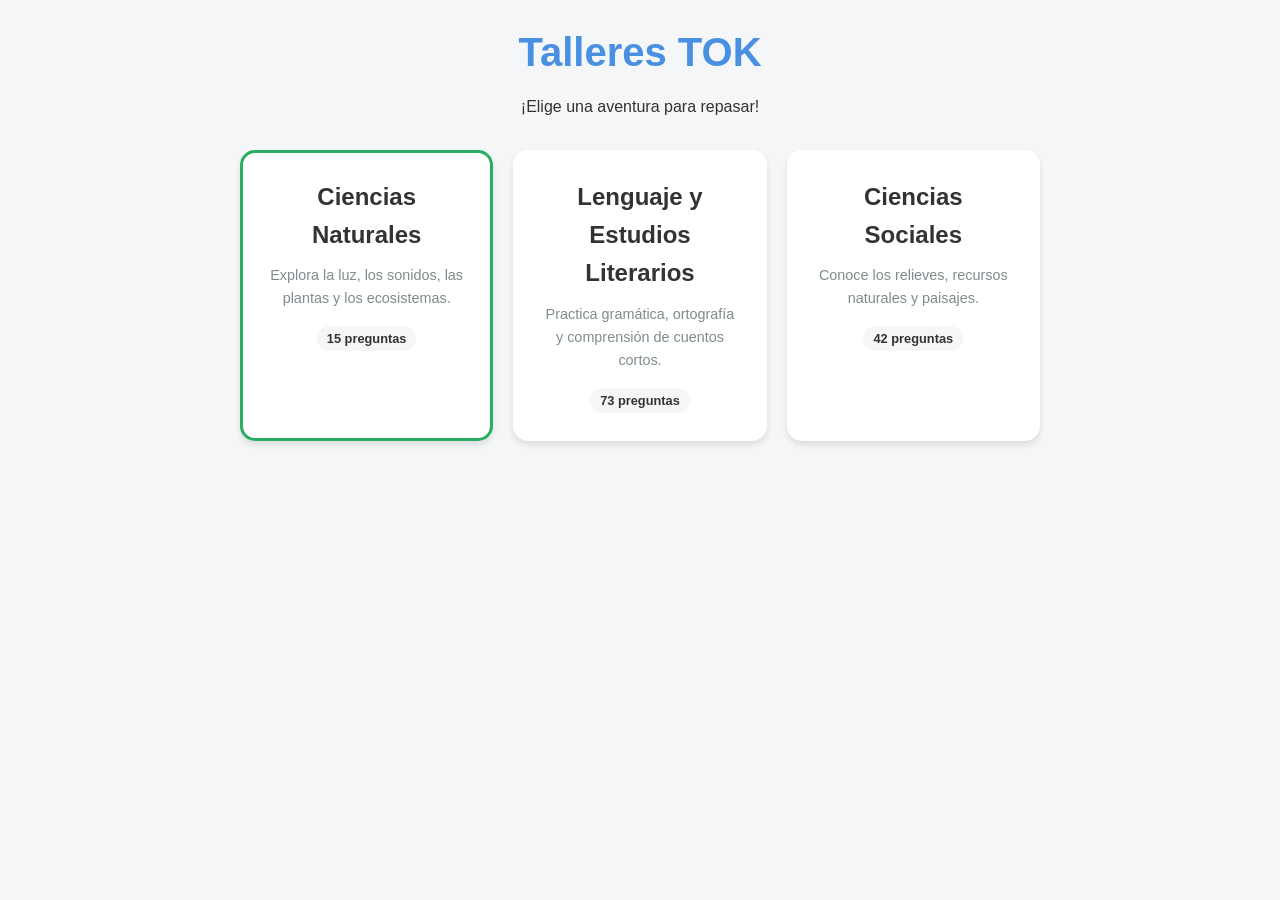
<file: index.html>
<!DOCTYPE html>
<html lang="es" data-theme="light">
<head>
    <meta charset="UTF-8">
    <meta name="viewport" content="width=device-width, initial-scale=1.0">
    <title>Talleres TOK</title>
    <style>
        :root {
    --bg-color: #f4f6f8;
    --text-color: #333333;
    --card-bg: #ffffff;
    --primary-color: #4a90e2;
    --primary-hover: #357abd;
    --secondary-color: #7f8c8d;
    --secondary-hover: #6c7a7d;
    --correct-color: #2ecc71;
    --correct-bg: #eafaf1;
    --incorrect-color: #e74c3c;
    --incorrect-bg: #fdedec;
    --border-color: #e0e0e0;
    --border-dashed: #bdc3c7;
    --shadow: 0 4px 6px rgba(0,0,0,0.1);
    
    /* Subject Colors */
    --color-science: #27ae60;
    --color-science-bg: #e9f7ef;
    --color-english: #e67e22;
    --color-english-bg: #fdf2e9;
    
    --font-main: 'Comic Sans MS', 'Chalkboard SE', 'Fredoka One', sans-serif;
    --font-heading: 'Comic Sans MS', 'Chalkboard SE', 'Fredoka One', sans-serif;
}

@media (prefers-color-scheme: dark) {
    :root {
        --bg-color: #1e1e1e;
        --text-color: #f4f6f8;
        --card-bg: #2d2d2d;
        --border-color: #444;
        --border-dashed: #666;
        --shadow: 0 4px 6px rgba(0,0,0,0.3);
        --correct-bg: #143321;
        --incorrect-bg: #3b1715;
        --color-science-bg: #163623;
        --color-english-bg: #4a2810;
    }
}

* {
    box-sizing: border-box;
    margin: 0;
    padding: 0;
}

body {
    font-family: var(--font-main);
    background-color: var(--bg-color);
    color: var(--text-color);
    line-height: 1.6;
    display: flex;
    justify-content: center;
    padding: 20px;
    min-height: 100vh;
}

.view {
    display: none;
    width: 100%;
    max-width: 800px;
    animation: fadeIn 0.3s ease-in;
}

.view.active {
    display: block;
}

@keyframes fadeIn {
    from { opacity: 0; transform: translateY(10px); }
    to { opacity: 1; transform: translateY(0); }
}

header {
    text-align: center;
    margin-bottom: 30px;
}

h1 {
    font-family: var(--font-heading);
    color: var(--primary-color);
    font-size: 2.5rem;
    margin-bottom: 10px;
}

/* Selector View */
.subjects-grid {
    display: grid;
    grid-template-columns: repeat(auto-fit, minmax(250px, 1fr));
    gap: 20px;
}

.subject-card {
    background-color: var(--card-bg);
    border-radius: 15px;
    padding: 25px;
    text-align: center;
    box-shadow: var(--shadow);
    cursor: pointer;
    transition: transform 0.2s, box-shadow 0.2s;
    border: 3px solid transparent;
}

.subject-card:hover {
    transform: translateY(-5px);
    box-shadow: 0 8px 15px rgba(0,0,0,0.15);
}

.subject-card.science { border-color: var(--color-science); }
.subject-card.english { border-color: var(--color-english); }

.subject-card h2 { margin-bottom: 10px; }
.subject-card p { color: var(--secondary-color); font-size: 0.9rem; margin-bottom: 15px; }
.subject-card .q-count { font-weight: bold; background: var(--bg-color); padding: 5px 10px; border-radius: 20px; font-size: 0.8rem; }

/* Notebook View */
.notebook-header {
    display: flex;
    flex-wrap: wrap;
    justify-content: space-between;
    align-items: center;
    background-color: var(--card-bg);
    padding: 15px 20px;
    border-radius: 15px;
    margin-bottom: 20px;
    box-shadow: var(--shadow);
}

.btn-secondary {
    background-color: var(--secondary-color);
    color: white;
    border: none;
    padding: 8px 15px;
    border-radius: 20px;
    cursor: pointer;
    font-family: var(--font-main);
    transition: background-color 0.2s;
}

.btn-secondary:hover { background-color: var(--secondary-hover); }

.btn-primary {
    background-color: var(--primary-color);
    color: white;
    border: none;
    padding: 12px 25px;
    border-radius: 25px;
    font-size: 1.1rem;
    cursor: pointer;
    font-family: var(--font-heading);
    transition: background-color 0.2s, transform 0.1s;
    box-shadow: var(--shadow);
}
.btn-primary:hover { background-color: var(--primary-hover); transform: scale(1.05); }
.btn-primary:active { transform: scale(0.95); }
.btn-primary:disabled { opacity: 0.6; cursor: not-allowed; transform: none; }

.progress-container {
    display: flex;
    align-items: center;
    gap: 10px;
}

#progress-text {
    font-weight: bold;
    color: var(--primary-color);
}

.progress-bar-bg {
    width: 150px;
    height: 12px;
    background-color: var(--border-color);
    border-radius: 6px;
    overflow: hidden;
}

.progress-bar-fill {
    height: 100%;
    background-color: var(--primary-color);
    width: 0%;
    transition: width 0.4s ease;
}

/* Question Container */
.question-container {
    background-color: var(--card-bg);
    border-radius: 15px;
    padding: 30px;
    box-shadow: var(--shadow);
    border: 2px dashed var(--border-dashed);
    margin-bottom: 20px;
    position: relative;
}

.question-badges {
    display: flex;
    gap: 10px;
    margin-bottom: 15px;
    flex-wrap: wrap;
}

.badge {
    padding: 4px 10px;
    border-radius: 12px;
    font-size: 0.8rem;
    font-weight: bold;
}

.badge-type { background-color: #34495e; color: white; }
.badge-station { background-color: var(--primary-color); color: white; }
.badge-case { background-color: #9b59b6; color: white; border: 2px solid #8e44ad; }

.question-context {
    background-color: var(--bg-color);
    padding: 15px;
    border-radius: 10px;
    margin-bottom: 15px;
    font-style: italic;
    border-left: 4px solid #9b59b6;
}

.question-prompt {
    font-size: 1.3rem;
    font-weight: bold;
    margin-bottom: 20px;
}

/* Interactions */
.hidden { display: none !important; }

/* True/False & Multiple Choice */
.options-list {
    display: flex;
    flex-direction: column;
    gap: 10px;
}

.option-btn {
    background-color: var(--bg-color);
    border: 2px solid var(--border-color);
    padding: 12px 20px;
    border-radius: 10px;
    font-size: 1.1rem;
    font-family: var(--font-main);
    cursor: pointer;
    text-align: left;
    transition: all 0.2s;
    color: var(--text-color);
}

.option-btn:hover:not(:disabled) {
    border-color: var(--primary-color);
    background-color: var(--primary-color);
    color: white;
}

.option-btn.selected {
    border-color: var(--primary-color);
    background-color: var(--primary-color);
    color: white;
}

.option-btn.correct-reveal {
    background-color: var(--correct-color) !important;
    border-color: var(--correct-color) !important;
    color: white !important;
}

.option-btn.incorrect-reveal {
    background-color: var(--incorrect-color) !important;
    border-color: var(--incorrect-color) !important;
    color: white !important;
}

/* Match Concepts */
.match-container {
    display: flex;
    justify-content: space-between;
    gap: 20px;
    position: relative;
}
.match-svg-overlay {
    position: absolute;
    top: 0;
    left: 0;
    width: 100%;
    height: 100%;
    pointer-events: none;
    z-index: 10;
}
.match-column {
    flex: 1;
    display: flex;
    flex-direction: column;
    gap: 10px;
}
.match-item {
    background-color: var(--bg-color);
    border: 2px solid var(--border-color);
    padding: 12px;
    border-radius: 8px;
    cursor: pointer;
    text-align: center;
    transition: all 0.2s;
    user-select: none;
}
.match-item.selected {
    border-color: var(--primary-color);
    background-color: var(--primary-color);
    color: white;
}
.match-item.matched {
    background-color: var(--correct-bg);
    border-color: var(--correct-color);
    color: var(--text-color);
    opacity: 0.8;
    cursor: default;
}
.match-item.error {
    animation: shake 0.4s;
    background-color: var(--incorrect-bg);
    border-color: var(--incorrect-color);
}

@keyframes shake {
    0% { transform: translateX(0); }
    25% { transform: translateX(-5px); }
    50% { transform: translateX(5px); }
    75% { transform: translateX(-5px); }
    100% { transform: translateX(0); }
}

/* Label Picture */
.label-picture-container {
    position: relative;
    width: 100%;
    margin-bottom: 20px;
}
.label-picture-svg-wrapper {
    position: relative;
    width: 100%;
}
.label-picture-svg-wrapper svg {
    width: 100%;
    height: auto;
    display: block;
}
.label-word-bank {
    display: flex;
    flex-wrap: wrap;
    gap: 10px;
    margin-bottom: 15px;
    justify-content: center;
}
.word-chip {
    background-color: var(--primary-color);
    color: white;
    padding: 5px 15px;
    border-radius: 20px;
    cursor: pointer;
    font-weight: bold;
    user-select: none;
}
.word-chip.selected {
    background-color: #f1c40f;
    color: #333;
}
.word-chip.used {
    opacity: 0.4;
    cursor: default;
    background-color: var(--secondary-color);
}
.dropzone {
    position: absolute;
    background-color: rgba(255, 255, 255, 0.9);
    border: 2px dashed var(--primary-color);
    border-radius: 8px;
    padding: 2px 5px;
    text-align: center;
    min-width: 80px;
    min-height: 30px;
    display: flex;
    align-items: center;
    justify-content: center;
    cursor: pointer;
    font-weight: bold;
    color: var(--text-color);
    transform: translate(-50%, -50%);
    box-shadow: 0 2px 4px rgba(0,0,0,0.2);
}
.dropzone.filled {
    border-style: solid;
    background-color: var(--card-bg);
}
.dropzone.correct {
    border-color: var(--correct-color);
    background-color: var(--correct-bg);
}
.dropzone.incorrect {
    border-color: var(--incorrect-color);
    background-color: var(--incorrect-bg);
}

/* Open Question */
.open-textarea {
    width: 100%;
    height: 100px;
    padding: 15px;
    border-radius: 10px;
    border: 2px solid var(--border-color);
    font-family: var(--font-main);
    font-size: 1rem;
    resize: vertical;
    background-color: var(--bg-color);
    color: var(--text-color);
}
.open-textarea:focus {
    outline: none;
    border-color: var(--primary-color);
}

/* Order Words */
.order-words-container {
    display: flex;
    flex-direction: column;
    gap: 20px;
}
.order-slots-wrap {
    display: flex;
    flex-wrap: wrap;
    gap: 10px;
    padding: 20px;
    background-color: rgba(0,0,0,0.05);
    border-radius: 10px;
    min-height: 80px;
    align-items: center;
}
.order-slot {
    border-bottom: 2px solid var(--text-color);
    min-width: 60px;
    height: 40px;
    display: flex;
    align-items: center;
    justify-content: center;
    padding: 0 10px;
    font-size: 1.2rem;
    font-weight: bold;
    cursor: pointer;
    color: var(--primary-color);
    transition: all 0.2s;
}
.order-slot:hover {
    background-color: rgba(255,255,255,0.5);
    border-radius: 5px;
}
.order-slot.filled {
    border-bottom: 2px solid transparent;
    background-color: var(--primary-color);
    color: white;
    border-radius: 20px;
}
.order-bank-wrap {
    display: flex;
    flex-wrap: wrap;
    gap: 10px;
    justify-content: center;
}
.bank-chip {
    font-size: 1.1rem;
    padding: 8px 15px;
}

/* Solution Area */
.question-footer {
    display: flex;
    flex-direction: column;
    align-items: center;
    gap: 15px;
}
.nav-buttons {
    display: flex;
    flex-direction: row;
    gap: 15px;
    justify-content: center;
    width: 100%;
}

.solution-area {
    width: 100%;
    padding: 20px;
    border-radius: 10px;
    text-align: center;
    animation: fadeIn 0.3s ease-in;
}

.solution-area.correct {
    background-color: var(--correct-bg);
    border: 2px solid var(--correct-color);
}

.solution-area.incorrect {
    background-color: var(--incorrect-bg);
    border: 2px solid var(--incorrect-color);
}

.solution-area.neutral {
    background-color: var(--bg-color);
    border: 2px solid var(--primary-color);
}

.solution-status {
    font-size: 1.5rem;
    font-weight: bold;
    margin-bottom: 10px;
}
.solution-status.status-correct { color: var(--correct-color); }
.solution-status.status-incorrect { color: var(--incorrect-color); }
.solution-status.status-neutral { color: var(--primary-color); }

/* Diploma */
#view-diploma {
    position: relative;
    overflow: hidden;
}
#confetti-canvas {
    position: fixed;
    top: 0;
    left: 0;
    width: 100%;
    height: 100%;
    pointer-events: none;
    z-index: 10;
}
.diploma-card {
    background-color: var(--card-bg);
    border: 8px solid var(--primary-color);
    border-radius: 20px;
    padding: 40px;
    text-align: center;
    box-shadow: var(--shadow);
    position: relative;
    z-index: 20;
}
.diploma-certificate {
    background-color: var(--bg-color);
    border: 2px dashed var(--border-dashed);
    padding: 30px;
    margin: 30px 0;
    border-radius: 10px;
    position: relative;
}
.input-group {
    margin: 20px 0;
}
.input-group label {
    display: block;
    margin-bottom: 10px;
    font-weight: bold;
}
.input-group input {
    font-family: 'Comic Sans MS', cursive;
    font-size: 1.5rem;
    text-align: center;
    border: none;
    border-bottom: 2px solid var(--primary-color);
    background: transparent;
    color: var(--text-color);
    width: 80%;
    outline: none;
}
.stamp {
    position: absolute;
    bottom: -15px;
    right: -15px;
    width: 80px;
    height: 80px;
    background-color: #e74c3c;
    color: white;
    border-radius: 50%;
    display: flex;
    align-items: center;
    justify-content: center;
    font-weight: bold;
    font-size: 1.5rem;
    transform: rotate(-15deg);
    border: 4px dashed white;
    box-shadow: 2px 2px 5px rgba(0,0,0,0.2);
}

/* Illustration Area */
.question-illustration {
    display: flex;
    justify-content: center;
    align-items: center;
    margin-bottom: 20px;
    background: white;
    border-radius: 12px;
    padding: 15px;
    box-shadow: 0 4px 6px rgba(0,0,0,0.05);
}
.question-illustration svg {
    max-width: 100%;
    height: auto;
    max-height: 250px;
}


/* Score Display in Diploma */
.score-display {
    margin: 20px 0;
    text-align: center;
}
#diploma-score-text {
    font-size: 1.2rem;
    color: #555;
    margin-bottom: 5px;
}
#diploma-score-percent {
    font-size: 2rem;
    font-weight: bold;
    color: var(--primary-color);
}
.score-message {
    font-size: 1.5rem;
    font-weight: bold;
    margin-top: 10px;
}


/* Summary View */
.summary-header {
    text-align: center;
    margin-bottom: 20px;
}
.summary-container {
    max-width: 800px;
    margin: 0 auto;
    padding: 20px;
    background: white;
    border-radius: 12px;
    box-shadow: 0 4px 6px rgba(0,0,0,0.1);
    max-height: 60vh;
    overflow-y: auto;
}
.summary-item {
    display: flex;
    align-items: flex-start;
    padding: 15px;
    border-bottom: 1px solid #eee;
}
.summary-item:last-child {
    border-bottom: none;
}
.summary-icon {
    font-size: 1.5rem;
    margin-right: 15px;
    min-width: 30px;
}
.summary-details {
    flex: 1;
}
.summary-question {
    font-weight: bold;
    color: #333;
    margin-bottom: 5px;
}
.summary-answer {
    color: #2ecc71;
    font-size: 0.95rem;
}
.summary-answer.wrong-answer {
    color: #e74c3c;
}
.summary-footer {
    text-align: center;
    margin-top: 20px;
}


/* Name Form */
.name-form-container {
    background: white;
    padding: 40px;
    border-radius: 20px;
    box-shadow: 0 10px 30px rgba(0,0,0,0.1);
    text-align: center;
    max-width: 400px;
    margin: 50px auto;
}
.name-form-container h1 {
    color: var(--primary-color);
    margin-bottom: 10px;
}
.name-form-container p {
    color: #666;
    margin-bottom: 20px;
}
.name-form-container input {
    width: 100%;
    padding: 15px;
    border: 2px solid #e0e0e0;
    border-radius: 10px;
    font-size: 1.2rem;
    margin-bottom: 20px;
    text-align: center;
    font-family: inherit;
    transition: border-color 0.3s;
}
.name-form-container input:focus {
    outline: none;
    border-color: var(--primary-color);
}
.name-form-container button {
    width: 100%;
}


    </style>
</head>
<body>
    <!-- Selector de materia -->
    <div id="view-selector" class="view active">
        <header>
            <h1>Talleres TOK</h1>
            <p>¡Elige una aventura para repasar!</p>
        </header>
        <main class="subjects-grid" id="subjects-container">
            <!-- Renderizado dinámicamente -->
        </main>
    </div>

    <!-- Selector de subcategoría -->
    <div id="view-subcategories" class="view hidden">
        <header>
            <button id="btn-back-to-subjects" class="btn-secondary">← Volver</button>
            <h1 id="subcategories-title">Materia</h1>
            <p>¡Elige el tema que quieres repasar!</p>
        </header>
        <main class="subjects-grid" id="subcategories-container">
            <!-- Renderizado dinámicamente -->
        </main>
    </div>

    <!-- Petición de Nombre -->
    <div id="view-student-name" class="view hidden">
        <div class="name-form-container">
            <h1>¡Preparando tu Aventura!</h1>
            <p>Antes de empezar, dinos cómo te llamas:</p>
            <input type="text" id="student-name-input" placeholder="Tu nombre..." maxlength="20" autocomplete="off">
            <button id="btn-start-adventure" class="btn-primary">¡Empezar Aventura! 🚀</button>
        </div>
    </div>

    <!-- Cuaderno de preguntas -->
    <div id="view-notebook" class="view hidden">
        <header class="notebook-header">
            <button id="btn-back" class="btn-secondary">← Cambiar de materia</button>
            <div class="progress-container">
                <span id="progress-text">0/0</span>
                <div class="progress-bar-bg">
                    <div id="progress-bar-fill" class="progress-bar-fill"></div>
                </div>
            </div>
        </header>
        <main id="question-container" class="question-container">
            <!-- La pregunta actual se renderiza aquí -->
        </main>
        <footer id="question-footer" class="question-footer">
            <button id="btn-clear-match" class="btn-secondary hidden" style="margin-right: 10px;">🧹 Limpiar</button>
            <button id="btn-solution" class="btn-primary hidden">Ver solución</button>
            <div id="solution-area" class="solution-area hidden"></div>
            <div class="nav-buttons">
                <button id="btn-next" class="btn-primary hidden">Siguiente pregunta →</button>
            </div>
        </footer>
    </div>

    <!-- Resumen de Respuestas -->
    <div id="view-summary" class="view hidden">
        <header class="summary-header">
            <h1 id="summary-title">Resumen de tu aventura</h1>
            <p>Revisa tus respuestas antes de recibir tu diploma.</p>
        </header>
        <main id="summary-container" class="summary-container">
            <!-- Renderizado dinámicamente -->
        </main>
        <footer class="summary-footer">
            <button id="btn-to-diploma" class="btn-primary">¡Ir a mi Diploma!</button>
        </footer>
    </div>

    <!-- Diploma Final -->
    <div id="view-diploma" class="view hidden">
        <canvas id="confetti-canvas"></canvas>
        <div class="diploma-card">
            <h1 id="diploma-title">¡Misión Cumplida, <span id="diploma-student-name"></span>!</h1>
            <p id="diploma-text">Has completado todas las preguntas de esta materia.</p>
            <div class="diploma-certificate">
                <h2 id="diploma-subject">Materia</h2>
                <div class="score-display">
                    <p id="diploma-score-text">Porcentaje de aciertos: <span id="diploma-score-percent">0%</span></p>
                    <p id="diploma-score-message" class="score-message">¡Sigue practicando!</p>
                </div>
                </div>

                <div class="stamp">
                    <span>TOK</span>
                </div>
            </div>
            <button id="btn-back-diploma" class="btn-secondary">← Cambiar de materia</button>
        </div>
    </div>

    <script>
        const QUESTIONS_ALL = [
  {
    "id": "t3tok1_1",
    "type": "multiple",
    "subject": "science",
    "station": "T3TOK1",
    "prompt": "¿Qué es el ambiente?",
    "options": [
      "El lugar en el que se desarrollan y relacionan los seres vivos.",
      "Solo el agua que los animales beben.",
      "Únicamente el lugar donde dormimos.",
      "El aire que no se puede ver."
    ],
    "correctAnswer": "El lugar en el que se desarrollan y relacionan los seres vivos.",
    "explain": "El ambiente es el lugar donde los seres vivos encuentran todo lo necesario para crecer y desarrollarse, como agua, luz, alimento y refugio."
  },
  {
    "id": "t3tok1_2",
    "type": "true_false",
    "subject": "science",
    "station": "T3TOK1",
    "prompt": "El agua, el suelo, la luz solar y las rocas son considerados factores abióticos (sin vida) que son muy importantes para el ambiente.",
    "correctAnswer": "Verdadero",
    "explain": "Estos elementos son factores abióticos. No tienen vida, pero factores bióticos (como plantas y animales) los necesitan para sobrevivir.",
    "options": [
      "Verdadero",
      "Falso"
    ]
  },
  {
    "id": "t3tok1_3",
    "type": "match",
    "subject": "science",
    "station": "T3TOK1",
    "prompt": "Relaciona cada hábitat con los seres vivos que lo habitan:",
    "pairs": [
      {
        "id": "p1",
        "left": "Hábitat Acuático",
        "right": "Peces, corales y ballenas"
      },
      {
        "id": "p2",
        "left": "Hábitat Terrestre",
        "right": "Cactus, leones y pinos"
      },
      {
        "id": "p3",
        "left": "Hábitat Aeroterrestre",
        "right": "Aves migratorias e insectos voladores"
      }
    ],
    "explain": "Los hábitats acuáticos son de agua (océanos, ríos). Los terrestres son de tierra (desierto, bosque). Los aeroterrestres combinan la tierra con el aire."
  },
  {
    "id": "t3tok1_4",
    "type": "multiple",
    "subject": "science",
    "station": "T3TOK1",
    "prompt": "De los siguientes, ¿cuáles son ejemplos de hábitats terrestres?",
    "options": [
      "El desierto, el bosque y la pradera.",
      "Los océanos, mares y lagos.",
      "Las nubes y el cielo.",
      "Un arrecife de coral."
    ],
    "correctAnswer": "El desierto, el bosque y la pradera.",
    "explain": "Estos son hábitats terrestres porque los animales y plantas que viven allí realizan todas sus funciones vitales sobre la tierra."
  },
  {
    "id": "t3tok1_5",
    "type": "true_false",
    "subject": "science",
    "station": "T3TOK1",
    "prompt": "Una 'especie endémica' es aquella que vive en todas partes del mundo y no corre peligro.",
    "correctAnswer": "Falso",
    "explain": "Una especie endémica tiene una distribución muy limitada (vive en un solo lugar). Debemos cuidarlas porque si desaparecen de ahí, se extinguen para siempre.",
    "options": [
      "Verdadero",
      "Falso"
    ]
  },
  {
    "id": "t3tok1_6",
    "type": "match",
    "subject": "science",
    "station": "T3TOK1",
    "prompt": "Relaciona cada especie o concepto con su característica correspondiente:",
    "pairs": [
      {
        "id": "p1",
        "left": "Loro orejiamarillo",
        "right": "Asociado a la palma de cera"
      },
      {
        "id": "p2",
        "left": "Tití cabeciblanco",
        "right": "Habita en el bosque seco tropical"
      },
      {
        "id": "p3",
        "left": "Especies invasoras",
        "right": "Hipopótamos en Colombia"
      }
    ],
    "explain": "El Loro orejiamarillo depende de la palma de cera. El Tití cabeciblanco es endémico del bosque seco, y los hipopótamos son un peligro por ser invasores."
  },
  {
    "id": "t3tok1_7",
    "type": "multiple",
    "subject": "science",
    "station": "T3TOK1",
    "prompt": "¿Por qué los hipopótamos que se encuentran en Colombia son considerados una amenaza para la biodiversidad?",
    "options": [
      "Porque son una especie introducida que puede destruir hábitats y desplazar especies nativas.",
      "Porque son una especie endémica de los Andes.",
      "Porque son muy pequeños y sirven de alimento a las aves.",
      "Porque limpian los ríos y lagos de basura."
    ],
    "correctAnswer": "Porque son una especie introducida que puede destruir hábitats y desplazar especies nativas.",
    "explain": "Al ser introducidos artificialmente y no tener depredadores naturales, alteran el equilibrio ecológico y ponen en riesgo a las especies nativas."
  },
  {
    "id": "t3tok1_8",
    "type": "multiple",
    "subject": "science",
    "station": "T3TOK1",
    "prompt": "Según el documento del Loro Orejiamarillo, ¿Por qué se dice que el Loro Orejiamarillo está amenazado?",
    "options": [
      "Por su estrecha asociación con la palma de cera, la cual también es vulnerable.",
      "Porque no tiene alimento en las sabanas.",
      "Porque le gusta volar largas distancias.",
      "Por la caza exclusiva de sus crías."
    ],
    "correctAnswer": "Por su estrecha asociación con la palma de cera, la cual también es vulnerable.",
    "explain": "El Loro orejiamarillo está altamente asociado a la palma de cera para hacer sus nidos y sobrevivir; al estar la palma vulnerable, el loro también lo está."
  },
  {
    "id": "t3tok1_9",
    "type": "multiple",
    "subject": "science",
    "station": "T3TOK1",
    "prompt": "Según los documentos, ¿cuáles son algunas de las principales amenazas causadas por el humano hacia la naturaleza y sus especies?",
    "options": [
      "La tala de árboles, el tráfico de especies y la contaminación.",
      "El exceso de lluvia natural y los temblores de tierra.",
      "Que los animales comen demasiado y acaban su propio hábitat.",
      "El viento fuerte y la luz del sol en verano."
    ],
    "correctAnswer": "La tala de árboles, el tráfico de especies y la contaminación.",
    "explain": "Acciones humanas como la deforestación (tala), la agricultura sin control, la cacería y el tráfico ilegal ponen en gran riesgo los hábitats."
  },
  {
    "id": "t3tok1_10",
    "type": "true_false",
    "subject": "science",
    "station": "T3TOK1",
    "prompt": "Los microorganismos y los hongos, aunque no sean animales o plantas grandes, también son factores bióticos (con vida).",
    "options": [
      "Verdadero",
      "Falso"
    ],
    "correctAnswer": "Verdadero",
    "explain": "A pesar de su tamaño, los hongos, las bacterias y otros microorganismos son seres vivos y, por lo tanto, forman parte de los factores bióticos."
  },
  {
    "id": "t3tok1_11",
    "type": "multiple",
    "subject": "science",
    "station": "T3TOK1",
    "prompt": "¿Cuál de los siguientes grupos está formado SOLAMENTE por factores abióticos (sin vida)?",
    "explain": "Los seres vivos (animales, plantas, hongos) son bióticos. Los elementos no vivos necesarios para vivir (luz, agua, suelo) son abióticos.",
    "options": [
      "La luz solar, el agua del río y las rocas.",
      "El ocelote, un hongo y las bacterias.",
      "El agua del río, las plantas y el sol.",
      "Los insectos, los reptiles y las nubes."
    ],
    "correctAnswer": "La luz solar, el agua del río y las rocas."
  },
  {
    "id": "t3tok1_12",
    "type": "multiple",
    "subject": "science",
    "station": "T3TOK1",
    "prompt": "Los sapos y las ranas viven parte de su vida en el agua y parte de su vida en la tierra. ¿Cómo se les llama a estos animales?",
    "options": [
      "Anfibios",
      "Aeroterrestres",
      "Reptiles estrictos",
      "Mamíferos acuáticos"
    ],
    "correctAnswer": "Anfibios",
    "explain": "Los anfibios (como sapos y ranas) se caracterizan por combinar el medio acuático con el terrestre durante las diferentes etapas de su vida."
  },
  {
    "id": "t3tok1_13",
    "type": "multiple",
    "subject": "science",
    "station": "T3TOK1",
    "prompt": "El mono Tití Cabeciblanco es una especie emblemática de Colombia que se encuentra en peligro crítico. ¿Cuál es su hábitat principal?",
    "options": [
      "El Bosque Seco Tropical del Caribe colombiano.",
      "Los glaciares del Polo Norte.",
      "El desierto de la Guajira.",
      "Las profundidades del océano Pacífico."
    ],
    "correctAnswer": "El Bosque Seco Tropical del Caribe colombiano.",
    "explain": "Este primate es único en el mundo (endémico) y su hábitat natural, el Bosque Seco Tropical de la región Caribe, se ha reducido drásticamente."
  },
  {
    "id": "t3tok1_14",
    "type": "true_false",
    "subject": "science",
    "station": "T3TOK1",
    "prompt": "Los animales aeroterrestres (como las aves migratorias) viven el 100% de su vida volando en el aire y jamás tocan la tierra.",
    "options": [
      "Verdadero",
      "Falso"
    ],
    "correctAnswer": "Falso",
    "explain": "Aunque vuelan mucho tiempo, en algún momento necesitan tocar la tierra para reproducirse, poner huevos, descansar o buscar alimento."
  },
  {
    "id": "t3tok1_15",
    "type": "multiple",
    "subject": "science",
    "station": "T3TOK1",
    "prompt": "¿Por qué es importante que un lagarto o una serpiente reciba el calor del sol (un factor abiótico)?",
    "options": [
      "Para mantener su cuerpo caliente y poder sobrevivir.",
      "Porque les gusta broncearse en verano.",
      "Porque sin sol se vuelven invisibles.",
      "Para poder volar por los aires."
    ],
    "correctAnswer": "Para mantener su cuerpo caliente y poder sobrevivir.",
    "explain": "Los reptiles son animales que no producen suficiente calor por sí mismos, por eso dependen de la luz solar (factor abiótico) para calentar su cuerpo."
  },
  {
    "id": "eng_1",
    "subject": "english",
    "station": "Time",
    "type": "multiple",
    "context": "Mateo wakes up very early for school.",
    "prompt": "What time do you get up?",
    "options": [
      "At six o'clock.",
      "It's a chicken.",
      "Yes, I do.",
      "I am ten years old."
    ],
    "correctAnswer": "At six o'clock.",
    "explain": "When someone asks 'What time...?', we answer with 'At... o'clock'."
  },
  {
    "id": "eng_3",
    "subject": "english",
    "station": "Food",
    "type": "match",
    "context": null,
    "prompt": "Match the food with its correct category or color.",
    "pairs": [
      {
        "id": "f1",
        "left": "Cheese",
        "right": "Yellow and made from milk"
      },
      {
        "id": "f2",
        "left": "Grapes",
        "right": "Small, green or purple fruit"
      },
      {
        "id": "f3",
        "left": "Chicken",
        "right": "Meat from a bird"
      },
      {
        "id": "f7",
        "left": "Apple",
        "right": "Red or green fruit"
      }
    ],
    "explain": "Cheese is yellow, grapes are small fruits, and chicken is a type of meat."
  },
  {
    "id": "eng_5",
    "subject": "english",
    "station": "Food",
    "type": "multiple",
    "context": null,
    "prompt": "Which of these is something you DRINK?",
    "options": [
      "Fries",
      "Juice",
      "Sausage",
      "Apple"
    ],
    "correctAnswer": "Juice",
    "explain": "You eat fries and sausage, but you drink juice."
  },
  {
    "id": "eng_7",
    "subject": "english",
    "station": "Suggestions",
    "type": "multiple",
    "context": "Your friend says: 'Let's play soccer!' You really want to play.",
    "prompt": "What is the best answer?",
    "options": [
      "Not really.",
      "I have some cheese.",
      "Sure, that sounds like fun!",
      "He is running."
    ],
    "correctAnswer": "Sure, that sounds like fun!",
    "explain": "When someone suggests a good idea with 'Let's...', we can answer 'Sure, that sounds like fun!'"
  },
  {
    "id": "eng_9",
    "subject": "english",
    "station": "Routine",
    "type": "order_words",
    "context": "Think about your afternoon after school.",
    "prompt": "Order the words to make a sentence:",
    "words": [
      "I",
      "do",
      "homework",
      "at",
      "five",
      "o'clock."
    ],
    "explain": "I do homework at five o'clock."
  },
  {
    "id": "eng_10",
    "subject": "english",
    "station": "Food",
    "type": "match",
    "context": null,
    "prompt": "Match the food words.",
    "pairs": [
      {
        "id": "e1",
        "left": "Egg",
        "right": "Huevo"
      },
      {
        "id": "e2",
        "left": "Beans",
        "right": "Frijoles"
      },
      {
        "id": "e3",
        "left": "Pear",
        "right": "Pera"
      },
      {
        "id": "e4",
        "left": "Cheese",
        "right": "Queso"
      }
    ],
    "explain": "Egg = Huevo, Beans = Frijoles, Pear = Pera."
  },
  {
    "id": "eng_11",
    "subject": "english",
    "station": "Time",
    "type": "multiple",
    "context": null,
    "prompt": "How do you ask for the time?",
    "options": [
      "What time do you?",
      "What time is it?",
      "Let's time!",
      "How is time?"
    ],
    "correctAnswer": "What time is it?",
    "explain": "To ask the current time, we say: 'What time is it?'"
  },
  {
    "id": "eng_13",
    "subject": "english",
    "station": "Grammar",
    "type": "multiple",
    "context": "You are looking in the fridge for milk.",
    "prompt": "Complete the sentence: 'We don't have ______ milk.'",
    "options": [
      "some",
      "any",
      "a",
      "many"
    ],
    "correctAnswer": "any",
    "explain": "Because the sentence is negative ('don't have'), we must use 'any'."
  },
  {
    "id": "eng_15",
    "subject": "english",
    "station": "Food",
    "type": "match",
    "context": null,
    "prompt": "Match the foods.",
    "pairs": [
      {
        "id": "f4",
        "left": "Fries",
        "right": "Papas fritas"
      },
      {
        "id": "f5",
        "left": "Sausage",
        "right": "Salchicha"
      },
      {
        "id": "f6",
        "left": "Rice",
        "right": "Arroz"
      },
      {
        "id": "f7_2",
        "left": "Juice",
        "right": "Jugo"
      }
    ],
    "explain": "Fries are made of potatoes, a sausage is a type of meat, and rice are small white grains."
  },
  {
    "id": "eng_16",
    "subject": "english",
    "station": "Routine",
    "type": "multiple",
    "context": "After playing in the mud, you are very dirty.",
    "prompt": "What do you do next?",
    "options": [
      "I eat breakfast.",
      "I take a bath.",
      "I get dressed.",
      "I watch TV."
    ],
    "correctAnswer": "I take a bath.",
    "explain": "If you are dirty, you need to 'take a bath' to get clean."
  },
  {
    "id": "eng_17",
    "subject": "english",
    "station": "Time",
    "type": "order_words",
    "context": "Look at a clock showing 10:00.",
    "prompt": "Order the words to make the sentence:",
    "words": [
      "It",
      "is",
      "ten",
      "o'clock."
    ],
    "explain": "It is ten o'clock."
  },
  {
    "id": "eng_18",
    "subject": "english",
    "station": "Grammar",
    "type": "multiple",
    "context": null,
    "prompt": "Complete the sentence: 'I have ______ cheese.'",
    "options": [
      "any",
      "some",
      "a",
      "Distractor 4"
    ],
    "correctAnswer": "some",
    "explain": "This is an affirmative sentence, so we use 'some'."
  },
  {
    "id": "eng_19",
    "subject": "english",
    "station": "Routine",
    "type": "match",
    "context": null,
    "prompt": "Match the action with the time of day.",
    "pairs": [
      {
        "id": "r1",
        "left": "Eat breakfast",
        "right": "In the morning"
      },
      {
        "id": "r2",
        "left": "Eat lunch",
        "right": "In the afternoon"
      },
      {
        "id": "r3",
        "left": "Go to bed",
        "right": "At night"
      },
      {
        "id": "r4",
        "left": "Eat dinner",
        "right": "In the evening"
      }
    ],
    "explain": "Breakfast is the first meal, lunch is in the middle of the day, and you sleep at night."
  },
  {
    "id": "eng1_label_1",
    "type": "label",
    "subject": "english",
    "station": "Time",
    "prompt": "Complete the sentences (Tap a word, then the blank space).",
    "svg": "<svg viewBox=\"0 0 1000 450\" width=\"100%\" height=\"100%\" style=\"background:#fff; border-radius:15px; font-family: 'Comic Sans MS', sans-serif;\">\n  <text x=\"40\" y=\"50\" font-size=\"28\" font-weight=\"bold\" fill=\"#333\">Complete the sentences about parts of the day:</text>\n  <text x=\"40\" y=\"110\" font-size=\"24\" fill=\"#555\">a. I wake up and eat breakfast in the</text>\n  <rect x=\"550\" y=\"80\" width=\"200\" height=\"40\" fill=\"#f0f0f0\" rx=\"10\"/>\n  <text x=\"40\" y=\"180\" font-size=\"24\" fill=\"#555\">b. We have lunch exactly at</text>\n  <rect x=\"550\" y=\"150\" width=\"200\" height=\"40\" fill=\"#f0f0f0\" rx=\"10\"/>\n  <text x=\"40\" y=\"250\" font-size=\"24\" fill=\"#555\">c. I do my homework in the</text>\n  <rect x=\"550\" y=\"220\" width=\"200\" height=\"40\" fill=\"#f0f0f0\" rx=\"10\"/>\n  <text x=\"40\" y=\"320\" font-size=\"24\" fill=\"#555\">d. We eat dinner together in the</text>\n  <rect x=\"550\" y=\"290\" width=\"200\" height=\"40\" fill=\"#f0f0f0\" rx=\"10\"/>\n  <text x=\"40\" y=\"390\" font-size=\"24\" fill=\"#555\">e. I go to sleep late at</text>\n  <rect x=\"550\" y=\"360\" width=\"200\" height=\"40\" fill=\"#f0f0f0\" rx=\"10\"/>\n</svg>",
    "labels": [
      {
        "word": "Morning",
        "x": 65,
        "y": 22.2
      },
      {
        "word": "Noon",
        "x": 65,
        "y": 37.8
      },
      {
        "word": "Afternoon",
        "x": 65,
        "y": 53.3
      },
      {
        "word": "Evening",
        "x": 65,
        "y": 68.9
      },
      {
        "word": "Night",
        "x": 65,
        "y": 84.4
      }
    ],
    "explain": "These are the different parts of the day."
  },
  {
    "id": "eng_22",
    "subject": "english",
    "station": "Routine",
    "type": "multiple",
    "context": "It's morning and the alarm clock is ringing.",
    "prompt": "What do you do?",
    "options": [
      "I eat dinner.",
      "I get up.",
      "I go to bed.",
      "I play soccer."
    ],
    "correctAnswer": "I get up.",
    "explain": "When the alarm rings in the morning, you 'get up' to start your day!"
  },
  {
    "id": "eng_23",
    "subject": "english",
    "station": "Grammar",
    "type": "match",
    "context": null,
    "prompt": "Match 'some' or 'any' with the correct sentence.",
    "pairs": [
      {
        "id": "g1",
        "left": "I have ______ chicken.",
        "right": "some (affirmative)"
      },
      {
        "id": "g2",
        "left": "I don't have ______ juice.",
        "right": "any (negative)"
      },
      {
        "id": "g3_new",
        "left": "We have ______ rice.",
        "right": "some (uncountable)"
      }
    ],
    "explain": "We use 'some' for affirmative sentences and 'any' for negative sentences."
  },
  {
    "id": "eng_25",
    "subject": "english",
    "station": "Suggestions",
    "type": "order_words",
    "context": "Your mom asks: 'Do you want to eat some grapes?'",
    "prompt": "Order the words to make the answer:",
    "words": [
      "Sure,",
      "that",
      "sounds",
      "like",
      "fun!"
    ],
    "explain": "Sure, that sounds like fun!"
  },
  {
    "id": "eng_26",
    "subject": "english",
    "station": "Food",
    "type": "multiple",
    "context": null,
    "prompt": "Which of these foods is yellow and made by cows?",
    "options": [
      "Beans",
      "Cheese",
      "Chicken",
      "Apple"
    ],
    "correctAnswer": "Cheese",
    "explain": "Cows give us milk, and we use milk to make cheese!"
  },
  {
    "id": "eng_28",
    "subject": "english",
    "station": "Time",
    "type": "multiple",
    "context": "The short hand points to 4 and the long hand points to 12.",
    "prompt": "What time is it?",
    "options": [
      "It's twelve o'clock.",
      "It's four o'clock.",
      "It's time to sleep.",
      "It's two o'clock."
    ],
    "correctAnswer": "It's four o'clock.",
    "explain": "The short hand tells the hour. If it's on 4, it's four o'clock."
  },
  {
    "id": "eng_29",
    "subject": "english",
    "station": "Grammar",
    "type": "multiple",
    "context": "Tom wants to say he doesn't have cheese.",
    "prompt": "Choose the correct sentence:",
    "options": [
      "I don't have some cheese.",
      "I have any cheese.",
      "I don't have any cheese.",
      "I has some cheese."
    ],
    "correctAnswer": "I don't have any cheese.",
    "explain": "Negative sentences use 'don't have' + 'any'."
  },
  {
    "id": "eng_30",
    "subject": "english",
    "station": "Food",
    "type": "match",
    "context": null,
    "prompt": "Match the food to its color.",
    "pairs": [
      {
        "id": "c1",
        "left": "Grapes",
        "right": "Green or Purple"
      },
      {
        "id": "c2",
        "left": "Milk",
        "right": "White"
      },
      {
        "id": "c3",
        "left": "Mango",
        "right": "Yellow/Orange"
      },
      {
        "id": "c4",
        "left": "Strawberry",
        "right": "Red"
      }
    ],
    "explain": "Grapes are green/purple, milk is white, and mangoes are yellow/orange."
  },
  {
    "id": "eng_31",
    "subject": "english",
    "station": "Suggestions",
    "type": "multiple",
    "context": "You are very tired and your friend says 'Let's run!'",
    "prompt": "How do you say no politely?",
    "options": [
      "Yes!",
      "Not really.",
      "Sure, that sounds like fun!",
      "It's an apple."
    ],
    "correctAnswer": "Not really.",
    "explain": "'Not really' is a good way to decline a suggestion."
  },
  {
    "id": "eng_32",
    "subject": "english",
    "station": "Routine",
    "type": "multiple",
    "context": "You have a lot of school work to finish.",
    "prompt": "What routine action is this?",
    "options": [
      "Do homework",
      "Get up",
      "Eat dinner",
      "Take a bath"
    ],
    "correctAnswer": "Do homework",
    "explain": "Doing assignments from school is called 'doing homework'."
  },
  {
    "id": "eng_34",
    "subject": "english",
    "station": "Food",
    "type": "order_words",
    "context": "Think about your favorite food.",
    "prompt": "Order the words to make the sentence:",
    "words": [
      "I",
      "have",
      "some",
      "chicken",
      "and",
      "juice."
    ],
    "explain": "I have some chicken and juice."
  },
  {
    "id": "eng_36",
    "subject": "english",
    "station": "Routine",
    "type": "match",
    "context": null,
    "prompt": "Match the action.",
    "pairs": [
      {
        "id": "r4",
        "left": "Get dressed",
        "right": "Vestirse"
      },
      {
        "id": "r5",
        "left": "Do homework",
        "right": "Hacer la tarea"
      },
      {
        "id": "r6",
        "left": "Take a bath",
        "right": "Bañarse"
      },
      {
        "id": "r7",
        "left": "Eat breakfast",
        "right": "Desayunar"
      }
    ],
    "explain": "Get dressed = vestirse. Do homework = hacer tarea. Take a bath = bañarse."
  },
  {
    "id": "eng_37",
    "subject": "english",
    "station": "Food",
    "type": "multiple",
    "context": "It is a fruit, it is green, and it is shaped like a bell.",
    "prompt": "What is it?",
    "options": [
      "A grape",
      "A pear",
      "A bean",
      "A banana"
    ],
    "correctAnswer": "A pear",
    "explain": "A pear is a green fruit with a bell shape."
  },
  {
    "id": "eng_39",
    "subject": "english",
    "station": "Time",
    "type": "multiple",
    "context": null,
    "prompt": "How do you write '11:00' in words?",
    "options": [
      "Twelve o'clock",
      "Eleven o'clock",
      "Seven o'clock",
      "One o'clock"
    ],
    "correctAnswer": "Eleven o'clock",
    "explain": "11:00 is 'Eleven o'clock'."
  },
  {
    "id": "eng_40",
    "subject": "english",
    "station": "Grammar",
    "type": "match",
    "context": null,
    "prompt": "Complete the sentences.",
    "pairs": [
      {
        "id": "g3",
        "left": "I have...",
        "right": "...some fries."
      },
      {
        "id": "g4",
        "left": "I don't have...",
        "right": "...any fries."
      },
      {
        "id": "g5",
        "left": "He has...",
        "right": "...some juice."
      }
    ],
    "explain": "Affirmative = some. Negative = any."
  },
  {
    "id": "eng2_label_1",
    "type": "label",
    "subject": "english",
    "station": "Routine",
    "prompt": "Complete the daily routine (Tap a word, then the blank).",
    "svg": "<svg viewBox=\"0 0 1000 450\" width=\"100%\" height=\"100%\" style=\"background:#fff; border-radius:15px; font-family: 'Comic Sans MS', sans-serif;\">\n  <text x=\"40\" y=\"50\" font-size=\"28\" font-weight=\"bold\" fill=\"#333\">Complete the daily routine verbs:</text>\n  <text x=\"40\" y=\"110\" font-size=\"24\" fill=\"#555\">a. Early in the morning, I wake</text>\n  <rect x=\"550\" y=\"80\" width=\"200\" height=\"40\" fill=\"#f0f0f0\" rx=\"10\"/>\n  <text x=\"40\" y=\"180\" font-size=\"24\" fill=\"#555\">b. Then, I use a toothbrush to brush my</text>\n  <rect x=\"550\" y=\"150\" width=\"200\" height=\"40\" fill=\"#f0f0f0\" rx=\"10\"/>\n  <text x=\"40\" y=\"250\" font-size=\"24\" fill=\"#555\">c. Next, I sit at the table to eat</text>\n  <rect x=\"550\" y=\"220\" width=\"200\" height=\"40\" fill=\"#f0f0f0\" rx=\"10\"/>\n  <text x=\"40\" y=\"320\" font-size=\"24\" fill=\"#555\">d. After that, I take my bag and go to</text>\n  <rect x=\"550\" y=\"290\" width=\"200\" height=\"40\" fill=\"#f0f0f0\" rx=\"10\"/>\n  <text x=\"40\" y=\"390\" font-size=\"24\" fill=\"#555\">e. Finally, at night I go to</text>\n  <rect x=\"550\" y=\"360\" width=\"200\" height=\"40\" fill=\"#f0f0f0\" rx=\"10\"/>\n</svg>",
    "labels": [
      {
        "word": "Up",
        "x": 65,
        "y": 22.2
      },
      {
        "word": "Teeth",
        "x": 65,
        "y": 37.8
      },
      {
        "word": "Breakfast",
        "x": 65,
        "y": 53.3
      },
      {
        "word": "School",
        "x": 65,
        "y": 68.9
      },
      {
        "word": "Sleep",
        "x": 65,
        "y": 84.4
      }
    ],
    "explain": "Common verbs and nouns for daily routines."
  },
  {
    "id": "len1_1",
    "subject": "lenguaje",
    "station": "Gramática y Lectura Corta",
    "type": "multiple",
    "context": "**Aviso Escolar:**\n\n'¡Gran Torneo de Lectura! Este viernes, todos los estudiantes de segundo grado participarán en la biblioteca. El premio para el ganador será un libro gigante y mágico. ¡Anímate a leer con nosotros!'",
    "prompt": "Al leer detalladamente el aviso, ¿cuál es el propósito principal de este mensaje?",
    "options": [
      "Invitar a los estudiantes a participar en un evento de lectura.",
      "Avisar que la biblioteca estará cerrada el viernes.",
      "Enseñar a los niños a escribir libros gigantes.",
      "Regalar libros mágicos a todos los profesores."
    ],
    "correctAnswer": "Invitar a los estudiantes a participar en un evento de lectura.",
    "explain": "El cartel anima e invita a los estudiantes de segundo grado a participar en el torneo."
  },
  {
    "id": "len1_2",
    "subject": "lenguaje",
    "station": "Gramática y Lectura Corta",
    "type": "multiple",
    "context": "**Aviso Escolar:**\n\n'¡Gran Torneo de Lectura! Este viernes, todos los estudiantes de segundo grado participarán en la biblioteca. El premio para el ganador será un libro gigante y mágico. ¡Anímate a leer con nosotros!'",
    "prompt": "En el texto encontramos las palabras 'estudiantes', 'biblioteca' y 'libro'. ¿A qué clase de palabras pertenecen?",
    "options": [
      "Sustantivos comunes",
      "Sustantivos propios",
      "Adjetivos calificativos",
      "Verbos en pasado"
    ],
    "correctAnswer": "Sustantivos comunes",
    "explain": "Nombran cosas, personas o lugares en general, sin un nombre específico."
  },
  {
    "id": "len1_3",
    "subject": "lenguaje",
    "station": "Gramática y Lectura Corta",
    "type": "multiple",
    "context": "**Aviso Escolar:**\n\n'¡Gran Torneo de Lectura! Este viernes, todos los estudiantes de segundo grado participarán en la biblioteca. El premio para el ganador será un libro gigante y mágico. ¡Anímate a leer con nosotros!'",
    "prompt": "El aviso dice que el libro será 'gigante' y 'mágico'. Estas palabras son adjetivos porque:",
    "options": [
      "Nos dicen cómo es el libro, expresando sus características.",
      "Son nombres de personas importantes de la escuela.",
      "Son acciones que los niños van a realizar el viernes.",
      "Sirven para separar sílabas."
    ],
    "correctAnswer": "Nos dicen cómo es el libro, expresando sus características.",
    "explain": "Los adjetivos sirven para describir o decir cómo son los sustantivos."
  },
  {
    "id": "len1_4",
    "subject": "lenguaje",
    "station": "Gramática y Lectura Corta",
    "type": "match",
    "context": "Las palabras se pueden separar en sílabas y clasificar según su número de sílabas.",
    "prompt": "Relaciona cada palabra con su clasificación correcta:",
    "pairs": [
      {
        "id": "p_s1",
        "left": "Pan (1 sílaba)",
        "right": "Monosílaba"
      },
      {
        "id": "p_s2",
        "left": "Li-bro (2 sílabas)",
        "right": "Bisílaba"
      },
      {
        "id": "p_s3",
        "left": "Co-le-gio (3 sílabas)",
        "right": "Trisílaba"
      },
      {
        "id": "p_s4",
        "left": "Bi-bli-o-te-ca (4 sílabas)",
        "right": "Polisílaba"
      }
    ],
    "explain": "Una sílaba: monosílaba. Dos: bisílaba. Tres: trisílaba. Cuatro o más: polisílaba."
  },
  {
    "id": "len1_5",
    "subject": "lenguaje",
    "station": "Gramática y Lectura Corta",
    "type": "order_words",
    "context": "Ordena las palabras para formar una secuencia de menor a mayor cantidad de sílabas.",
    "prompt": "Ordena de Monosílaba -> Bisílaba -> Trisílaba:",
    "words": [
      "Sol",
      "Lápiz",
      "Pizarra"
    ],
    "explain": "Sol (1), Lápiz (2), Pizarra (3)."
  },
  {
    "id": "len1_6",
    "subject": "lenguaje",
    "station": "Gramática y Lectura Corta",
    "type": "multiple",
    "context": "Lee la siguiente oración con atención:\n\n'La profesora valeria llevó unos hermosos cuentos nuevos para leer en clase.'",
    "prompt": "¿Qué error ortográfico sobre los sustantivos propios puedes encontrar en la oración?",
    "options": [
      "El nombre 'valeria' debería escribirse con mayúscula inicial (Valeria).",
      "La palabra 'cuentos' debe llevar tilde.",
      "La palabra 'clase' es un sustantivo propio y debe ir en mayúscula.",
      "La palabra 'profesora' debería estar en plural."
    ],
    "correctAnswer": "El nombre 'valeria' debería escribirse con mayúscula inicial (Valeria).",
    "explain": "Los nombres de personas son sustantivos propios y siempre inician con mayúscula."
  },
  {
    "id": "len1_7",
    "subject": "lenguaje",
    "station": "Gramática y Lectura Corta",
    "type": "multiple",
    "context": "La concordancia es la relación de género (masculino/femenino) y número (singular/plural) entre las palabras.",
    "prompt": "¿Cuál de las siguientes oraciones respeta perfectamente la concordancia de género y número?",
    "options": [
      "Los niños estudiosos leen cuentos divertidos.",
      "Las niño estudioso lee cuento divertido.",
      "Los niños estudiosas leen cuentos divertidas.",
      "El niños estudioso leen cuentos divertido."
    ],
    "correctAnswer": "Los niños estudiosos leen cuentos divertidos.",
    "explain": "Todo coincide: artículo, sustantivo y adjetivo están en masculino plural."
  },
  {
    "id": "len1_8",
    "subject": "lenguaje",
    "station": "Gramática y Lectura Corta",
    "type": "match",
    "context": "Clasifica los siguientes sustantivos.",
    "prompt": "Relaciona cada sustantivo con su tipo correspondiente:",
    "pairs": [
      {
        "id": "p_sus1",
        "left": "Carlos",
        "right": "Sustantivo propio (Persona)"
      },
      {
        "id": "p_sus2",
        "left": "Bogotá",
        "right": "Sustantivo propio (Lugar)"
      },
      {
        "id": "p_sus3",
        "left": "perro",
        "right": "Sustantivo común (Animal)"
      },
      {
        "id": "p_sus4",
        "left": "cuaderno",
        "right": "Sustantivo común (Objeto)"
      }
    ],
    "explain": "Los nombres específicos (Carlos, Bogotá) son propios y van con mayúscula. Los nombres generales (perro, cuaderno) son comunes."
  },
  {
    "id": "len1_9",
    "subject": "lenguaje",
    "station": "Gramática y Lectura Corta",
    "type": "order_words",
    "context": "Una oración tiene sentido cuando las palabras están organizadas correctamente, respetando la concordancia.",
    "prompt": "Ordena las palabras para formar una oración correcta:",
    "words": [
      "La",
      "cartulina",
      "blanca",
      "se",
      "cayó."
    ],
    "explain": "La cartulina blanca se cayó. Artículo, sustantivo y adjetivo concuerdan en femenino singular."
  },
  {
    "id": "len1_10",
    "subject": "lenguaje",
    "station": "Gramática y Lectura Corta",
    "type": "multiple",
    "context": "Imagina que el salón tiene un cartel que dice: 'REGLAS DEL SALÓN: No correr. Hablar en voz baja. Levantar la mano.'\nAl lado hay un dibujo de un niño levantando la mano con una sonrisa.",
    "prompt": "¿Qué mensaje transmite este elemento gráfico al estudiante?",
    "options": [
      "Que es una actitud positiva y correcta levantar la mano antes de hablar.",
      "Que el niño está feliz porque va a salir al recreo.",
      "Que no deben levantar la mano porque está prohibido.",
      "Que la clase de educación física ya comenzó."
    ],
    "correctAnswer": "Que es una actitud positiva y correcta levantar la mano antes de hablar.",
    "explain": "Las imágenes en carteles apoyan y refuerzan positivamente las reglas escritas."
  },
  {
    "id": "len2_1",
    "subject": "lenguaje",
    "station": "Gramática y Cuentos",
    "type": "multiple",
    "context": "**Lee atentamente el siguiente cuento:**\n\n*El oso que quería volar*\nHabía una vez un oso llamado Simón que vivía en un bosque muy espeso. A Simón no le gustaba caminar, él quería volar como los pájaros. Un día, atrapó muchas hojas secas, se las pegó en los brazos y saltó desde una roca baja. ¡Pum! Simón cayó al suelo suavemente.\n—Ayer tú saltaste y te caíste —le dijo su amiga la lechuza—. Los osos no tienen alas.\nSimón entendió que cada animal es especial. Mañana él correrá feliz por el bosque en lugar de volar.",
    "prompt": "En la oración 'El oso Simón vivía en un bosque muy espeso', ¿quién hace la acción (cuál es el sujeto)?",
    "options": [
      "El oso Simón",
      "vivía en un bosque",
      "muy espeso",
      "la lechuza"
    ],
    "correctAnswer": "El oso Simón",
    "explain": "El sujeto es la persona, animal o cosa de quien se habla y que realiza la acción."
  },
  {
    "id": "len2_2",
    "subject": "lenguaje",
    "station": "Gramática y Cuentos",
    "type": "multiple",
    "context": "**El oso que quería volar**\n(...)\n—Ayer tú saltaste y te caíste —le dijo su amiga la lechuza—. Los osos no tienen alas.\nSimón entendió que cada animal es especial. Mañana él correrá feliz por el bosque en lugar de volar.",
    "prompt": "En la frase de la lechuza: 'Ayer tú saltaste', la acción ocurrió en tiempo:",
    "options": [
      "Pasado",
      "Presente",
      "Futuro",
      "Infinitivo"
    ],
    "correctAnswer": "Pasado",
    "explain": "La palabra 'Ayer' y el verbo 'saltaste' indican que la acción ya sucedió."
  },
  {
    "id": "len2_3",
    "subject": "lenguaje",
    "station": "Gramática y Cuentos",
    "type": "multiple",
    "context": "**El oso que quería volar**\n(...)\nSimón entendió que cada animal es especial. Mañana él correrá feliz por el bosque en lugar de volar.",
    "prompt": "El narrador nos cuenta lo que pasará con Simón. En la oración 'Mañana él correrá feliz', el verbo se encuentra en tiempo:",
    "options": [
      "Futuro",
      "Presente",
      "Pasado",
      "Infinitivo"
    ],
    "correctAnswer": "Futuro",
    "explain": "La palabra 'Mañana' y el verbo 'correrá' indican una acción que aún no ha sucedido."
  },
  {
    "id": "len2_4",
    "subject": "lenguaje",
    "station": "Gramática y Cuentos",
    "type": "multiple",
    "context": "Cuando Simón cae de la roca dice: '¡Pum!'.",
    "prompt": "Si Simón dijera '¡Qué golpe tan fuerte me di!', estaría usando una oración de clase:",
    "options": [
      "Exclamativa",
      "Interrogativa",
      "Negativa",
      "Afirmativa"
    ],
    "correctAnswer": "Exclamativa",
    "explain": "Las oraciones exclamativas expresan emociones (sorpresa, dolor, alegría) y usan signos de exclamación (¡!)."
  },
  {
    "id": "len2_5",
    "subject": "lenguaje",
    "station": "Gramática y Cuentos",
    "type": "match",
    "context": "Las oraciones se clasifican según la intención del hablante.",
    "prompt": "Relaciona cada oración con su clase:",
    "pairs": [
      {
        "id": "p_or1",
        "left": "¡Qué hermoso día hace hoy!",
        "right": "Exclamativa"
      },
      {
        "id": "p_or2",
        "left": "¿Te gustaría ir al parque?",
        "right": "Interrogativa"
      },
      {
        "id": "p_or3",
        "left": "Nosotros no tenemos clases mañana.",
        "right": "Negativa"
      },
      {
        "id": "p_or4",
        "left": "El perro duerme en su cama.",
        "right": "Afirmativa"
      }
    ],
    "explain": "Interrogativas preguntan, exclamativas emocionan, negativas niegan y afirmativas afirman."
  },
  {
    "id": "len2_6",
    "subject": "lenguaje",
    "station": "Gramática y Cuentos",
    "type": "multiple",
    "context": "Los verbos en infinitivo son aquellos que no están conjugados y terminan en -ar, -er o -ir.",
    "prompt": "En la frase 'Simón quería volar como los pájaros', la palabra volar es un verbo en forma infinitiva porque termina en:",
    "options": [
      "-ar",
      "-er",
      "-ir",
      "-or"
    ],
    "correctAnswer": "-ar",
    "explain": "Los verbos terminados en -ar (volar, cantar, jugar) están en infinitivo."
  },
  {
    "id": "len2_7",
    "subject": "lenguaje",
    "station": "Gramática y Cuentos",
    "type": "multiple",
    "context": "Lee el siguiente diálogo:\n\n**Ana:** —¡Hola, Luis! Hoy yo dibujo una casa. ¿Te gusta?\n**Luis:** —¡Sí! Mis hermanos la verán luego. Ellos llegarán más tarde.",
    "prompt": "Ana habla en primera persona sobre la actividad que realiza. En 'Hoy yo dibujo una casa', ¿cuál es el pronombre en primera persona del singular?",
    "options": [
      "Yo",
      "Hoy",
      "Dibujo",
      "Casa"
    ],
    "correctAnswer": "Yo",
    "explain": "'Yo' es el pronombre de primera persona del singular."
  },
  {
    "id": "len2_8",
    "subject": "lenguaje",
    "station": "Gramática y Cuentos",
    "type": "multiple",
    "context": "Lee el siguiente diálogo:\n\n**Ana:** —¡Hola, Luis! Hoy yo dibujo una casa. ¿Te gusta?\n**Luis:** —¡Sí! Mis hermanos la verán luego. Ellos llegarán más tarde.",
    "prompt": "Luis habla sobre sus hermanos. En 'Ellos llegarán más tarde', el pronombre 'Ellos' está en:",
    "options": [
      "Tercera persona del plural",
      "Primera persona del singular",
      "Segunda persona del plural",
      "Tercera persona del singular"
    ],
    "correctAnswer": "Tercera persona del plural",
    "explain": "'Ellos' se refiere a varias personas de las que se está hablando, por lo tanto es tercera persona del plural."
  },
  {
    "id": "len2_9",
    "subject": "lenguaje",
    "station": "Gramática y Cuentos",
    "type": "order_words",
    "context": "Las oraciones tienen un sujeto (quien hace la acción) y un predicado (lo que se dice del sujeto).",
    "prompt": "Ordena las partes para formar la oración: 'Los pajaritos' (Sujeto) + 'cantan en la rama' (Predicado)",
    "words": [
      "Los",
      "pajaritos",
      "cantan",
      "en",
      "la rama."
    ],
    "explain": "Los pajaritos (Sujeto) cantan en la rama (Predicado)."
  },
  {
    "id": "len2_10",
    "subject": "lenguaje",
    "station": "Gramática y Cuentos",
    "type": "match",
    "context": "Relaciona los verbos con su respectivo tiempo verbal.",
    "prompt": "Une el verbo con el tiempo en el que ocurre la acción:",
    "pairs": [
      {
        "id": "p_verb1",
        "left": "Yo comí",
        "right": "Pasado (ya sucedió)"
      },
      {
        "id": "p_verb2",
        "left": "Yo como",
        "right": "Presente (sucede ahora)"
      },
      {
        "id": "p_verb3",
        "left": "Yo comeré",
        "right": "Futuro (sucederá después)"
      },
      {
        "id": "p_verb4",
        "left": "Comer",
        "right": "Infinitivo (sin conjugar)"
      }
    ],
    "explain": "El tiempo del verbo nos indica cuándo ocurre la acción."
  },
  {
    "id": "len3_1",
    "subject": "lenguaje",
    "station": "Textos Informativos",
    "type": "multiple",
    "context": "**El Colibrí Esmeralda**\n\nEl colibrí esmeralda es un ave muy pequeña y rápida que vive en los bosques de Colombia. Sus plumas son brillantes y coloridas. Este animalito se alimenta del dulce néctar de las flores usando su pico largo y delgado.",
    "prompt": "En el texto, las palabras 'pequeña', 'rápida', 'brillantes' y 'coloridas' cumplen la función de:",
    "options": [
      "Adjetivos, porque describen cómo es el colibrí y sus plumas.",
      "Verbos, porque indican las acciones que hace el colibrí.",
      "Sustantivos propios, porque son el nombre específico del ave.",
      "Artículos, porque acompañan a las flores."
    ],
    "correctAnswer": "Adjetivos, porque describen cómo es el colibrí y sus plumas.",
    "explain": "Los adjetivos son palabras que expresan cualidades o características de los sustantivos."
  },
  {
    "id": "len3_2",
    "subject": "lenguaje",
    "station": "Textos Informativos",
    "type": "multiple",
    "context": "**El Colibrí Esmeralda**\n\nEl colibrí esmeralda es un ave muy pequeña y rápida que vive en los bosques de Colombia. Sus plumas son brillantes y coloridas. Este animalito se alimenta del dulce néctar de las flores usando su pico largo y delgado.",
    "prompt": "Identifica la opción que clasifica correctamente los sustantivos extraídos del texto:",
    "options": [
      "Colombia (Sustantivo propio) / bosques (Sustantivo común)",
      "Colibrí (Sustantivo propio) / ave (Sustantivo propio)",
      "Plumas (Sustantivo propio) / flores (Sustantivo común)",
      "Néctar (Sustantivo propio) / Colombia (Sustantivo común)"
    ],
    "correctAnswer": "Colombia (Sustantivo propio) / bosques (Sustantivo común)",
    "explain": "Colombia es el nombre propio de un país (lleva mayúscula). 'Bosques' es un nombre común de un lugar."
  },
  {
    "id": "len3_3",
    "subject": "lenguaje",
    "station": "Textos Informativos",
    "type": "match",
    "context": "Las palabras se dividen en sílabas según sus golpes de voz.",
    "prompt": "Relaciona cada palabra del texto con su clasificación según el número de sílabas:",
    "pairs": [
      {
        "id": "p_sil1",
        "left": "Ave (a-ve)",
        "right": "Bisílaba"
      },
      {
        "id": "p_sil2",
        "left": "Luz (luz)",
        "right": "Monosílaba"
      },
      {
        "id": "p_sil3",
        "left": "Pájaro (pá-ja-ro)",
        "right": "Trisílaba"
      },
      {
        "id": "p_sil4",
        "left": "Coloridas (co-lo-ri-das)",
        "right": "Polisílaba"
      }
    ],
    "explain": "1: Monosílaba. 2: Bisílaba. 3: Trisílaba. 4 o más: Polisílaba."
  },
  {
    "id": "len3_4",
    "subject": "lenguaje",
    "station": "Textos Informativos",
    "type": "multiple",
    "context": "En la frase extraída del texto: '...pico largo y delgado.'",
    "prompt": "Si cambiáramos la palabra 'pico' (masculino, singular) por 'alas' (femenino, plural), ¿cómo debe escribirse para mantener la concordancia de género y número?",
    "options": [
      "...alas largas y delgadas.",
      "...alas largo y delgado.",
      "...alas largos y delgados.",
      "...alas largas y delgado."
    ],
    "correctAnswer": "...alas largas y delgadas.",
    "explain": "El sustantivo 'alas' es femenino y plural, por lo tanto, los adjetivos deben ser femeninos y plurales ('largas', 'delgadas')."
  },
  {
    "id": "len3_5",
    "subject": "lenguaje",
    "station": "Textos Instructivos",
    "type": "multiple",
    "context": "**Instrucciones para plantar una semilla:**\n1. Buscar una maceta limpia.\n2. Llenar la maceta con tierra húmeda.\n3. Colocar la semilla en el centro.\n4. Regar con un poco de agua todos los días.",
    "prompt": "¿Qué tienen en común las palabras 'Buscar', 'Llenar', 'Colocar' y 'Regar' del texto instructivo?",
    "options": [
      "Son verbos en forma infinitiva porque terminan en -ar y -er.",
      "Son adjetivos porque describen cómo es la semilla.",
      "Son sustantivos comunes que nombran objetos de jardinería.",
      "Son verbos en tiempo pasado porque la acción ya terminó."
    ],
    "correctAnswer": "Son verbos en forma infinitiva porque terminan en -ar y -er.",
    "explain": "Los verbos que terminan en -ar, -er, -ir y no están conjugados se llaman infinitivos."
  },
  {
    "id": "len3_6",
    "subject": "lenguaje",
    "station": "Textos Instructivos",
    "type": "multiple",
    "context": "**Instrucciones para plantar una semilla:**\n(...)\nJuan siguió las instrucciones la semana pasada. Él dice: 'Yo sembré una semilla de girasol.'",
    "prompt": "En la oración de Juan, ¿en qué tiempo verbal se encuentra la palabra 'sembré'?",
    "options": [
      "Pasado.",
      "Presente.",
      "Futuro.",
      "Infinitivo."
    ],
    "correctAnswer": "Pasado.",
    "explain": "La acción ya se realizó, por lo tanto el verbo está en tiempo pasado."
  },
  {
    "id": "len3_7",
    "subject": "lenguaje",
    "station": "Textos Instructivos",
    "type": "order_words",
    "context": "Juan imagina cómo será su planta en el futuro usando el verbo 'crecer'.",
    "prompt": "Ordena las palabras para formar una oración correcta en tiempo futuro:",
    "words": [
      "Mi",
      "hermosa",
      "planta",
      "crecerá",
      "mañana."
    ],
    "explain": "Mi hermosa planta (sujeto) crecerá mañana (predicado en tiempo futuro)."
  },
  {
    "id": "len3_8",
    "subject": "lenguaje",
    "station": "Textos Instructivos",
    "type": "multiple",
    "context": "Después de plantar, Juan le dice a su amiga:\n'¡Qué divertida es la jardinería!'",
    "prompt": "¿A qué clase de oración corresponde la frase de Juan?",
    "options": [
      "Exclamativa, porque expresa una emoción fuerte.",
      "Interrogativa, porque le está haciendo una pregunta a su amiga.",
      "Negativa, porque está negando algo.",
      "Informativa, porque da unas instrucciones."
    ],
    "correctAnswer": "Exclamativa, porque expresa una emoción fuerte.",
    "explain": "Las oraciones exclamativas se usan para expresar sorpresa, alegría o dolor, y llevan los signos (¡!)."
  },
  {
    "id": "len3_9",
    "subject": "lenguaje",
    "station": "Textos Discontinuos",
    "type": "multiple",
    "context": "<strong>Cartel de Reciclaje de la Escuela:</strong>\n<div style=\"text-align:center; margin: 15px 0; background:white; padding:10px; border-radius:8px;\"><svg width=\"300\" height=\"120\" viewBox=\"0 0 300 120\"><rect x=\"20\" y=\"20\" width=\"60\" height=\"80\" rx=\"5\" fill=\"#3498db\"/><rect x=\"15\" y=\"10\" width=\"70\" height=\"10\" rx=\"2\" fill=\"#2980b9\"/><text x=\"50\" y=\"60\" fill=\"white\" font-size=\"12\" font-family=\"sans-serif\" text-anchor=\"middle\" font-weight=\"bold\">PLÁSTICO</text><rect x=\"120\" y=\"20\" width=\"60\" height=\"80\" rx=\"5\" fill=\"#7f8c8d\"/><rect x=\"115\" y=\"10\" width=\"70\" height=\"10\" rx=\"2\" fill=\"#95a5a6\"/><text x=\"150\" y=\"60\" fill=\"white\" font-size=\"12\" font-family=\"sans-serif\" text-anchor=\"middle\" font-weight=\"bold\">PAPEL</text><rect x=\"220\" y=\"20\" width=\"60\" height=\"80\" rx=\"5\" fill=\"#2ecc71\"/><rect x=\"215\" y=\"10\" width=\"70\" height=\"10\" rx=\"2\" fill=\"#27ae60\"/><text x=\"250\" y=\"60\" fill=\"white\" font-size=\"12\" font-family=\"sans-serif\" text-anchor=\"middle\" font-weight=\"bold\">COMIDA</text></svg></div>\n<em>Nota: 'El camión recolector pasa los días viernes.'</em>",
    "prompt": "Este tipo de texto se llama 'discontinuo' porque combina gráficos, esquemas y textos cortos. Según la información del cartel, ¿dónde debes botar una botella de agua vacía?",
    "options": [
      "En la caneca azul (Plástico).",
      "En la caneca gris (Papel).",
      "En la caneca verde (Comida).",
      "En el camión recolector los jueves."
    ],
    "correctAnswer": "En la caneca azul (Plástico).",
    "explain": "Las botellas de agua están hechas de plástico, por lo que deben ir en la caneca azul."
  },
  {
    "id": "len3_10",
    "subject": "lenguaje",
    "station": "Textos Discontinuos",
    "type": "multiple",
    "context": "En el cartel de reciclaje leemos la siguiente oración:\n\n'El camión recolector pasa los días viernes.'",
    "prompt": "En esta oración, ¿cuál es el SUJETO (quién hace la acción o de quién se habla)?",
    "options": [
      "El camión recolector",
      "pasa",
      "los días viernes",
      "El camión recolector pasa"
    ],
    "correctAnswer": "El camión recolector",
    "explain": "El sujeto es 'El camión recolector', ya que es de él de quien se dice algo (que pasa los viernes)."
  },
  {
    "id": "len3_11",
    "subject": "lenguaje",
    "station": "Textos Discontinuos",
    "type": "multiple",
    "context": "En el cartel de reciclaje leemos la siguiente oración:\n\n'El camión recolector pasa los días viernes.'",
    "prompt": "En la misma oración, ¿cuál es el PREDICADO (lo que se dice del sujeto o la acción que realiza)?",
    "options": [
      "pasa los días viernes.",
      "El camión recolector",
      "los días viernes",
      "camión recolector pasa"
    ],
    "correctAnswer": "pasa los días viernes.",
    "explain": "El predicado siempre contiene el verbo y nos dice qué hace el sujeto."
  },
  {
    "id": "len3_12",
    "subject": "lenguaje",
    "station": "Textos Discontinuos",
    "type": "match",
    "context": "La concordancia entre el artículo (El, La, Los, Las) y el sustantivo es fundamental para que los avisos estén bien escritos.",
    "prompt": "Une el artículo correcto con su sustantivo correspondiente:",
    "pairs": [
      {
        "id": "p_art1",
        "left": "Las",
        "right": "botellas (Femenino plural)"
      },
      {
        "id": "p_art2",
        "left": "El",
        "right": "cartón (Masculino singular)"
      },
      {
        "id": "p_art3",
        "left": "Los",
        "right": "vidrios (Masculino plural)"
      },
      {
        "id": "p_art4",
        "left": "La",
        "right": "caneca (Femenino singular)"
      }
    ],
    "explain": "El artículo debe coincidir en género (masculino/femenino) y número (singular/plural) con el sustantivo."
  },
  {
    "id": "len3_13",
    "subject": "lenguaje",
    "station": "Textos Discontinuos",
    "type": "order_words",
    "context": "Forma una oración negativa sobre las reglas de limpieza de la escuela.",
    "prompt": "Ordena las palabras para formar la oración:",
    "words": [
      "Nosotros",
      "no",
      "tiramos",
      "basura",
      "al suelo."
    ],
    "explain": "Nosotros no tiramos basura al suelo. La palabra 'no' convierte la oración en negativa."
  },
  {
    "id": "len4_1",
    "subject": "lenguaje",
    "station": "Vocabulario Divertido",
    "type": "multiple",
    "context": "**El Cumpleaños de Sofía:**\n\n'Sofía estaba muy **feliz** porque recibió un regalo enorme. Era un oso de peluche muy **lindo** que siempre había querido.'",
    "prompt": "¿Qué palabra significa lo mismo (es un sinónimo) que la palabra resaltada 'feliz'?",
    "options": [
      "Contenta",
      "Triste",
      "Enojada",
      "Cansada"
    ],
    "correctAnswer": "Contenta",
    "explain": "Feliz y contenta son sinónimos, significan lo mismo."
  },
  {
    "id": "len4_2",
    "subject": "lenguaje",
    "station": "Vocabulario Divertido",
    "type": "multiple",
    "context": "**El Cumpleaños de Sofía:**\n\n'Sofía estaba muy feliz porque recibió un regalo **enorme**. Era un oso de peluche muy lindo que siempre había querido.'",
    "prompt": "¿Cuál es un antónimo (lo contrario) de la palabra 'enorme'?",
    "options": [
      "Pequeño",
      "Gigante",
      "Largo",
      "Bonito"
    ],
    "correctAnswer": "Pequeño",
    "explain": "El antónimo de enorme (muy grande) es pequeño."
  },
  {
    "id": "len4_3",
    "subject": "lenguaje",
    "station": "Vocabulario Divertido",
    "type": "match",
    "context": "¡Juguemos a los opuestos! Los antónimos son palabras que significan lo contrario.",
    "prompt": "Relaciona cada palabra con su antónimo correcto:",
    "pairs": [
      {
        "id": "p4_1",
        "left": "Día",
        "right": "Noche"
      },
      {
        "id": "p4_2",
        "left": "Llorar",
        "right": "Reír"
      },
      {
        "id": "p4_3",
        "left": "Frío",
        "right": "Caliente"
      },
      {
        "id": "p4_4",
        "left": "Rápido",
        "right": "Lento"
      }
    ],
    "explain": "Cada par de palabras representa lo contrario (antónimos)."
  },
  {
    "id": "len4_4",
    "subject": "lenguaje",
    "station": "Vocabulario Divertido",
    "type": "multiple",
    "context": "Lee la siguiente frase:\n\n'El perro de mi vecino es muy **bravo**.'",
    "prompt": "¿Qué palabra significa lo mismo que 'bravo' (sinónimo)?",
    "options": [
      "Feroz",
      "Amable",
      "Dormilón",
      "Pequeño"
    ],
    "correctAnswer": "Feroz",
    "explain": "Bravo y feroz son sinónimos porque indican que el perro tiene un carácter fuerte."
  },
  {
    "id": "len4_5",
    "subject": "lenguaje",
    "station": "Vocabulario Divertido",
    "type": "match",
    "context": "¡A buscar parejas que se parezcan! Los sinónimos son palabras diferentes que significan lo mismo.",
    "prompt": "Relaciona cada palabra con su sinónimo:",
    "pairs": [
      {
        "id": "s4_1",
        "left": "Saltar",
        "right": "Brincar"
      },
      {
        "id": "s4_2",
        "left": "Hermoso",
        "right": "Bello"
      },
      {
        "id": "s4_3",
        "left": "Regalo",
        "right": "Obsequio"
      },
      {
        "id": "s4_4",
        "left": "Terminar",
        "right": "Acabar"
      }
    ],
    "explain": "Saltar=Brincar, Hermoso=Bello, Regalo=Obsequio, Terminar=Acabar."
  },
  {
    "id": "len4_6",
    "subject": "lenguaje",
    "station": "Vocabulario Divertido",
    "type": "multiple",
    "context": "Tomás siempre es el primero en llegar a la escuela porque camina muy **rápido**.",
    "prompt": "¿Cuál de estas palabras es el antónimo de 'rápido'?",
    "options": [
      "Lento",
      "Veloz",
      "Fuerte",
      "Alto"
    ],
    "correctAnswer": "Lento",
    "explain": "Lo contrario de ir rápido es ir lento."
  },
  {
    "id": "len4_7",
    "subject": "lenguaje",
    "station": "Vocabulario Divertido",
    "type": "multiple",
    "context": "**En el parque:**\n'La niña estaba **asustada** al ver al perro saltar tan alto.'",
    "prompt": "¿Cuál es un sinónimo de 'asustada'?",
    "options": [
      "Temerosa",
      "Alegre",
      "Tranquila",
      "Valiente"
    ],
    "correctAnswer": "Temerosa",
    "explain": "Estar asustada o temerosa es sentir miedo."
  },
  {
    "id": "len4_8",
    "subject": "lenguaje",
    "station": "Vocabulario Divertido",
    "type": "multiple",
    "context": "María se puso un saco porque el clima estaba muy **frío**.",
    "prompt": "¿Qué pasa si cambiamos 'frío' por su antónimo? ¿Cómo quedaría la oración?",
    "options": [
      "...porque el clima estaba muy caliente.",
      "...porque el clima estaba muy helado.",
      "...porque el clima estaba muy nublado.",
      "...porque el clima estaba muy oscuro."
    ],
    "correctAnswer": "...porque el clima estaba muy caliente.",
    "explain": "El antónimo de frío es caliente."
  },
  {
    "id": "len4_9",
    "subject": "lenguaje",
    "station": "Vocabulario Divertido",
    "type": "multiple",
    "context": "El niño subió por la escalera para alcanzar el juguete.",
    "prompt": "¿Cuál es el antónimo del verbo 'subir'?",
    "options": [
      "Bajar",
      "Correr",
      "Trepar",
      "Caer"
    ],
    "correctAnswer": "Bajar",
    "explain": "La acción contraria a subir es bajar."
  },
  {
    "id": "len4_10",
    "subject": "lenguaje",
    "station": "Vocabulario Divertido",
    "type": "multiple",
    "context": "Para preparar la sopa, el cocinero necesita **empezar** cortando las verduras.",
    "prompt": "¿Cuál es un sinónimo de la palabra 'empezar'?",
    "options": [
      "Comenzar",
      "Terminar",
      "Guardar",
      "Picar"
    ],
    "correctAnswer": "Comenzar",
    "explain": "Empezar y comenzar son palabras sinónimas."
  },
  {
    "id": "len4_11",
    "subject": "lenguaje",
    "station": "Palabras que Crecen y se Achican",
    "type": "multiple",
    "context": "A veces las cosas nos parecen muy grandes y usamos terminaciones como -ón, -ona, -azo, -aza, -ote, -ota.",
    "prompt": "¿Cuál es el aumentativo de la palabra 'perro'?",
    "options": [
      "Perrazo",
      "Perrito",
      "Perro",
      "Perrera"
    ],
    "correctAnswer": "Perrazo",
    "explain": "Perrazo indica que el perro es muy grande."
  },
  {
    "id": "len4_12",
    "subject": "lenguaje",
    "station": "Palabras que Crecen y se Achican",
    "type": "multiple",
    "context": "**Una pequeña mascota:**\n'Mi hermana tiene un gato tan pequeñito que cabe en sus manos.'",
    "prompt": "¿Cuál es el diminutivo de 'gato'?",
    "options": [
      "Gatito",
      "Gatazo",
      "Gatón",
      "Gatear"
    ],
    "correctAnswer": "Gatito",
    "explain": "Gatito se usa para nombrar a un gato pequeño."
  },
  {
    "id": "len4_13",
    "subject": "lenguaje",
    "station": "Palabras que Crecen y se Achican",
    "type": "match",
    "context": "Los diminutivos indican que algo es pequeño (-ito, -ita) y los aumentativos que es grande (-ote, -azo).",
    "prompt": "Relaciona la palabra original con su forma en diminutivo:",
    "pairs": [
      {
        "id": "dim_1",
        "left": "Casa",
        "right": "Casita"
      },
      {
        "id": "dim_2",
        "left": "Sol",
        "right": "Solecito"
      },
      {
        "id": "dim_3",
        "left": "Mesa",
        "right": "Mesita"
      },
      {
        "id": "dim_4",
        "left": "Pájaro",
        "right": "Pajarito"
      }
    ],
    "explain": "Añadimos -ita, -ito, -ecito para indicar tamaño pequeño."
  },
  {
    "id": "len4_14",
    "subject": "lenguaje",
    "station": "Palabras que Crecen y se Achican",
    "type": "match",
    "context": "¡Ahora vamos a hacer las cosas gigantes!",
    "prompt": "Relaciona la palabra con su aumentativo:",
    "pairs": [
      {
        "id": "aum_1",
        "left": "Libro",
        "right": "Librote"
      },
      {
        "id": "aum_2",
        "left": "Cabeza",
        "right": "Cabezota"
      },
      {
        "id": "aum_3",
        "left": "Golpe",
        "right": "Golpazo"
      },
      {
        "id": "aum_4",
        "left": "Coche",
        "right": "Cochazo"
      }
    ],
    "explain": "Usamos -ote, -ota, -azo para los aumentativos."
  },
  {
    "id": "len4_15",
    "subject": "lenguaje",
    "station": "Palabras que Crecen y se Achican",
    "type": "multiple",
    "context": "Lee la oración: 'El león pegó un rugido tan fuerte que asustó al ratoncito.'",
    "prompt": "¿Qué palabra de la oración está en diminutivo?",
    "options": [
      "Ratoncito",
      "Rugido",
      "Fuerte",
      "León"
    ],
    "correctAnswer": "Ratoncito",
    "explain": "Ratoncito es el diminutivo de ratón."
  },
  {
    "id": "len4_16",
    "subject": "lenguaje",
    "station": "Palabras que Crecen y se Achican",
    "type": "multiple",
    "context": "Quiero decir que una manzana es muy, muy grande.",
    "prompt": "¿Qué palabra debo usar?",
    "options": [
      "Manzanota",
      "Manzanita",
      "Manzano",
      "Manzanar"
    ],
    "correctAnswer": "Manzanota",
    "explain": "Manzanota es el aumentativo de manzana."
  },
  {
    "id": "len4_17",
    "subject": "lenguaje",
    "station": "Palabras que Crecen y se Achican",
    "type": "multiple",
    "context": "'Caperucita Roja iba por el bosque con su canastita.'",
    "prompt": "¿Cuántos diminutivos hay en la oración anterior?",
    "options": [
      "Dos (Caperucita, canastita)",
      "Uno (Caperucita)",
      "Uno (canastita)",
      "Ninguno"
    ],
    "correctAnswer": "Dos (Caperucita, canastita)",
    "explain": "Caperucita (de caperuza) y canastita (de canasta) son diminutivos."
  },
  {
    "id": "len4_18",
    "subject": "lenguaje",
    "station": "Palabras que Crecen y se Achican",
    "type": "multiple",
    "context": "Carlos tiene unos zapatos enormes que le quedan grandes.",
    "prompt": "¿Cuál es el aumentativo correcto para 'zapatos'?",
    "options": [
      "Zapatones",
      "Zapatitos",
      "Zapatería",
      "Zapatillas"
    ],
    "correctAnswer": "Zapatones",
    "explain": "Zapatones (o zapatotes) son aumentativos de zapato."
  },
  {
    "id": "len4_19",
    "subject": "lenguaje",
    "station": "Palabras que Crecen y se Achican",
    "type": "multiple",
    "context": "La palabra 'pelotazo' es un aumentativo que significa un golpe dado con una...",
    "prompt": "¿Qué significa pelotazo?",
    "options": [
      "Golpe fuerte con una pelota",
      "Una pelota pequeña",
      "Una pelota que bota poco",
      "Un juguete"
    ],
    "correctAnswer": "Golpe fuerte con una pelota",
    "explain": "Pelotazo puede significar una pelota muy grande o un golpe fuerte con ella."
  },
  {
    "id": "len4_20",
    "subject": "lenguaje",
    "station": "Palabras que Crecen y se Achican",
    "type": "multiple",
    "context": "¿Sabías que algunas palabras terminan en 'ito' pero no son diminutivos? Por ejemplo: mosquito.",
    "prompt": "¿Cuál de estas palabras SÍ es un diminutivo?",
    "options": [
      "Perrito",
      "Mosquito",
      "Pajarito (ave pequeña)",
      "Perrito y Pajarito"
    ],
    "correctAnswer": "Perrito y Pajarito",
    "explain": "Perrito viene de perro y pajarito de pájaro. Mosquito es una palabra entera, no viene de 'mosco' pequeño en el mismo sentido, aunque su origen sí lo sea, pero pajarito y perrito son los ejemplos más claros."
  },
  {
    "id": "len4_21",
    "subject": "lenguaje",
    "station": "Familias de Palabras",
    "type": "multiple",
    "context": "Una familia de palabras es un grupo de palabras que comparten la misma raíz y tienen significados parecidos.",
    "prompt": "¿Qué palabra NO pertenece a la familia de la palabra 'FLOR'?",
    "options": [
      "Flotador",
      "Florero",
      "Florería",
      "Floral"
    ],
    "correctAnswer": "Flotador",
    "explain": "Flotador viene de flotar, no tiene nada que ver con las flores."
  },
  {
    "id": "len4_22",
    "subject": "lenguaje",
    "station": "Familias de Palabras",
    "type": "multiple",
    "context": "Tenemos las palabras: zapato, zapatero, zapatería, zapatilla.",
    "prompt": "¿Cuál es la palabra primitiva o raíz de esta familia?",
    "options": [
      "Zapato",
      "Zapatería",
      "Zapatilla",
      "Zapatero"
    ],
    "correctAnswer": "Zapato",
    "explain": "De la palabra 'zapato' nacen todas las demás."
  },
  {
    "id": "len4_23",
    "subject": "lenguaje",
    "station": "Familias de Palabras",
    "type": "match",
    "context": "A cada palabra primitiva, únele su familia de palabras.",
    "prompt": "Relaciona la raíz con su familia de palabras:",
    "pairs": [
      {
        "id": "fam_1",
        "left": "Pan",
        "right": "Panadero, panadería, panecillo"
      },
      {
        "id": "fam_2",
        "left": "Fruta",
        "right": "Frutero, frutería, frutal"
      },
      {
        "id": "fam_3",
        "left": "Mar",
        "right": "Marinero, submarino, marea"
      },
      {
        "id": "fam_4",
        "left": "Carne",
        "right": "Carnicero, carnicería, carnívoro"
      }
    ],
    "explain": "Cada grupo comparte la misma raíz y un significado relacionado."
  },
  {
    "id": "len4_24",
    "subject": "lenguaje",
    "station": "Familias de Palabras",
    "type": "multiple",
    "context": "**Investigación de Palabras:**\n\n'La niña guardó el libro en la librería, mientras el librero organizaba las estanterías.'",
    "prompt": "¿A qué familia de palabras pertenecen 'librería' y 'librero'?",
    "options": [
      "Familia de libro",
      "Familia de libre",
      "Familia de leer",
      "Familia de madera"
    ],
    "correctAnswer": "Familia de libro",
    "explain": "Librería, librero y librito provienen de la palabra libro."
  },
  {
    "id": "len4_25",
    "subject": "lenguaje",
    "station": "Familias de Palabras",
    "type": "multiple",
    "context": "Lee con atención las siguientes palabras: campana, campanario, campanada, campamento.",
    "prompt": "¿Cuál palabra es la 'intrusa' que NO pertenece a la familia de 'campana'?",
    "options": [
      "Campamento",
      "Campanario",
      "Campanada",
      "Todas pertenecen"
    ],
    "correctAnswer": "Campamento",
    "explain": "Campamento viene de campo/acampar, no de campana."
  },
  {
    "id": "len4_26",
    "subject": "lenguaje",
    "station": "Familias de Palabras",
    "type": "multiple",
    "context": "¿Qué lugar vende helados?",
    "prompt": "¿Cuál palabra de la familia de 'helado' significa 'tienda donde se venden helados'?",
    "options": [
      "Heladería",
      "Heladero",
      "Heladito",
      "Hielo"
    ],
    "correctAnswer": "Heladería",
    "explain": "La terminación -ería a menudo indica la tienda o lugar de venta."
  },
  {
    "id": "len4_27",
    "subject": "lenguaje",
    "station": "Familias de Palabras",
    "type": "match",
    "context": "Encuentra el lugar de venta de estas familias de palabras.",
    "prompt": "Relaciona la palabra con el lugar donde se vende:",
    "pairs": [
      {
        "id": "ven_1",
        "left": "Pescado",
        "right": "Pescadería"
      },
      {
        "id": "ven_2",
        "left": "Reloj",
        "right": "Relojería"
      },
      {
        "id": "ven_3",
        "left": "Pan",
        "right": "Panadería"
      },
      {
        "id": "ven_4",
        "left": "Juguete",
        "right": "Juguetería"
      }
    ],
    "explain": "Se forman añadiendo -ería a la raíz de la palabra."
  },
  {
    "id": "len4_28",
    "subject": "lenguaje",
    "station": "Familias de Palabras",
    "type": "multiple",
    "context": "Mi tío pinta cuadros muy hermosos. A él le dicen el 'pintor'.",
    "prompt": "¿Qué otras palabras pertenecen a la familia de 'pintar'?",
    "options": [
      "Pintura, pintoresco, pintado",
      "Pino, piña, pinzón",
      "Pinta, pinocho, pimiento",
      "Pimiento, pingüino, pincho"
    ],
    "correctAnswer": "Pintura, pintoresco, pintado",
    "explain": "Todas comparten la raíz 'pint-' y tienen que ver con color o cuadros."
  },
  {
    "id": "len4_29",
    "subject": "lenguaje",
    "station": "Familias de Palabras",
    "type": "multiple",
    "context": "¿De dónde vienen estas palabras: arboleda, arbusto, arbolito?",
    "prompt": "¿Cuál es la palabra raíz?",
    "options": [
      "Árbol",
      "Arena",
      "Arte",
      "Arbusto"
    ],
    "correctAnswer": "Árbol",
    "explain": "Todas se refieren a árboles o conjuntos de ellos."
  },
  {
    "id": "len4_30",
    "subject": "lenguaje",
    "station": "Familias de Palabras",
    "type": "multiple",
    "context": "Las palabras también tienen familias, ¡como nosotros! Tienen un 'apellido' (raíz) en común.",
    "prompt": "¿Qué palabra es de la familia de 'caballo'?",
    "options": [
      "Caballeriza",
      "Cabaña",
      "Cabelo",
      "Cabra"
    ],
    "correctAnswer": "Caballeriza",
    "explain": "Caballeriza es el lugar donde duermen los caballos."
  },
  {
    "id": "len4_31",
    "subject": "lenguaje",
    "station": "Los Sonidos de las Palabras",
    "type": "multiple",
    "context": "Las onomatopeyas son palabras que imitan sonidos de la vida real. \n\n¡Miau, miau! dijo el animalito.",
    "prompt": "¿De qué animal es la onomatopeya 'miau'?",
    "options": [
      "El gato",
      "El perro",
      "El pato",
      "El león"
    ],
    "correctAnswer": "El gato",
    "explain": "El sonido que hacen los gatos se escribe 'miau'."
  },
  {
    "id": "len4_32",
    "subject": "lenguaje",
    "station": "Los Sonidos de las Palabras",
    "type": "multiple",
    "context": "**El reloj misterioso:**\n\n'En la casa de la abuela, a la medianoche se escuchaba: ¡Tic, tac, tic, tac! constante y sin parar.'",
    "prompt": "¿Qué sonido imita la onomatopeya 'tic, tac'?",
    "options": [
      "El sonido de un reloj",
      "Una campana",
      "Un tambor",
      "El agua cayendo"
    ],
    "correctAnswer": "El sonido de un reloj",
    "explain": "El segundero de los relojes de pared suele sonar como tic-tac."
  },
  {
    "id": "len4_33",
    "subject": "lenguaje",
    "station": "Los Sonidos de las Palabras",
    "type": "match",
    "context": "¡A jugar con los sonidos de los animales!",
    "prompt": "Relaciona cada animal con su onomatopeya:",
    "pairs": [
      {
        "id": "ono_1",
        "left": "Vaca",
        "right": "Muuu"
      },
      {
        "id": "ono_2",
        "left": "Pato",
        "right": "Cuac, cuac"
      },
      {
        "id": "ono_3",
        "left": "Oveja",
        "right": "Beee"
      },
      {
        "id": "ono_4",
        "left": "Perro",
        "right": "Guau, guau"
      }
    ],
    "explain": "Cada onomatopeya representa el ruido que hace ese animal."
  },
  {
    "id": "len4_34",
    "subject": "lenguaje",
    "station": "Los Sonidos de las Palabras",
    "type": "multiple",
    "context": "El niño iba caminando cuando de pronto... ¡Pum! Se cayó al piso.",
    "prompt": "¿Qué significa la onomatopeya '¡Pum!'?",
    "options": [
      "Un golpe o caída",
      "Alguien que estornuda",
      "Un grito de alegría",
      "El canto de un pájaro"
    ],
    "correctAnswer": "Un golpe o caída",
    "explain": "El sonido pum suele representar un impacto o caída fuerte."
  },
  {
    "id": "len4_35",
    "subject": "lenguaje",
    "station": "Los Sonidos de las Palabras",
    "type": "match",
    "context": "No solo los animales hacen sonidos, ¡las cosas también!",
    "prompt": "Relaciona el sonido con lo que lo produce:",
    "pairs": [
      {
        "id": "son_1",
        "left": "¡Ring, ring!",
        "right": "El teléfono"
      },
      {
        "id": "son_2",
        "left": "¡Toc, toc!",
        "right": "Alguien llamando a la puerta"
      },
      {
        "id": "son_3",
        "left": "¡Pii, pii!",
        "right": "La bocina de un auto"
      },
      {
        "id": "son_4",
        "left": "¡Aaaachís!",
        "right": "Un estornudo"
      }
    ],
    "explain": "Estas onomatopeyas imitan los sonidos diarios a nuestro alrededor."
  },
  {
    "id": "len4_36",
    "subject": "lenguaje",
    "station": "Los Sonidos de las Palabras",
    "type": "multiple",
    "context": "¿Sabías que los ruidos del cuerpo también se pueden escribir como onomatopeyas?",
    "prompt": "¿Cuál onomatopeya imita a alguien durmiendo?",
    "options": [
      "Zzz...",
      "Glu, glu...",
      "Muac...",
      "Ouch..."
    ],
    "correctAnswer": "Zzz...",
    "explain": "La letra Z repetida imita el sonido del ronquido o la respiración al dormir."
  },
  {
    "id": "len4_37",
    "subject": "lenguaje",
    "station": "Los Sonidos de las Palabras",
    "type": "multiple",
    "context": "¡Splash! Se escuchó fuerte cuando la rana saltó al estanque.",
    "prompt": "¿Qué representa la onomatopeya 'splash'?",
    "options": [
      "Algo cayendo al agua",
      "Una ventana rompiéndose",
      "Una pelota rebotando",
      "Un aplauso"
    ],
    "correctAnswer": "Algo cayendo al agua",
    "explain": "Splash imita el sonido del agua salpicando."
  },
  {
    "id": "len4_38",
    "subject": "lenguaje",
    "station": "Los Sonidos de las Palabras",
    "type": "multiple",
    "context": "Mamá me dio un abrazo y se escuchó: ¡Muac!",
    "prompt": "¿Qué significa la onomatopeya 'muac'?",
    "options": [
      "Un beso",
      "Un mordisco",
      "Un susto",
      "Una sonrisa"
    ],
    "correctAnswer": "Un beso",
    "explain": "La palabra muac es como se suele escribir el sonido de dar un beso."
  },
  {
    "id": "len4_39",
    "subject": "lenguaje",
    "station": "Los Sonidos de las Palabras",
    "type": "multiple",
    "context": "Camilo bebía jugo de manzana rápido y se escuchaba: glu, glu, glu.",
    "prompt": "¿Qué acción describe la onomatopeya 'glu, glu, glu'?",
    "options": [
      "Tragar un líquido",
      "Gargarear agua",
      "Escupir agua",
      "Hervir el agua"
    ],
    "correctAnswer": "Tragar un líquido",
    "explain": "Glu glu imita el sonido al pasar un líquido por la garganta."
  },
  {
    "id": "len4_40",
    "subject": "lenguaje",
    "station": "Los Sonidos de las Palabras",
    "type": "multiple",
    "context": "Estábamos muy asustados en el bosque, y de repente se escuchó un fuerte ¡Grrrrr! escondido tras los árboles.",
    "prompt": "¿De qué podría ser esa onomatopeya?",
    "options": [
      "Un animal salvaje gruñendo",
      "Un pájaro cantando",
      "Un ratón corriendo",
      "Una puerta abriéndose"
    ],
    "correctAnswer": "Un animal salvaje gruñendo",
    "explain": "Grrr imita el gruñido de animales furiosos o salvajes."
  },
  {
    "id": "mat_1",
    "subject": "matematica",
    "station": "Medidas Antiguas",
    "type": "multiple",
    "context": "Hace muchísimo tiempo, las personas no tenían reglas ni cintas métricas como las que usamos hoy para medir las cosas.",
    "prompt": "¿Qué usaban las personas en la antigüedad para medir distancias u objetos?",
    "illustration": "<svg viewBox=\"0 0 200 100\" width=\"200\" height=\"100\">\n      <!-- Brazo y mano simple -->\n      <path d=\"M10,50 Q50,40 100,50 T180,45\" fill=\"none\" stroke=\"#F5DEB3\" stroke-width=\"20\" stroke-linecap=\"round\"/>\n      <circle cx=\"180\" cy=\"45\" r=\"15\" fill=\"#F5DEB3\"/>\n      <!-- Pie simple -->\n      <path d=\"M50,80 L80,80 Q90,70 80,60 L50,60 Z\" fill=\"#F5DEB3\"/>\n      <text x=\"100\" y=\"20\" font-family=\"Arial\" font-size=\"12\" fill=\"#000\" text-anchor=\"middle\">Sin reglas, usaban su cuerpo</text>\n    </svg>",
    "options": [
      "Partes de su cuerpo (como manos o pies) y elementos de su entorno",
      "Calculadoras y teléfonos",
      "Láseres y satélites",
      "Distractor 4"
    ],
    "correctAnswer": "Partes de su cuerpo (como manos o pies) y elementos de su entorno",
    "explain": "¡Exacto! Como no había reglas, usaban sus propios cuerpos, palos o cuerdas para medir."
  },
  {
    "id": "mat_2",
    "subject": "matematica",
    "station": "Medidas Antiguas",
    "type": "match",
    "context": "Las partes del cuerpo fueron las primeras reglas de la historia.",
    "prompt": "Relaciona la parte del cuerpo con su nombre como medida no convencional:",
    "illustration": "<svg viewBox=\"0 0 200 80\" width=\"200\" height=\"80\">\n      <text x=\"30\" y=\"40\" font-size=\"30\">🖐️</text>\n      <text x=\"100\" y=\"40\" font-size=\"30\">👣</text>\n      <text x=\"170\" y=\"40\" font-size=\"30\">💪</text>\n    </svg>",
    "pairs": [
      {
        "id": "m2_1",
        "left": "La mano abierta",
        "right": "Palmo / Cuarta"
      },
      {
        "id": "m2_2",
        "left": "Distancia al caminar",
        "right": "Pasos"
      },
      {
        "id": "m2_3",
        "left": "Del codo a los dedos",
        "right": "Codo egipcio"
      }
    ],
    "explain": "Cada parte del cuerpo servía para medir algo diferente: terrenos (pasos) o mesas (palmos)."
  },
  {
    "id": "mat_4",
    "subject": "matematica",
    "station": "Medidas Antiguas",
    "type": "multiple",
    "context": "Los antiguos egipcios construyeron enormes pirámides y necesitaban medir con precisión.",
    "prompt": "¿Qué medida famosa del cuerpo utilizaban los egipcios?",
    "illustration": "<svg viewBox=\"0 0 150 100\" width=\"150\" height=\"100\">\n      <polygon points=\"20,80 130,80 75,20\" fill=\"#FFD700\" stroke=\"#DAA520\" stroke-width=\"2\"/>\n      <text x=\"75\" y=\"95\" font-family=\"Arial\" font-size=\"12\" text-anchor=\"middle\">Egipto Antiguo</text>\n    </svg>",
    "options": [
      "El codo (distancia entre el codo y la punta de los dedos)",
      "La nariz (el largo de la nariz)",
      "La pestaña (el largo de las pestañas)",
      "Distractor 4"
    ],
    "correctAnswer": "El codo (distancia entre el codo y la punta de los dedos)",
    "explain": "El 'codo real egipcio' fue una medida muy famosa en la antigüedad."
  },
  {
    "id": "mat_5",
    "subject": "matematica",
    "station": "Medidas Antiguas",
    "type": "multiple",
    "context": "Imagina que quieres decirle a un amigo a qué distancia está un árbol en el parque sin tener una cinta métrica.",
    "prompt": "¿Cuál sería la mejor medida no convencional para calcular la distancia en el suelo?",
    "illustration": "<svg viewBox=\"0 0 200 100\" width=\"200\" height=\"100\">\n      <text x=\"20\" y=\"60\" font-size=\"30\">🌳</text>\n      <text x=\"150\" y=\"60\" font-size=\"30\">👦</text>\n      <line x1=\"40\" y1=\"70\" x2=\"140\" y2=\"70\" stroke=\"#8B4513\" stroke-width=\"2\" stroke-dasharray=\"5,5\"/>\n    </svg>",
    "options": [
      "Contar los pasos",
      "Contar los dedos",
      "Medir con las orejas",
      "Distractor 4"
    ],
    "correctAnswer": "Contar los pasos",
    "explain": "¡Muy bien! Los pasos son perfectos para medir distancias largas en terrenos."
  },
  {
    "id": "mat_6",
    "subject": "matematica",
    "station": "Medidas Antiguas",
    "type": "multiple",
    "context": "A veces, cuando jugamos fútbol en la calle y no tenemos regla...",
    "prompt": "¿Es posible seguir usando medidas no convencionales hoy en día?",
    "options": [
      "Sí, a veces seguimos contando pasos para armar las canchas",
      "No, está prohibido por la ley",
      "Solo si eres egipcio",
      "Distractor 4"
    ],
    "correctAnswer": "Sí, a veces seguimos contando pasos para armar las canchas",
    "explain": "Aunque tenemos reglas, seguimos contando pasos o midiendo con la mano de forma rápida ('¡Falta un palmo para llegar!')."
  },
  {
    "id": "mat_7",
    "subject": "matematica",
    "station": "Medidas Antiguas",
    "type": "match",
    "context": "¿Con qué lo medirías de forma no convencional?",
    "prompt": "Une el objeto con la mejor medida no convencional:",
    "illustration": "<svg viewBox=\"0 0 200 80\" width=\"200\" height=\"80\">\n      <text x=\"20\" y=\"50\" font-size=\"25\">⚽</text>\n      <text x=\"90\" y=\"50\" font-size=\"25\">📓</text>\n      <text x=\"160\" y=\"50\" font-size=\"25\">📦</text>\n    </svg>",
    "pairs": [
      {
        "id": "m7_1",
        "left": "Distancia del arco a la mitad de la cancha",
        "right": "Contar los pasos"
      },
      {
        "id": "m7_2",
        "left": "El ancho de tu cuaderno",
        "right": "Manos (palmos)"
      },
      {
        "id": "m7_3",
        "left": "Una caja muy grande",
        "right": "Cuerdas o palos"
      }
    ],
    "explain": "Usamos el cuerpo dependiendo del tamaño de lo que queremos medir."
  },
  {
    "id": "mat_8",
    "subject": "matematica",
    "station": "Medidas Antiguas",
    "type": "multiple",
    "context": "Camilo y Laura midieron la misma mesa usando sus manos. Camilo dijo 'mide 5 manos' y Laura dijo 'mide 6 manos'.",
    "prompt": "¿Por qué les dio un resultado diferente si es la misma mesa?",
    "illustration": "<svg viewBox=\"0 0 200 100\" width=\"200\" height=\"100\">\n      <rect x=\"50\" y=\"40\" width=\"100\" height=\"20\" fill=\"#8B4513\"/>\n      <rect x=\"60\" y=\"60\" width=\"10\" height=\"30\" fill=\"#8B4513\"/>\n      <rect x=\"130\" y=\"60\" width=\"10\" height=\"30\" fill=\"#8B4513\"/>\n      <text x=\"100\" y=\"30\" font-family=\"Arial\" font-size=\"12\" text-anchor=\"middle\" font-weight=\"bold\">Mesa de 5 o 6 manos</text>\n    </svg>",
    "options": [
      "Porque no todas las manos son del mismo tamaño",
      "Porque la mesa creció por arte de magia",
      "Porque sumaron mal",
      "Distractor 4"
    ],
    "correctAnswer": "Porque no todas las manos son del mismo tamaño",
    "explain": "¡Exacto! Ese era el gran problema en el pasado: si el cuerpo es diferente, la medida cambia."
  },
  {
    "id": "mat_9",
    "subject": "matematica",
    "station": "Medidas Antiguas",
    "type": "multiple",
    "context": "Además de usar partes de su cuerpo, las personas de antes también usaban cosas del entorno.",
    "prompt": "¿Qué objetos de la naturaleza usaban como herramienta de medición?",
    "illustration": "<svg viewBox=\"0 0 150 80\" width=\"150\" height=\"80\">\n      <path d=\"M20,40 Q50,20 130,50\" fill=\"none\" stroke=\"#CD853F\" stroke-width=\"4\"/>\n      <circle cx=\"50\" cy=\"60\" r=\"10\" fill=\"#808080\"/>\n      <circle cx=\"100\" cy=\"60\" r=\"15\" fill=\"#696969\"/>\n    </svg>",
    "options": [
      "Cuerdas, palos y piedras",
      "Televisores y radios",
      "Vasos de vidrio",
      "Distractor 4"
    ],
    "correctAnswer": "Cuerdas, palos y piedras",
    "explain": "Usaban palos de un tamaño específico o cuerdas con nudos para hacer sus mediciones."
  },
  {
    "id": "mat_10",
    "subject": "matematica",
    "station": "Medidas Antiguas",
    "type": "multiple",
    "context": "Si quieres medir tu cama usando tus pies como medida no convencional...",
    "prompt": "¿Cómo debes colocar tus pies para medir correctamente?",
    "illustration": "<svg viewBox=\"0 0 200 80\" width=\"200\" height=\"80\">\n      <path d=\"M50,50 L80,50 Q90,40 80,30 L50,30 Z\" fill=\"#F5DEB3\"/>\n      <path d=\"M80,50 L110,50 Q120,40 110,30 L80,30 Z\" fill=\"#DEB887\"/>\n      <path d=\"M110,50 L140,50 Q150,40 140,30 L110,30 Z\" fill=\"#F5DEB3\"/>\n      <line x1=\"40\" y1=\"60\" x2=\"150\" y2=\"60\" stroke=\"#000\" stroke-width=\"2\"/>\n    </svg>",
    "options": [
      "Poner un pie pegadito justo enfrente del otro (sin dejar huecos)",
      "Dejar un espacio muy grande entre cada pie",
      "Saltar de un lado al otro",
      "Distractor 4"
    ],
    "correctAnswer": "Poner un pie pegadito justo enfrente del otro (sin dejar huecos)",
    "explain": "¡Exacto! Para medir correctamente con 'pies' no puedes dejar huecos, el talón de uno debe tocar la punta del otro."
  },
  {
    "id": "mat_11",
    "subject": "matematica",
    "station": "El Metro",
    "type": "multiple",
    "context": "Como las manos y los pasos no daban medidas exactas, los humanos inventaron las 'medidas estandarizadas'.",
    "prompt": "¿Qué significa que una medida sea estandarizada?",
    "illustration": "<svg viewBox=\"0 0 200 100\" width=\"200\" height=\"100\">\n      <rect x=\"20\" y=\"40\" width=\"160\" height=\"20\" fill=\"#FFD700\" stroke=\"#000\"/>\n      <line x1=\"40\" y1=\"40\" x2=\"40\" y2=\"50\" stroke=\"#000\"/>\n      <line x1=\"60\" y1=\"40\" x2=\"60\" y2=\"50\" stroke=\"#000\"/>\n      <line x1=\"80\" y1=\"40\" x2=\"80\" y2=\"50\" stroke=\"#000\"/>\n      <line x1=\"100\" y1=\"40\" x2=\"100\" y2=\"60\" stroke=\"#000\"/>\n      <line x1=\"120\" y1=\"40\" x2=\"120\" y2=\"50\" stroke=\"#000\"/>\n      <line x1=\"140\" y1=\"40\" x2=\"140\" y2=\"50\" stroke=\"#000\"/>\n      <line x1=\"160\" y1=\"40\" x2=\"160\" y2=\"50\" stroke=\"#000\"/>\n      <text x=\"100\" y=\"25\" font-family=\"Arial\" font-size=\"14\" text-anchor=\"middle\" font-weight=\"bold\">1 METRO = 1 METRO</text>\n    </svg>",
    "options": [
      "Que es igual en todo el mundo sin importar quién mida",
      "Que solo la pueden usar los científicos",
      "Que siempre da un número par",
      "Distractor 4"
    ],
    "correctAnswer": "Que es igual en todo el mundo sin importar quién mida",
    "explain": "¡Excelente! Gracias al metro, un metro en Colombia mide exactamente lo mismo que un metro en Japón."
  },
  {
    "id": "mat_12",
    "subject": "matematica",
    "station": "El Metro",
    "type": "multiple",
    "context": "La unidad de medida de longitud más famosa en todo el mundo se creó hace muchos años.",
    "prompt": "¿Cuál es esta famosa unidad de medida?",
    "options": [
      "El metro (m)",
      "El paso largo",
      "El kilo (kg)",
      "Distractor 4"
    ],
    "correctAnswer": "El metro (m)",
    "explain": "El metro es la base para medir longitudes de forma exacta."
  },
  {
    "id": "mat_13",
    "subject": "matematica",
    "station": "El Metro",
    "type": "match",
    "context": "Dentro del metro hay medidas más pequeñas. Repasemos sus equivalencias:",
    "prompt": "Une cada unidad con su tamaño:",
    "illustration": "<svg viewBox=\"0 0 200 80\" width=\"200\" height=\"80\">\n      <rect x=\"10\" y=\"30\" width=\"180\" height=\"15\" fill=\"#98FB98\"/>\n      <rect x=\"10\" y=\"50\" width=\"18\" height=\"15\" fill=\"#FFB6C1\"/>\n      <rect x=\"10\" y=\"70\" width=\"2\" height=\"10\" fill=\"#FF4500\"/>\n      <text x=\"100\" y=\"20\" font-family=\"Arial\" font-size=\"12\" text-anchor=\"middle\">m, dm, cm</text>\n    </svg>",
    "pairs": [
      {
        "id": "m13_1",
        "left": "1 metro",
        "right": "10 decímetros (o 100 centímetros)"
      },
      {
        "id": "m13_2",
        "left": "1 decímetro",
        "right": "10 centímetros"
      },
      {
        "id": "m13_3",
        "left": "1 centímetro",
        "right": "Tamaño pequeñito para borradores"
      }
    ],
    "explain": "¡Muy bien! 1 metro son 10 decímetros, y 1 decímetro son 10 centímetros. ¡Todo va de 10 en 10!"
  },
  {
    "id": "mat_15",
    "subject": "matematica",
    "station": "El Metro",
    "type": "multiple",
    "context": "Cada cosa tiene un tamaño diferente, así que usamos el metro, el decímetro o el centímetro dependiendo de qué vayamos a medir.",
    "prompt": "¿Cuál usarías para medir un borrador o un sacapuntas?",
    "illustration": "<svg viewBox=\"0 0 150 80\" width=\"150\" height=\"80\">\n      <rect x=\"50\" y=\"30\" width=\"40\" height=\"20\" fill=\"#FFB6C1\" rx=\"2\"/>\n      <rect x=\"90\" y=\"30\" width=\"10\" height=\"20\" fill=\"#1E90FF\" rx=\"2\"/>\n      <text x=\"75\" y=\"70\" font-family=\"Arial\" font-size=\"12\" text-anchor=\"middle\">Borrador pequeño</text>\n    </svg>",
    "options": [
      "Centímetros (cm)",
      "Metros (m)",
      "Kilómetros (km)",
      "Distractor 4"
    ],
    "correctAnswer": "Centímetros (cm)",
    "explain": "Los centímetros son perfectos para medir cosas pequeñitas que caben en tu cartuchera."
  },
  {
    "id": "mat_16",
    "subject": "matematica",
    "station": "El Metro",
    "type": "multiple",
    "context": "Imagina la puerta de la entrada a tu salón de clases.",
    "prompt": "¿Con qué unidad de medida es más fácil medir la altura de la puerta?",
    "illustration": "<svg viewBox=\"0 0 150 120\" width=\"150\" height=\"120\">\n      <rect x=\"50\" y=\"20\" width=\"50\" height=\"100\" fill=\"#8B4513\"/>\n      <circle cx=\"90\" cy=\"70\" r=\"3\" fill=\"#FFD700\"/>\n      <line x1=\"30\" y1=\"20\" x2=\"30\" y2=\"120\" stroke=\"#000\" stroke-width=\"2\"/>\n      <line x1=\"25\" y1=\"20\" x2=\"35\" y2=\"20\" stroke=\"#000\" stroke-width=\"2\"/>\n      <line x1=\"25\" y1=\"120\" x2=\"35\" y2=\"120\" stroke=\"#000\" stroke-width=\"2\"/>\n    </svg>",
    "options": [
      "Con metros (m)",
      "Con centímetros (cm)",
      "Con litros (l)",
      "Distractor 4"
    ],
    "correctAnswer": "Con metros (m)",
    "explain": "¡Exacto! Las puertas de una casa suelen medir cerca de 2 metros de altura."
  },
  {
    "id": "mat_17",
    "subject": "matematica",
    "station": "El Metro",
    "type": "match",
    "context": "Elige la unidad correcta.",
    "prompt": "Une el objeto con la unidad de medida más apropiada:",
    "pairs": [
      {
        "id": "m17_1",
        "left": "Un edificio muy alto",
        "right": "Metros (m)"
      },
      {
        "id": "m17_2",
        "left": "Una hormiga",
        "right": "Centímetros (cm) (o milímetros)"
      },
      {
        "id": "m17_3",
        "left": "Un libro de la escuela",
        "right": "Decímetros (dm)"
      }
    ],
    "explain": "Usamos metros para cosas grandes, decímetros para medianas y centímetros para pequeñitas."
  },
  {
    "id": "mat_18",
    "subject": "matematica",
    "station": "El Metro",
    "type": "multiple",
    "context": "En el mundo real, ingenieros y arquitectos usan el metro todos los días.",
    "prompt": "¿Para qué sirve tener medidas estandarizadas exactas como el metro?",
    "options": [
      "Para fabricar juguetes, construir edificios y carreteras con precisión",
      "Para saber a qué hora sale el sol",
      "Para pintar con colores",
      "Distractor 4"
    ],
    "correctAnswer": "Para fabricar juguetes, construir edificios y carreteras con precisión",
    "explain": "¡Correcto! Sin medidas estandarizadas, todas las casas y carreteras quedarían torcidas."
  },
  {
    "id": "mat_19",
    "subject": "matematica",
    "station": "El Metro",
    "type": "multiple",
    "context": "¿Recuerdas la lección del decímetro?",
    "prompt": "Si tienes 1 decímetro (dm), ¿cuántos centímetros (cm) tienes?",
    "illustration": "<svg viewBox=\"0 0 200 80\" width=\"200\" height=\"80\">\n      <rect x=\"20\" y=\"30\" width=\"160\" height=\"20\" fill=\"none\" stroke=\"#000\"/>\n      <!-- 10 separaciones -->\n      <line x1=\"36\" y1=\"30\" x2=\"36\" y2=\"50\" stroke=\"#000\"/>\n      <line x1=\"52\" y1=\"30\" x2=\"52\" y2=\"50\" stroke=\"#000\"/>\n      <line x1=\"68\" y1=\"30\" x2=\"68\" y2=\"50\" stroke=\"#000\"/>\n      <line x1=\"84\" y1=\"30\" x2=\"84\" y2=\"50\" stroke=\"#000\"/>\n      <line x1=\"100\" y1=\"30\" x2=\"100\" y2=\"50\" stroke=\"#000\"/>\n      <line x1=\"116\" y1=\"30\" x2=\"116\" y2=\"50\" stroke=\"#000\"/>\n      <line x1=\"132\" y1=\"30\" x2=\"132\" y2=\"50\" stroke=\"#000\"/>\n      <line x1=\"148\" y1=\"30\" x2=\"148\" y2=\"50\" stroke=\"#000\"/>\n      <line x1=\"164\" y1=\"30\" x2=\"164\" y2=\"50\" stroke=\"#000\"/>\n      <text x=\"100\" y=\"70\" font-family=\"Arial\" font-size=\"12\" text-anchor=\"middle\">1 decímetro = ? centímetros</text>\n    </svg>",
    "options": [
      "10 centímetros",
      "100 centímetros",
      "1 centímetro",
      "Distractor 4"
    ],
    "correctAnswer": "10 centímetros",
    "explain": "¡Muy bien! Un decímetro es un 'bloque' formado por 10 centímetros pegados."
  },
  {
    "id": "mat_20",
    "subject": "matematica",
    "station": "El Metro",
    "type": "multiple",
    "context": "Un carpintero está midiendo una tabla y descubre que mide 20 decímetros.",
    "prompt": "Como 10 decímetros forman 1 metro... ¿cuántos metros tiene la tabla de 20 decímetros?",
    "options": [
      "2 metros",
      "20 metros",
      "1 metro",
      "Distractor 4"
    ],
    "correctAnswer": "2 metros",
    "explain": "¡Excelente cálculo! Si 1 metro son 10 decímetros, entonces 2 metros son 20 decímetros."
  },
  {
    "id": "mat_21",
    "subject": "matematica",
    "station": "Perímetro",
    "type": "multiple",
    "context": "Imagina una cancha de fútbol. Si caminas por toda la línea blanca que la rodea por fuera, estás midiendo algo especial.",
    "prompt": "¿Cómo se le llama a la medida de todo el contorno (o borde) de una figura?",
    "illustration": "<svg viewBox=\"0 0 200 120\" width=\"200\" height=\"120\">\n      <rect x=\"20\" y=\"20\" width=\"160\" height=\"80\" fill=\"#32CD32\" stroke=\"#FFF\" stroke-width=\"4\"/>\n      <line x1=\"100\" y1=\"20\" x2=\"100\" y2=\"100\" stroke=\"#FFF\" stroke-width=\"2\"/>\n      <circle cx=\"100\" cy=\"60\" r=\"15\" fill=\"none\" stroke=\"#FFF\" stroke-width=\"2\"/>\n      <path d=\"M10,10 L190,10 L190,110 L10,110 Z\" fill=\"none\" stroke=\"#FF0000\" stroke-width=\"2\" stroke-dasharray=\"5,5\"/>\n    </svg>",
    "options": [
      "El perímetro",
      "El área",
      "El peso",
      "Distractor 4"
    ],
    "correctAnswer": "El perímetro",
    "explain": "¡Así es! El perímetro es medir todo el bordecito que rodea a una figura."
  },
  {
    "id": "mat_23",
    "subject": "matematica",
    "station": "Perímetro",
    "type": "multiple",
    "context": "Tienes una tarjeta en forma de triángulo.",
    "prompt": "¿Cuál es el perímetro total de este triángulo?",
    "illustration": "<svg viewBox=\"0 0 200 150\" width=\"200\" height=\"150\">\n      <polygon points=\"100,20 40,120 160,120\" fill=\"#FFE5B4\" stroke=\"#FF8C00\" stroke-width=\"4\"/>\n      <text x=\"50\" y=\"65\" font-family=\"Arial\" font-size=\"14\" fill=\"#000\" font-weight=\"bold\">3 cm</text>\n      <text x=\"125\" y=\"65\" font-family=\"Arial\" font-size=\"14\" fill=\"#000\" font-weight=\"bold\">5 cm</text>\n      <text x=\"100\" y=\"140\" font-family=\"Arial\" font-size=\"14\" fill=\"#000\" font-weight=\"bold\" text-anchor=\"middle\">4 cm</text>\n    </svg>",
    "options": [
      "12 cm",
      "7 cm",
      "20 cm",
      "Distractor 4"
    ],
    "correctAnswer": "12 cm",
    "explain": "¡Super! 3 + 4 + 5 = 12 cm. ¡Sumaste todos los bordes correctamente!"
  },
  {
    "id": "mat_24",
    "subject": "matematica",
    "station": "Perímetro",
    "type": "match",
    "context": "Calcula los siguientes perímetros sumando los lados:",
    "prompt": "Une el polígono con su perímetro:",
    "illustration": "<svg viewBox=\"0 0 250 80\" width=\"250\" height=\"80\">\n      <!-- Cuadrado 2cm -->\n      <rect x=\"20\" y=\"30\" width=\"30\" height=\"30\" fill=\"none\" stroke=\"#FF0000\" stroke-width=\"2\"/>\n      <text x=\"35\" y=\"20\" font-family=\"Arial\" font-size=\"10\" text-anchor=\"middle\">2cm</text>\n      <!-- Triángulo 3cm -->\n      <polygon points=\"125,20 105,60 145,60\" fill=\"none\" stroke=\"#008000\" stroke-width=\"2\"/>\n      <text x=\"125\" y=\"15\" font-family=\"Arial\" font-size=\"10\" text-anchor=\"middle\">3cmx3</text>\n      <!-- Rectángulo 5x2 -->\n      <rect x=\"180\" y=\"30\" width=\"50\" height=\"20\" fill=\"none\" stroke=\"#0000FF\" stroke-width=\"2\"/>\n      <text x=\"205\" y=\"20\" font-family=\"Arial\" font-size=\"10\" text-anchor=\"middle\">5x2cm</text>\n    </svg>",
    "pairs": [
      {
        "id": "m24_1",
        "left": "Cuadrado de 2 cm por lado (4 lados iguales)",
        "right": "8 cm"
      },
      {
        "id": "m24_2",
        "left": "Triángulo con tres lados de 3 cm",
        "right": "9 cm"
      },
      {
        "id": "m24_3",
        "left": "Rectángulo de 5 cm de largo y 2 cm de ancho",
        "right": "14 cm"
      }
    ],
    "explain": "¡Súper matemático! Sumaste perfectamente (2+2+2+2=8), (3+3+3=9) y (5+5+2+2=14)."
  },
  {
    "id": "mat_25",
    "subject": "matematica",
    "station": "Perímetro",
    "type": "multiple",
    "context": "Laura quiere ponerle una cinta brillante por todo el borde a su cartelera rectangular para que se vea bonita.",
    "prompt": "¿Qué necesita calcular Laura para saber cuánta cinta debe comprar?",
    "illustration": "<svg viewBox=\"0 0 150 100\" width=\"150\" height=\"100\">\n      <rect x=\"25\" y=\"25\" width=\"100\" height=\"50\" fill=\"#FFFACD\" stroke=\"#FF1493\" stroke-width=\"4\" stroke-dasharray=\"4,2\"/>\n      <text x=\"75\" y=\"55\" font-family=\"Arial\" font-size=\"10\" text-anchor=\"middle\">Cartelera</text>\n    </svg>",
    "options": [
      "El perímetro de la cartelera",
      "El color de la cartelera",
      "El peso de la cartelera",
      "Distractor 4"
    ],
    "correctAnswer": "El perímetro de la cartelera",
    "explain": "Como va a pegarlo por el borde, ¡necesita saber el perímetro!"
  },
  {
    "id": "mat_26",
    "subject": "matematica",
    "station": "Perímetro",
    "type": "multiple",
    "context": "Sabemos que puedes medir el perímetro de un triángulo o un cuadrado sumando sus lados.",
    "prompt": "¿A qué figuras se les puede calcular el perímetro?",
    "options": [
      "A todas las figuras geométricas cerradas que tengan borde",
      "Solo a los triángulos",
      "A ninguna figura",
      "Distractor 4"
    ],
    "correctAnswer": "A todas las figuras geométricas cerradas que tengan borde",
    "explain": "¡Correcto! Todas las figuras cerradas tienen un borde o contorno, así que a todas se les puede calcular el perímetro."
  },
  {
    "id": "mat_27",
    "subject": "matematica",
    "station": "Perímetro",
    "type": "multiple",
    "context": "Tienes una figura muy rara que parece una estrella. ¡Tiene 10 lados iguales!",
    "prompt": "¿Cuál será su perímetro?",
    "illustration": "<svg viewBox=\"0 0 150 150\" width=\"150\" height=\"150\">\n      <polygon points=\"75,10 90,50 135,50 100,75 110,120 75,95 40,120 50,75 15,50 60,50\" fill=\"#E6E6FA\" stroke=\"#8A2BE2\" stroke-width=\"3\"/>\n      <text x=\"35\" y=\"40\" font-family=\"Arial\" font-size=\"12\" fill=\"#000\" font-weight=\"bold\">1 cm</text>\n    </svg>",
    "options": [
      "10 centímetros",
      "1 centímetro",
      "100 centímetros",
      "Distractor 4"
    ],
    "correctAnswer": "10 centímetros",
    "explain": "¡Muy bien! Sumaste el número 1 un total de 10 veces."
  },
  {
    "id": "mat_28",
    "subject": "matematica",
    "station": "Perímetro",
    "type": "match",
    "context": "Imagina que tienes una granja.",
    "prompt": "¿Para qué sirve el perímetro en la vida real?",
    "pairs": [
      {
        "id": "m28_1",
        "left": "Construir una cerca para las vacas",
        "right": "Necesitas medir el perímetro del pasto"
      },
      {
        "id": "m28_2",
        "left": "Poner un marco a un cuadro",
        "right": "Necesitas el perímetro de la foto"
      },
      {
        "id": "m28_3",
        "left": "Darle la vuelta a la manzana trotando",
        "right": "Estás recorriendo el perímetro del parque"
      }
    ],
    "explain": "¡El perímetro está en todas partes, desde las cercas hasta el deporte!"
  },
  {
    "id": "mat_29",
    "subject": "matematica",
    "station": "Perímetro",
    "type": "multiple",
    "context": "Camilo tiene un cuadrado gigante.",
    "prompt": "¿Cuál es el perímetro del cuadrado de Camilo?",
    "illustration": "<svg viewBox=\"0 0 150 150\" width=\"150\" height=\"150\">\n      <rect x=\"25\" y=\"25\" width=\"100\" height=\"100\" fill=\"#E0FFFF\" stroke=\"#00CED1\" stroke-width=\"4\"/>\n      <text x=\"75\" y=\"15\" font-family=\"Arial\" font-size=\"14\" fill=\"#000\" font-weight=\"bold\" text-anchor=\"middle\">1 metro</text>\n      <text x=\"75\" y=\"142\" font-family=\"Arial\" font-size=\"14\" fill=\"#000\" font-weight=\"bold\" text-anchor=\"middle\">1 metro</text>\n      <text x=\"12\" y=\"80\" font-family=\"Arial\" font-size=\"14\" fill=\"#000\" font-weight=\"bold\" text-anchor=\"middle\" transform=\"rotate(-90, 12, 80)\">1 metro</text>\n      <text x=\"138\" y=\"80\" font-family=\"Arial\" font-size=\"14\" fill=\"#000\" font-weight=\"bold\" text-anchor=\"middle\" transform=\"rotate(90, 138, 80)\">1 metro</text>\n    </svg>",
    "options": [
      "4 metros",
      "1 metro",
      "10 metros",
      "Distractor 4"
    ],
    "correctAnswer": "4 metros",
    "explain": "¡Exacto! El cuadrado tiene 4 lados iguales. 1 + 1 + 1 + 1 = 4 metros."
  },
  {
    "id": "mat_30",
    "subject": "matematica",
    "station": "Perímetro",
    "type": "multiple",
    "context": "Para poder calcular el perímetro exacto en tu cuaderno de matemáticas...",
    "prompt": "¿Qué herramienta debes usar sobre cada lado del dibujo antes de sumar las medidas?",
    "illustration": "<svg viewBox=\"0 0 150 80\" width=\"150\" height=\"80\">\n      <rect x=\"20\" y=\"30\" width=\"110\" height=\"20\" fill=\"#FFD700\" stroke=\"#000\"/>\n      <line x1=\"30\" y1=\"30\" x2=\"30\" y2=\"35\" stroke=\"#000\"/>\n      <line x1=\"40\" y1=\"30\" x2=\"40\" y2=\"40\" stroke=\"#000\"/>\n      <line x1=\"50\" y1=\"30\" x2=\"50\" y2=\"35\" stroke=\"#000\"/>\n      <line x1=\"60\" y1=\"30\" x2=\"60\" y2=\"40\" stroke=\"#000\"/>\n      <line x1=\"70\" y1=\"30\" x2=\"70\" y2=\"35\" stroke=\"#000\"/>\n      <line x1=\"80\" y1=\"30\" x2=\"80\" y2=\"40\" stroke=\"#000\"/>\n      <polygon points=\"50,60 80,60 50,80\" fill=\"none\" stroke=\"#000\" stroke-width=\"2\"/>\n    </svg>",
    "options": [
      "La regla (para medir los lados y luego sumar)",
      "Un reloj",
      "Un termómetro",
      "Distractor 4"
    ],
    "correctAnswer": "La regla (para medir los lados y luego sumar)",
    "explain": "¡Correcto! La regla te da la medida de los lados en centímetros, y luego tú solo haces la suma."
  },
  {
    "id": "mat_31",
    "subject": "matematica",
    "station": "Tablas y Gráficos",
    "type": "multiple",
    "context": "Cuando le preguntas a tus amigos cuál es su helado favorito, recoges mucha información. A eso se le llama recolectar 'datos'.",
    "prompt": "¿Qué herramienta te sirve para anotar y ordenar esa información de forma fácil de entender?",
    "illustration": "<svg viewBox=\"0 0 150 100\" width=\"150\" height=\"100\">\n      <rect x=\"30\" y=\"20\" width=\"90\" height=\"60\" fill=\"none\" stroke=\"#000\" stroke-width=\"2\"/>\n      <line x1=\"30\" y1=\"40\" x2=\"120\" y2=\"40\" stroke=\"#000\" stroke-width=\"2\"/>\n      <line x1=\"75\" y1=\"20\" x2=\"75\" y2=\"80\" stroke=\"#000\" stroke-width=\"2\"/>\n      <text x=\"52\" y=\"35\" font-family=\"Arial\" font-size=\"10\" text-anchor=\"middle\">Sabor</text>\n      <text x=\"97\" y=\"35\" font-family=\"Arial\" font-size=\"10\" text-anchor=\"middle\">Votos</text>\n    </svg>",
    "options": [
      "Una tabla de frecuencias",
      "Un termómetro",
      "Una cinta métrica",
      "Distractor 4"
    ],
    "correctAnswer": "Una tabla de frecuencias",
    "explain": "¡Sí! Las tablas nos ayudan a ver la información de manera ordenada y divertida."
  },
  {
    "id": "mat_32",
    "subject": "matematica",
    "station": "Tablas y Gráficos",
    "type": "multiple",
    "context": "En una tabla, anotas cuántos niños prefieren jugar fútbol, cuántos básquet y cuántos tenis.",
    "prompt": "¿Cómo se le llama al número de veces que se repite una respuesta (ej: 5 niños eligieron fútbol)?",
    "options": [
      "Frecuencia absoluta",
      "Perímetro deportivo",
      "Medida no convencional",
      "Distractor 4"
    ],
    "correctAnswer": "Frecuencia absoluta",
    "explain": "La frecuencia absoluta es solo el conteo de votos que obtuvo cada opción."
  },
  {
    "id": "mat_34",
    "subject": "matematica",
    "station": "Tablas y Gráficos",
    "type": "match",
    "context": "Las partes del análisis de datos.",
    "prompt": "Relaciona correctamente el paso con su acción:",
    "illustration": "<svg viewBox=\"0 0 200 80\" width=\"200\" height=\"80\">\n      <text x=\"30\" y=\"50\" font-size=\"25\">📝</text>\n      <text x=\"90\" y=\"50\" font-size=\"25\">📊</text>\n      <text x=\"150\" y=\"50\" font-size=\"25\">📈</text>\n    </svg>",
    "pairs": [
      {
        "id": "m34_1",
        "left": "Encuesta",
        "right": "Hacerle preguntas a tus amigos"
      },
      {
        "id": "m34_2",
        "left": "Frecuencia",
        "right": "La cantidad de votos que sacó una respuesta"
      },
      {
        "id": "m34_3",
        "left": "Diagrama de barras",
        "right": "Dibujar barritas para ver qué ganó"
      }
    ],
    "explain": "¡Eres todo un investigador! Preguntas, cuentas y luego dibujas los resultados."
  },
  {
    "id": "mat_35",
    "subject": "matematica",
    "station": "Tablas y Gráficos",
    "type": "multiple",
    "context": "Analiza el siguiente gráfico de barras sobre mascotas favoritas.",
    "prompt": "¿Qué significa que la barra de los Gatos sea más alta que la barra de los Perros?",
    "illustration": "<svg viewBox=\"0 0 200 150\" width=\"200\" height=\"150\">\n      <!-- Ejes -->\n      <line x1=\"30\" y1=\"10\" x2=\"30\" y2=\"120\" stroke=\"#000\" stroke-width=\"2\"/>\n      <line x1=\"30\" y1=\"120\" x2=\"180\" y2=\"120\" stroke=\"#000\" stroke-width=\"2\"/>\n      <!-- Barras -->\n      <rect x=\"50\" y=\"40\" width=\"40\" height=\"80\" fill=\"#FF69B4\" rx=\"3\"/>\n      <rect x=\"110\" y=\"70\" width=\"40\" height=\"50\" fill=\"#87CEFA\" rx=\"3\"/>\n      <!-- Etiquetas -->\n      <text x=\"70\" y=\"140\" font-family=\"Arial\" font-size=\"12\" fill=\"#000\" text-anchor=\"middle\">Gatos</text>\n      <text x=\"130\" y=\"140\" font-family=\"Arial\" font-size=\"12\" fill=\"#000\" text-anchor=\"middle\">Perros</text>\n      <text x=\"20\" y=\"50\" font-family=\"Arial\" font-size=\"10\" fill=\"#000\" text-anchor=\"end\">10</text>\n      <text x=\"20\" y=\"80\" font-family=\"Arial\" font-size=\"10\" fill=\"#000\" text-anchor=\"end\">5</text>\n    </svg>",
    "options": [
      "Que a más personas les gustan los gatos",
      "Que los gatos son más altos",
      "Que hay un error en el gráfico",
      "Distractor 4"
    ],
    "correctAnswer": "Que a más personas les gustan los gatos",
    "explain": "¡Exacto! En un diagrama de barras, la barra más alta es la que tuvo mayor frecuencia (más votos)."
  },
  {
    "id": "mat_36",
    "subject": "matematica",
    "station": "Tablas y Gráficos",
    "type": "multiple",
    "context": "En vez de barras, a veces usamos un 'Pictograma', que es un gráfico que usa pequeños dibujos.",
    "prompt": "Si haces un pictograma de frutas favoritas, ¿qué usarías para mostrar los votos de la manzana?",
    "illustration": "<svg viewBox=\"0 0 150 100\" width=\"150\" height=\"100\">\n      <text x=\"50\" y=\"80\" font-size=\"20\">🍎</text>\n      <text x=\"50\" y=\"55\" font-size=\"20\">🍎</text>\n      <text x=\"50\" y=\"30\" font-size=\"20\">🍎</text>\n      <text x=\"100\" y=\"80\" font-size=\"20\">🍌</text>\n      <line x1=\"20\" y1=\"90\" x2=\"140\" y2=\"90\" stroke=\"#000\"/>\n    </svg>",
    "options": [
      "Dibujitos de manzanas",
      "Piedras reales",
      "Números romanos",
      "Distractor 4"
    ],
    "correctAnswer": "Dibujitos de manzanas",
    "explain": "Los pictogramas son geniales porque usan imágenes (iconos o dibujos) para representar los votos."
  },
  {
    "id": "mat_37",
    "subject": "matematica",
    "station": "Tablas y Gráficos",
    "type": "multiple",
    "context": "Analizando una tabla de datos de la escuela: 6 niños hacen Robótica y 7 niños hacen Danza.",
    "prompt": "¿En qué actividad hay la mayoría de niños?",
    "options": [
      "En Danza (porque 7 es mayor que 6)",
      "En Robótica (porque 6 es mayor que 7)",
      "En ambas hay la misma cantidad",
      "Distractor 4"
    ],
    "correctAnswer": "En Danza (porque 7 es mayor que 6)",
    "explain": "¡Correcto! 7 es mayor que 6, por lo tanto la frecuencia más alta la tiene Danza."
  },
  {
    "id": "mat_38",
    "subject": "matematica",
    "station": "Tablas y Gráficos",
    "type": "match",
    "context": "Analiza el siguiente gráfico de barras del zoológico.",
    "prompt": "Relaciona correctamente según el dibujo:",
    "illustration": "<svg viewBox=\"0 0 200 150\" width=\"200\" height=\"150\">\n      <line x1=\"30\" y1=\"10\" x2=\"30\" y2=\"120\" stroke=\"#000\" stroke-width=\"2\"/>\n      <line x1=\"30\" y1=\"120\" x2=\"180\" y2=\"120\" stroke=\"#000\" stroke-width=\"2\"/>\n      <rect x=\"50\" y=\"70\" width=\"40\" height=\"50\" fill=\"#FFA500\" rx=\"2\"/>\n      <rect x=\"110\" y=\"20\" width=\"40\" height=\"100\" fill=\"#32CD32\" rx=\"2\"/>\n      <text x=\"70\" y=\"140\" font-family=\"Arial\" font-size=\"12\" fill=\"#000\" text-anchor=\"middle\">Leones</text>\n      <text x=\"130\" y=\"140\" font-family=\"Arial\" font-size=\"12\" fill=\"#000\" text-anchor=\"middle\">Monos</text>\n      <text x=\"25\" y=\"30\" font-family=\"Arial\" font-size=\"10\" fill=\"#000\" text-anchor=\"end\">30</text>\n      <text x=\"25\" y=\"80\" font-family=\"Arial\" font-size=\"10\" fill=\"#000\" text-anchor=\"end\">15</text>\n    </svg>",
    "pairs": [
      {
        "id": "m38_1",
        "left": "Cantidad de Leones",
        "right": "15"
      },
      {
        "id": "m38_2",
        "left": "Cantidad de Monos",
        "right": "30"
      },
      {
        "id": "m38_3",
        "left": "¿Quién tiene la barra más alta?",
        "right": "Los Monos"
      }
    ],
    "explain": "¡Perfecto! Analizar gráficos es como leer una historia contada con dibujitos."
  },
  {
    "id": "mat_39",
    "subject": "matematica",
    "station": "Tablas y Gráficos",
    "type": "multiple",
    "context": "Si en tu tabla de frecuencias sumas todos los votos que hubo en total (los de fútbol, tenis y básquet)...",
    "prompt": "¿Qué descubres al sumar todo?",
    "illustration": "<svg viewBox=\"0 0 150 80\" width=\"150\" height=\"80\">\n      <text x=\"75\" y=\"30\" font-family=\"Arial\" font-size=\"14\" text-anchor=\"middle\">5 + 3 + 2 = 10</text>\n      <text x=\"75\" y=\"60\" font-family=\"Arial\" font-size=\"10\" text-anchor=\"middle\">Suma de frecuencias absolutas</text>\n    </svg>",
    "options": [
      "El número total de amigos que fueron encuestados",
      "El perímetro del colegio",
      "El año en el que estamos",
      "Distractor 4"
    ],
    "correctAnswer": "El número total de amigos que fueron encuestados",
    "explain": "¡Súper inteligente! Al sumar la 'frecuencia absoluta' de todo, sabes a cuántas personas les preguntaste en total."
  },
  {
    "id": "mat_40",
    "subject": "matematica",
    "station": "Tablas y Gráficos",
    "type": "multiple",
    "context": "Camilo y Laura van a hacer un concurso.",
    "prompt": "¿Cuál es el orden correcto para saber qué helado comprar para la fiesta?",
    "illustration": "<svg viewBox=\"0 0 200 80\" width=\"200\" height=\"80\">\n      <text x=\"30\" y=\"40\" font-size=\"20\">❓</text>\n      <path d=\"M50,30 L70,30 L60,40 Z\" fill=\"#000\" transform=\"rotate(-90 60 35)\"/>\n      <text x=\"100\" y=\"40\" font-size=\"20\">📋</text>\n      <path d=\"M120,30 L140,30 L130,40 Z\" fill=\"#000\" transform=\"rotate(-90 130 35)\"/>\n      <text x=\"170\" y=\"40\" font-size=\"20\">📊</text>\n    </svg>",
    "options": [
      "1. Preguntar 2. Hacer tabla 3. Dibujar gráfico",
      "1. Dibujar gráfico 2. Comprar helado",
      "1. Hacer tabla 2. Preguntar",
      "Distractor 4"
    ],
    "correctAnswer": "1. Preguntar 2. Hacer tabla 3. Dibujar gráfico",
    "explain": "¡Excelente! Primero recolectas los datos, luego los ordenas en tu tabla de frecuencias, ¡y al final los dibujas en tu diagrama de barras!"
  },
  {
    "id": "mat_label_1",
    "type": "label",
    "subject": "matematica",
    "station": "Medidas Antiguas",
    "prompt": "Completa con las partes del cuerpo (Toca una palabra y el espacio).",
    "svg": "<svg viewBox=\"0 0 1000 450\" width=\"100%\" height=\"100%\" style=\"background:#fff; border-radius:15px; font-family: 'Comic Sans MS', sans-serif;\">\n  <text x=\"40\" y=\"50\" font-size=\"28\" font-weight=\"bold\" fill=\"#333\">Partes del cuerpo usadas para medir:</text>\n  <text x=\"40\" y=\"110\" font-size=\"24\" fill=\"#555\">a. Para medir distancias usaban pasos con el</text>\n  <rect x=\"550\" y=\"80\" width=\"200\" height=\"40\" fill=\"#f0f0f0\" rx=\"10\"/>\n  <text x=\"40\" y=\"180\" font-size=\"24\" fill=\"#555\">b. Para longitudes cortas usaban la</text>\n  <rect x=\"550\" y=\"150\" width=\"200\" height=\"40\" fill=\"#f0f0f0\" rx=\"10\"/>\n  <text x=\"40\" y=\"250\" font-size=\"24\" fill=\"#555\">c. Desde el codo hasta los dedos es un</text>\n  <rect x=\"550\" y=\"220\" width=\"200\" height=\"40\" fill=\"#f0f0f0\" rx=\"10\"/>\n  <text x=\"40\" y=\"320\" font-size=\"24\" fill=\"#555\">d. Abrir ambos brazos extendidos formaba una</text>\n  <rect x=\"550\" y=\"290\" width=\"200\" height=\"40\" fill=\"#f0f0f0\" rx=\"10\"/>\n  <text x=\"40\" y=\"390\" font-size=\"24\" fill=\"#555\">e. Del pulgar al meñique estirados es una</text>\n  <rect x=\"550\" y=\"360\" width=\"200\" height=\"40\" fill=\"#f0f0f0\" rx=\"10\"/>\n</svg>",
    "labels": [
      {
        "word": "Pie",
        "x": 65,
        "y": 22.2
      },
      {
        "word": "Mano",
        "x": 65,
        "y": 37.8
      },
      {
        "word": "Codo",
        "x": 65,
        "y": 53.3
      },
      {
        "word": "Braza",
        "x": 65,
        "y": 68.9
      },
      {
        "word": "Cuarta",
        "x": 65,
        "y": 84.4
      }
    ],
    "explain": "En la antigüedad se usaban las partes del cuerpo como unidades de medida."
  },
  {
    "id": "soc_p_1",
    "subject": "sociales",
    "station": "Paisaje",
    "type": "multiple",
    "context": "El paisaje está formado por todo lo que vemos a nuestro alrededor.",
    "prompt": "¿Cuáles son los dos tipos principales de elementos que encontramos en un paisaje?",
    "options": [
      "Naturales y Culturales",
      "Solo plantas y animales",
      "Edificios y carros",
      "Distractor 4"
    ],
    "correctAnswer": "Naturales y Culturales",
    "explain": "El paisaje se compone de elementos creados por la naturaleza (naturales) y elementos creados por las personas (culturales)."
  },
  {
    "id": "soc_p_2",
    "subject": "sociales",
    "station": "Paisaje",
    "type": "match",
    "context": "Podemos clasificar las cosas que vemos en naturales o creadas por el humano.",
    "prompt": "Relaciona cada elemento con su tipo:",
    "pairs": [
      {
        "id": "sp2_1",
        "left": "Montañas, ríos y árboles",
        "right": "Elementos Naturales"
      },
      {
        "id": "sp2_2",
        "left": "Casas, carreteras y puentes",
        "right": "Elementos Culturales"
      }
    ],
    "explain": "Los elementos naturales son de la naturaleza, mientras que los culturales son construidos por las personas."
  },
  {
    "id": "soc_p_3",
    "subject": "sociales",
    "station": "Paisaje",
    "type": "multiple",
    "context": "Los paisajes pueden ser muy distintos dependiendo de qué elementos tengan más.",
    "prompt": "¿Qué es un Paisaje Natural?",
    "options": [
      "Donde solo hay elementos de la naturaleza como selvas o montañas",
      "Donde hay muchas ciudades y edificios",
      "Un lugar lleno de fábricas",
      "Distractor 4"
    ],
    "correctAnswer": "Donde solo hay elementos de la naturaleza como selvas o montañas",
    "explain": "En un paisaje natural no hay intervención humana, solo elementos de la naturaleza."
  },
  {
    "id": "soc_p_4",
    "subject": "sociales",
    "station": "Paisaje",
    "type": "multiple",
    "context": "El relieve es como el esqueleto del paisaje.",
    "prompt": "¿Qué es una montaña?",
    "options": [
      "Una elevación natural del terreno de gran altura",
      "Un terreno totalmente plano y bajito",
      "Un hueco en la tierra lleno de agua",
      "Distractor 4"
    ],
    "correctAnswer": "Una elevación natural del terreno de gran altura",
    "explain": "Las montañas son grandes elevaciones de tierra. Cuando hay muchas unidas, forman una cordillera."
  },
  {
    "id": "soc_p_5",
    "subject": "sociales",
    "station": "Paisaje",
    "type": "match",
    "context": "Existen diferentes formas de relieve en nuestro planeta.",
    "prompt": "Une cada forma de relieve con su descripción:",
    "pairs": [
      {
        "id": "sp5_1",
        "left": "Meseta",
        "right": "Elevación del terreno plana en la cima"
      },
      {
        "id": "sp5_2",
        "left": "Llanura",
        "right": "Gran extensión de terreno plano o con ondulaciones suaves"
      },
      {
        "id": "sp5_3",
        "left": "Valle",
        "right": "Zona baja y llana entre montañas por donde suele pasar un río"
      }
    ],
    "explain": "Cada forma de relieve tiene características únicas de altura y forma."
  },
  {
    "id": "soc_p_6",
    "subject": "sociales",
    "station": "Paisaje",
    "type": "multiple",
    "context": "El agua también es una parte fundamental del paisaje.",
    "prompt": "¿Cómo se llama al conjunto de aguas que hay en la Tierra (ríos, lagos, mares)?",
    "options": [
      "Hidrografía",
      "Relieve",
      "Clima",
      "Distractor 4"
    ],
    "correctAnswer": "Hidrografía",
    "explain": "La hidrografía estudia y agrupa todas las fuentes de agua de nuestro planeta."
  },
  {
    "id": "soc_p_7",
    "subject": "sociales",
    "station": "Paisaje",
    "type": "multiple",
    "context": "En los paisajes vemos muchos seres vivos.",
    "prompt": "¿Qué conforman la flora y la fauna?",
    "options": [
      "La flora son las plantas y la fauna son los animales",
      "La flora son los animales y la fauna son los ríos",
      "La flora son las montañas y la fauna las nubes",
      "Distractor 4"
    ],
    "correctAnswer": "La flora son las plantas y la fauna son los animales",
    "explain": "Juntas, la flora (plantas, árboles) y la fauna (animales) llenan de vida los paisajes."
  },
  {
    "id": "soc_p_8",
    "subject": "sociales",
    "station": "Paisaje",
    "type": "match",
    "context": "Dependiendo de su cercanía al mar, los paisajes cambian.",
    "prompt": "Relaciona el tipo de paisaje con sus características:",
    "pairs": [
      {
        "id": "sp8_1",
        "left": "Paisaje de Interior",
        "right": "Lejos del mar, con montañas, valles y bosques"
      },
      {
        "id": "sp8_2",
        "left": "Paisaje de Costa",
        "right": "Cerca del mar, con playas, acantilados y palmeras"
      }
    ],
    "explain": "La ubicación respecto al mar define gran parte de los elementos de un paisaje."
  },
  {
    "id": "soc_p_9",
    "subject": "sociales",
    "station": "Paisaje",
    "type": "multiple",
    "context": "Colombia es un país con una gran diversidad de paisajes.",
    "prompt": "¿En cuántas regiones naturales se divide Colombia?",
    "options": [
      "En 6 regiones naturales",
      "En 3 regiones naturales",
      "En 10 regiones naturales",
      "Distractor 4"
    ],
    "correctAnswer": "En 6 regiones naturales",
    "explain": "Colombia tiene 6 regiones: Andina, Amazonia, Caribe, Insular, Orinoquía y Pacífico."
  },
  {
    "id": "soc_p_10",
    "subject": "sociales",
    "station": "Paisaje",
    "type": "match",
    "context": "Vamos a recordar las regiones naturales de Colombia.",
    "prompt": "Une el nombre con la región:",
    "pairs": [
      {
        "id": "sp10_1",
        "left": "Región con islas y arrecifes",
        "right": "Región Insular"
      },
      {
        "id": "sp10_2",
        "left": "Región con llanuras orientales",
        "right": "Región Orinoquía"
      },
      {
        "id": "sp10_3",
        "left": "Región con selva tropical espesa al sur",
        "right": "Región Amazonia"
      }
    ],
    "explain": "Cada región natural de Colombia tiene clima, relieve y vegetación propios."
  },
  {
    "id": "soc_p_11",
    "subject": "sociales",
    "station": "Paisaje",
    "type": "multiple",
    "context": "Las personas han transformado muchos lugares para poder vivir.",
    "prompt": "¿Cómo llamamos al lugar donde las personas han cambiado el paisaje construyendo ciudades o pueblos?",
    "options": [
      "Paisaje Cultural o Humanizado",
      "Paisaje Natural",
      "Paisaje Desierto",
      "Distractor 4"
    ],
    "correctAnswer": "Paisaje Cultural o Humanizado",
    "explain": "Cuando el ser humano interviene construyendo, el paisaje se vuelve cultural o humanizado."
  },
  {
    "id": "soc_p_12",
    "subject": "sociales",
    "station": "Paisaje",
    "type": "multiple",
    "context": "Dentro del paisaje de llanura, los terrenos son horizontales y muy extensos.",
    "prompt": "¿Para qué actividad humana se usa mucho el relieve de llanura?",
    "options": [
      "Para la agricultura y campos de cultivo",
      "Para escalar montañas con cuerdas",
      "Para construir puertos marítimos",
      "Distractor 4"
    ],
    "correctAnswer": "Para la agricultura y campos de cultivo",
    "explain": "Al ser terrenos planos y de suelos fértiles, las llanuras son ideales para sembrar."
  },
  {
    "id": "soc_p_13",
    "subject": "sociales",
    "station": "Paisaje",
    "type": "multiple",
    "context": "El agua de los ríos y mares es esencial en los paisajes.",
    "prompt": "¿Qué función principal cumple la hidrografía en los paisajes naturales?",
    "options": [
      "Da vida a plantas y animales, y sirve para consumo humano",
      "Solo sirve para que los barcos naveguen",
      "Seca la tierra y forma desiertos",
      "Distractor 4"
    ],
    "correctAnswer": "Da vida a plantas y animales, y sirve para consumo humano",
    "explain": "El agua es fuente de vida para todos los seres vivos del paisaje."
  },
  {
    "id": "soc_p_14",
    "subject": "sociales",
    "station": "Paisaje",
    "type": "match",
    "context": "Los animales (fauna) cambian según el paisaje.",
    "prompt": "Relaciona el animal con el paisaje donde suele vivir:",
    "pairs": [
      {
        "id": "sp14_1",
        "left": "Cangrejos, gaviotas y peces marinos",
        "right": "Paisaje de Costa"
      },
      {
        "id": "sp14_2",
        "left": "Zorros, ciervos y vacas",
        "right": "Paisaje de Interior / Llanura"
      }
    ],
    "explain": "La fauna se adapta al clima y relieve de su entorno."
  },
  {
    "id": "soc_p_15",
    "subject": "sociales",
    "station": "Paisaje",
    "type": "multiple",
    "context": "Colombia es un país muy diverso.",
    "prompt": "¿Por qué Colombia tiene tanta riqueza ecológica y paisajes tan diferentes?",
    "options": [
      "Por sus diferentes características de relieve, clima y su división en 6 regiones naturales",
      "Porque todo el país es plano y del mismo clima",
      "Porque no hay ríos ni montañas",
      "Distractor 4"
    ],
    "correctAnswer": "Por sus diferentes características de relieve, clima y su división en 6 regiones naturales",
    "explain": "La variedad de relieves y climas hace que existan muchos ecosistemas distintos."
  },
  {
    "id": "soc_p_16",
    "subject": "sociales",
    "station": "Paisaje",
    "type": "multiple",
    "context": "El relieve no es estático, cambia aunque muy lentamente.",
    "prompt": "¿Qué elementos de la naturaleza pueden desgastar y cambiar las formas del relieve con el tiempo?",
    "options": [
      "El viento y el agua",
      "El sol y las nubes",
      "Los animales al caminar",
      "Distractor 4"
    ],
    "correctAnswer": "El viento y el agua",
    "explain": "Durante millones de años, la lluvia, los ríos y el viento desgastan las montañas y rocas."
  },
  {
    "id": "soc_p_17",
    "subject": "sociales",
    "station": "Paisaje",
    "type": "match",
    "context": "Tipos de regiones naturales de Colombia y su ubicación.",
    "prompt": "Relaciona la característica con su región:",
    "pairs": [
      {
        "id": "sp17_1",
        "left": "Región con costas en el océano Pacífico, muy lluviosa",
        "right": "Región Pacífica"
      },
      {
        "id": "sp17_2",
        "left": "Región montañosa donde está el clima templado y frío",
        "right": "Región Andina"
      },
      {
        "id": "sp17_3",
        "left": "Región calurosa al norte con el mar Caribe",
        "right": "Región Caribe"
      }
    ],
    "explain": "La ubicación geográfica de cada región determina su clima y relieve."
  },
  {
    "id": "soc_p_18",
    "subject": "sociales",
    "station": "Paisaje",
    "type": "multiple",
    "context": "En los paisajes de costa el mar es el protagonista.",
    "prompt": "¿Qué forma de relieve rocoso que cae directo al mar encontramos en las costas?",
    "options": [
      "Acantilados",
      "Valles",
      "Llanuras",
      "Distractor 4"
    ],
    "correctAnswer": "Acantilados",
    "explain": "Los acantilados son paredes de roca altas y empinadas que dan frente al mar."
  },
  {
    "id": "soc_p_19",
    "subject": "sociales",
    "station": "Paisaje",
    "type": "multiple",
    "context": "Si vas de paseo y ves que el terreno tiene subidas pequeñitas y redondeadas, no muy altas...",
    "prompt": "¿Qué forma de relieve estás viendo?",
    "options": [
      "Una colina o cerro",
      "Una cordillera nevada",
      "Una meseta",
      "Distractor 4"
    ],
    "correctAnswer": "Una colina o cerro",
    "explain": "Las colinas son elevaciones más pequeñas y de cimas redondeadas comparadas con las montañas."
  },
  {
    "id": "soc_p_20",
    "subject": "sociales",
    "station": "Paisaje",
    "type": "multiple",
    "context": "El paisaje está vivo y todas sus partes interactúan.",
    "prompt": "¿Qué afirmación resume mejor qué es el paisaje?",
    "options": [
      "Es la suma de todo lo que vemos: tierra, agua, plantas, animales y construcciones humanas",
      "Es solo el conjunto de montañas y ríos",
      "Es únicamente el clima de un lugar",
      "Distractor 4"
    ],
    "correctAnswer": "Es la suma de todo lo que vemos: tierra, agua, plantas, animales y construcciones humanas",
    "explain": "El paisaje es el conjunto integrado de todos los elementos naturales y culturales de un lugar."
  },
  {
    "id": "soc_p_label_1",
    "type": "label",
    "subject": "sociales",
    "station": "Paisaje",
    "prompt": "Completa las afirmaciones sobre el paisaje.",
    "svg": "<svg viewBox=\"0 0 1000 450\" width=\"100%\" height=\"100%\" style=\"background:#fff; border-radius:15px; font-family: 'Comic Sans MS', sans-serif;\">\n  <text x=\"40\" y=\"50\" font-size=\"28\" font-weight=\"bold\" fill=\"#333\">Completa sobre los tipos de paisaje:</text>\n  <text x=\"40\" y=\"110\" font-size=\"24\" fill=\"#555\">a. Los ríos y montañas son elementos</text>\n  <rect x=\"550\" y=\"80\" width=\"200\" height=\"40\" fill=\"#f0f0f0\" rx=\"10\"/>\n  <text x=\"40\" y=\"180\" font-size=\"24\" fill=\"#555\">b. Las casas y carreteras son elementos</text>\n  <rect x=\"550\" y=\"150\" width=\"200\" height=\"40\" fill=\"#f0f0f0\" rx=\"10\"/>\n  <text x=\"40\" y=\"250\" font-size=\"24\" fill=\"#555\">c. Un lugar con muchas montañas es un paisaje</text>\n  <rect x=\"550\" y=\"220\" width=\"200\" height=\"40\" fill=\"#f0f0f0\" rx=\"10\"/>\n  <text x=\"40\" y=\"320\" font-size=\"24\" fill=\"#555\">d. Un lugar plano y extenso se llama</text>\n  <rect x=\"550\" y=\"290\" width=\"200\" height=\"40\" fill=\"#f0f0f0\" rx=\"10\"/>\n  <text x=\"40\" y=\"390\" font-size=\"24\" fill=\"#555\">e. La intervención humana crea el paisaje</text>\n  <rect x=\"550\" y=\"360\" width=\"200\" height=\"40\" fill=\"#f0f0f0\" rx=\"10\"/>\n</svg>",
    "labels": [
      {
        "word": "Naturales",
        "x": 65,
        "y": 22.2
      },
      {
        "word": "Culturales",
        "x": 65,
        "y": 37.8
      },
      {
        "word": "Montañoso",
        "x": 65,
        "y": 53.3
      },
      {
        "word": "Llanura",
        "x": 65,
        "y": 68.9
      },
      {
        "word": "Cultural",
        "x": 65,
        "y": 84.4
      }
    ],
    "explain": "Los paisajes tienen componentes creados por la naturaleza o por el hombre."
  },
  {
    "id": "soc_r_1",
    "subject": "sociales",
    "station": "Recursos Naturales y Contaminación",
    "type": "multiple",
    "context": "La naturaleza nos brinda muchas cosas que utilizamos para vivir.",
    "prompt": "¿Qué son los recursos naturales renovables?",
    "options": [
      "Cosas de la naturaleza que pueden volver a formarse en poco tiempo",
      "Cosas que fabrican las máquinas en las industrias",
      "Cosas de la naturaleza que una vez gastadas nunca vuelven a aparecer",
      "Distractor 4"
    ],
    "correctAnswer": "Cosas de la naturaleza que pueden volver a formarse en poco tiempo",
    "explain": "Los renovables se recuperan en poco tiempo si los cuidamos, como el agua o las plantas."
  },
  {
    "id": "soc_r_2",
    "subject": "sociales",
    "station": "Recursos Naturales y Contaminación",
    "type": "match",
    "context": "Dentro de los renovables, algunos nunca se acaban.",
    "prompt": "Relaciona el tipo de recurso renovable con su ejemplo:",
    "pairs": [
      {
        "id": "sr2_1",
        "left": "Recursos inagotables (perpetuos)",
        "right": "Luz del sol y el viento"
      },
      {
        "id": "sr2_2",
        "left": "Recursos renovables que se pueden agotar si no se cuidan",
        "right": "El agua, árboles y plantas"
      }
    ],
    "explain": "El sol siempre brillará, pero el agua limpia sí se puede agotar si la contaminamos."
  },
  {
    "id": "soc_r_3",
    "subject": "sociales",
    "station": "Recursos Naturales y Contaminación",
    "type": "multiple",
    "context": "Existen recursos que tardan millones de años en crearse en la Tierra.",
    "prompt": "¿Qué son los recursos naturales NO renovables?",
    "options": [
      "Recursos que cuando se usan no vuelven a aparecer rápidamente porque tardan millones de años en formarse",
      "Recursos que crecen todos los días en el campo",
      "Recursos que no sirven para nada",
      "Distractor 4"
    ],
    "correctAnswer": "Recursos que cuando se usan no vuelven a aparecer rápidamente porque tardan millones de años en formarse",
    "explain": "Al tardar tanto en formarse, si los gastamos todos, se acaban para siempre en nuestra época."
  },
  {
    "id": "soc_r_4",
    "subject": "sociales",
    "station": "Recursos Naturales y Contaminación",
    "type": "match",
    "context": "Identifica si el recurso es renovable o no renovable.",
    "prompt": "Une el recurso con su tipo:",
    "pairs": [
      {
        "id": "sr4_1",
        "left": "Petróleo y Carbón",
        "right": "No renovables (Combustibles)"
      },
      {
        "id": "sr4_2",
        "left": "Madera y Agua",
        "right": "Renovables (Naturaleza)"
      },
      {
        "id": "sr4_3",
        "left": "Oro, hierro y cobre",
        "right": "No renovables (Minerales)"
      },
      {
        "id": "extra_3_3",
        "left": "Sol y Viento",
        "right": "Inagotables (Energía)"
      }
    ],
    "explain": "Los metales y combustibles fósiles son no renovables. Las plantas y el agua son renovables."
  },
  {
    "id": "soc_r_5",
    "subject": "sociales",
    "station": "Recursos Naturales y Contaminación",
    "type": "multiple",
    "context": "Los recursos no renovables, como el petróleo y el carbón, tienen una característica negativa cuando los usamos en las fábricas o carros.",
    "prompt": "¿Cuál es una desventaja de usar muchos recursos NO renovables?",
    "options": [
      "Contaminan más el ambiente cuando se usan",
      "Son muy fáciles de sembrar en casa",
      "Hacen que el aire sea más puro",
      "Distractor 4"
    ],
    "correctAnswer": "Contaminan más el ambiente cuando se usan",
    "explain": "Quemar carbón y petróleo genera humo y gases que ensucian el aire."
  },
  {
    "id": "soc_r_6",
    "subject": "sociales",
    "station": "Recursos Naturales y Contaminación",
    "type": "multiple",
    "context": "A veces, las acciones humanas dañan el entorno donde vivimos.",
    "prompt": "¿Qué es la contaminación del agua?",
    "options": [
      "Cuando arrojamos basura, químicos o desperdicios a ríos, lagos o mares",
      "Cuando sacamos peces para comer",
      "Cuando el agua de la lluvia cae en el pasto",
      "Distractor 4"
    ],
    "correctAnswer": "Cuando arrojamos basura, químicos o desperdicios a ríos, lagos o mares",
    "explain": "La basura y los químicos ensucian el agua, enfermando a los animales y plantas que viven ahí."
  },
  {
    "id": "soc_r_7",
    "subject": "sociales",
    "station": "Recursos Naturales y Contaminación",
    "type": "multiple",
    "context": "Cuando caminas por la ciudad, ves humo saliendo de los carros y las fábricas.",
    "prompt": "¿Qué tipo de contaminación se produce por el humo y los gases?",
    "options": [
      "Contaminación del aire",
      "Contaminación del suelo",
      "Contaminación visual",
      "Distractor 4"
    ],
    "correctAnswer": "Contaminación del aire",
    "explain": "El humo contamina el aire que todos respiramos, dañando nuestros pulmones y el planeta."
  },
  {
    "id": "soc_r_8",
    "subject": "sociales",
    "station": "Recursos Naturales y Contaminación",
    "type": "match",
    "context": "Hay distintas formas en las que afectamos la naturaleza.",
    "prompt": "Relaciona la acción con el tipo de contaminación que causa:",
    "pairs": [
      {
        "id": "sr8_1",
        "left": "Tirar plásticos y basura en parques o calles",
        "right": "Contaminación del suelo"
      },
      {
        "id": "sr8_2",
        "left": "Desechar aguas con químicos al río",
        "right": "Contaminación del agua"
      },
      {
        "id": "sr8_3",
        "left": "Humo de los tubos de escape de los carros",
        "right": "Contaminación del aire"
      }
    ],
    "explain": "Toda nuestra basura afecta un elemento diferente de la naturaleza si no somos responsables."
  },
  {
    "id": "soc_r_9",
    "subject": "sociales",
    "station": "Recursos Naturales y Contaminación",
    "type": "multiple",
    "context": "La contaminación tiene efectos muy tristes en nuestro planeta.",
    "prompt": "¿Cuál de estas es una consecuencia de la contaminación?",
    "options": [
      "Los animales pueden enfermar o morir y puede haber menos agua limpia",
      "Los árboles crecen mucho más rápido y fuertes",
      "El clima se vuelve perfecto y agradable todos los días",
      "Distractor 4"
    ],
    "correctAnswer": "Los animales pueden enfermar o morir y puede haber menos agua limpia",
    "explain": "La contaminación destruye los hogares de los animales y contamina el agua que necesitamos."
  },
  {
    "id": "soc_r_10",
    "subject": "sociales",
    "station": "Recursos Naturales y Contaminación",
    "type": "multiple",
    "context": "Los seres humanos usamos mucha energía para que funcionen las ciudades.",
    "prompt": "¿Por qué son tan importantes los recursos naturales para nosotros?",
    "options": [
      "Nos dan energía para la luz, el transporte y sirven para fabricar objetos",
      "Solo sirven de adorno en los paisajes",
      "Porque con ellos hacemos juguetes de plástico únicamente",
      "Distractor 4"
    ],
    "correctAnswer": "Nos dan energía para la luz, el transporte y sirven para fabricar objetos",
    "explain": "Sin los recursos naturales no tendríamos electricidad, ni carros, ni edificios."
  },
  {
    "id": "soc_r_11",
    "subject": "sociales",
    "station": "Recursos Naturales y Contaminación",
    "type": "multiple",
    "context": "Todos podemos ayudar a cuidar nuestro entorno con pequeñas acciones.",
    "prompt": "¿Qué puedes hacer tú en tu casa para cuidar el agua (recurso renovable)?",
    "options": [
      "Cerrar la llave mientras te cepillas los dientes",
      "Dejar la llave abierta todo el día",
      "Tirar aceite de cocina por el desagüe",
      "Distractor 4"
    ],
    "correctAnswer": "Cerrar la llave mientras te cepillas los dientes",
    "explain": "Ahorrar agua es fundamental para que este recurso renovable no se agote."
  },
  {
    "id": "soc_r_12",
    "subject": "sociales",
    "station": "Recursos Naturales y Contaminación",
    "type": "match",
    "context": "Acciones para cuidar el entorno.",
    "prompt": "Relaciona la buena acción con lo que ayuda a proteger:",
    "pairs": [
      {
        "id": "sr12_1",
        "left": "Apagar las luces cuando no las usamos",
        "right": "Ahorra energía"
      },
      {
        "id": "sr12_2",
        "left": "Separar y reciclar los residuos en canecas correctas",
        "right": "Reduce la basura en el suelo"
      },
      {
        "id": "sr12_3",
        "left": "Cuidar las plantas y animales",
        "right": "Protege la flora y fauna"
      }
    ],
    "explain": "Cada pequeña acción positiva suma para tener un planeta más sano."
  },
  {
    "id": "soc_r_13",
    "subject": "sociales",
    "station": "Recursos Naturales y Contaminación",
    "type": "multiple",
    "context": "El gas natural con el que cocinamos en casa es un recurso muy útil.",
    "prompt": "¿A qué grupo pertenece el gas natural?",
    "options": [
      "A los recursos NO renovables",
      "A los recursos inagotables",
      "A los recursos renovables",
      "Distractor 4"
    ],
    "correctAnswer": "A los recursos NO renovables",
    "explain": "Igual que el petróleo, el gas natural tarda millones de años en formarse bajo la tierra."
  },
  {
    "id": "soc_r_14",
    "subject": "sociales",
    "station": "Recursos Naturales y Contaminación",
    "type": "multiple",
    "context": "El viento mueve grandes aspas que generan electricidad limpia.",
    "prompt": "¿Qué ventaja tiene usar el viento como recurso natural?",
    "options": [
      "Es un recurso inagotable y contamina poco",
      "Es un recurso no renovable que pronto se acabará",
      "Genera mucho humo negro al usarse",
      "Distractor 4"
    ],
    "correctAnswer": "Es un recurso inagotable y contamina poco",
    "explain": "La energía del viento (eólica) es limpia y el viento nunca se va a terminar."
  },
  {
    "id": "soc_r_15",
    "subject": "sociales",
    "station": "Recursos Naturales y Contaminación",
    "type": "multiple",
    "context": "Imagina que en un parque hay muchas botellas de plástico tiradas en el pasto.",
    "prompt": "¿Qué consecuencia directa tiene esto sobre el entorno?",
    "options": [
      "Las plantas no pueden crecer bien y los animales del parque podrían enfermar",
      "El parque se ve más bonito con colores de plástico",
      "El plástico se convierte en abono súper rápido",
      "Distractor 4"
    ],
    "correctAnswer": "Las plantas no pueden crecer bien y los animales del parque podrían enfermar",
    "explain": "El plástico es basura que contamina el suelo y afecta a la vida silvestre."
  },
  {
    "id": "soc_r_16",
    "subject": "sociales",
    "station": "Recursos Naturales y Contaminación",
    "type": "match",
    "context": "El impacto humano puede ser positivo o negativo.",
    "prompt": "Clasifica las acciones humanas:",
    "pairs": [
      {
        "id": "sr16_1",
        "left": "Reciclar y usar bolsas de tela",
        "right": "Acción Positiva (cuida el entorno)"
      },
      {
        "id": "sr16_2",
        "left": "Arrojar químicos de fábricas al río",
        "right": "Acción Negativa (contamina el agua)"
      }
    ],
    "explain": "Tenemos el poder de elegir cuidar o dañar la naturaleza con nuestros actos diarios."
  },
  {
    "id": "soc_r_17",
    "subject": "sociales",
    "station": "Recursos Naturales y Contaminación",
    "type": "multiple",
    "context": "Los recursos no renovables existen en cantidades limitadas.",
    "prompt": "¿Qué pasaría si la humanidad gasta todo el petróleo del mundo?",
    "options": [
      "No volverá a aparecer rápidamente y tendríamos que buscar otras opciones de energía",
      "Volverá a aparecer mágicamente al día siguiente",
      "Lloverá petróleo del cielo",
      "Distractor 4"
    ],
    "correctAnswer": "No volverá a aparecer rápidamente y tendríamos que buscar otras opciones de energía",
    "explain": "Como es no renovable, se agota. Por eso es vital desarrollar energías renovables como el sol."
  },
  {
    "id": "soc_r_18",
    "subject": "sociales",
    "station": "Recursos Naturales y Contaminación",
    "type": "multiple",
    "context": "La luz del sol es esencial para la vida.",
    "prompt": "¿Por qué el Sol es considerado un recurso natural inagotable?",
    "options": [
      "Porque siempre estará disponible y su energía no se gasta por más que la usemos",
      "Porque solo alumbra de día",
      "Porque se apaga y hay que comprarle baterías",
      "Distractor 4"
    ],
    "correctAnswer": "Porque siempre estará disponible y su energía no se gasta por más que la usemos",
    "explain": "La energía solar es perpetua, podemos usar paneles solares siempre sin agotarla."
  },
  {
    "id": "soc_r_19",
    "subject": "sociales",
    "station": "Recursos Naturales y Contaminación",
    "type": "multiple",
    "context": "Hay recursos que debemos usar con responsabilidad para que no se agoten.",
    "prompt": "¿Por qué debemos cuidar los bosques y evitar talar demasiados árboles?",
    "options": [
      "Porque aunque son renovables, si cortamos todos de golpe, tardarán años en volver a crecer y los animales perderían su hogar",
      "Porque los árboles son aburridos y es mejor poner cemento",
      "Porque no sirven para nada en la naturaleza",
      "Distractor 4"
    ],
    "correctAnswer": "Porque aunque son renovables, si cortamos todos de golpe, tardarán años en volver a crecer y los animales perderían su hogar",
    "explain": "Los recursos renovables requieren tiempo para recuperarse. Si abusamos de ellos, los podemos agotar."
  },
  {
    "id": "soc_r_20",
    "subject": "sociales",
    "station": "Recursos Naturales y Contaminación",
    "type": "multiple",
    "context": "El resumen final sobre nuestro planeta.",
    "prompt": "¿Cuál es la conclusión más importante sobre los recursos naturales y la contaminación?",
    "options": [
      "Si todos cuidamos la naturaleza y usamos los recursos de forma responsable, podremos vivir en un lugar más limpio, sano y feliz",
      "No importa si ensuciamos porque alguien más limpiará",
      "Los recursos nunca se van a acabar sin importar lo que hagamos",
      "Distractor 4"
    ],
    "correctAnswer": "Si todos cuidamos la naturaleza y usamos los recursos de forma responsable, podremos vivir en un lugar más limpio, sano y feliz",
    "explain": "El cuidado del planeta es responsabilidad de todos para garantizar un futuro saludable."
  },
  {
    "id": "soc_r_label_1",
    "type": "label",
    "subject": "sociales",
    "station": "Recursos Naturales y Contaminación",
    "prompt": "Completa sobre los recursos y el medio ambiente.",
    "svg": "<svg viewBox=\"0 0 1000 450\" width=\"100%\" height=\"100%\" style=\"background:#fff; border-radius:15px; font-family: 'Comic Sans MS', sans-serif;\">\n  <text x=\"40\" y=\"50\" font-size=\"28\" font-weight=\"bold\" fill=\"#333\">Completa sobre los recursos naturales:</text>\n  <text x=\"40\" y=\"110\" font-size=\"24\" fill=\"#555\">a. Los recursos que se recuperan rápido son</text>\n  <rect x=\"550\" y=\"80\" width=\"200\" height=\"40\" fill=\"#f0f0f0\" rx=\"10\"/>\n  <text x=\"40\" y=\"180\" font-size=\"24\" fill=\"#555\">b. Los recursos que pueden agotarse son no</text>\n  <rect x=\"550\" y=\"150\" width=\"200\" height=\"40\" fill=\"#f0f0f0\" rx=\"10\"/>\n  <text x=\"40\" y=\"250\" font-size=\"24\" fill=\"#555\">c. El agua dulce es un recurso muy</text>\n  <rect x=\"550\" y=\"220\" width=\"200\" height=\"40\" fill=\"#f0f0f0\" rx=\"10\"/>\n  <text x=\"40\" y=\"320\" font-size=\"24\" fill=\"#555\">d. El humo y la basura causan</text>\n  <rect x=\"550\" y=\"290\" width=\"200\" height=\"40\" fill=\"#f0f0f0\" rx=\"10\"/>\n  <text x=\"40\" y=\"390\" font-size=\"24\" fill=\"#555\">e. Es nuestra responsabilidad cuidar el medio</text>\n  <rect x=\"550\" y=\"360\" width=\"200\" height=\"40\" fill=\"#f0f0f0\" rx=\"10\"/>\n</svg>",
    "labels": [
      {
        "word": "Renovables",
        "x": 65,
        "y": 22.2
      },
      {
        "word": "Renovables",
        "x": 65,
        "y": 37.8
      },
      {
        "word": "Importante",
        "x": 65,
        "y": 53.3
      },
      {
        "word": "Contaminación",
        "x": 65,
        "y": 68.9
      },
      {
        "word": "Ambiente",
        "x": 65,
        "y": 84.4
      }
    ],
    "explain": "Debemos ser conscientes del uso de los recursos para no contaminar."
  }
];

// --- TRANSLATIONS ---
const STR = {
    es: {
        back: "← Cambiar de materia",
        see_solution: "Ver solución",
        next: "Siguiente pregunta →",
        correct: "¡CORRECTO!",
        incorrect: "CASI...",
        type_true_false: "Verdadero o Falso",
        type_multiple: "Selección Múltiple",
        type_match: "Unir Conceptos",
        type_label: "Etiquetar Imagen",
        type_open: "Pregunta Abierta",
        type_order_words: "Ordenar Oración",
        badge_case: "Caso de Investigación",
        summary_title: "¡Misión Cumplida!",
        score: "Puntaje perfecto a la primera:",
        btn_restart: "Volver al inicio",
        btn_diploma: "Ver Diploma",
        congrats: "¡Felicidades explorador/a!",
        diploma_title: "¡Misión Cumplida!",
        diploma_text: "Has completado todas las preguntas de esta materia.",
        name_label: "Nombre del explorador/a:",
        name_placeholder: "Escribe tu nombre aquí",
        subjects: {
            science: "Ciencias Naturales",
            english: "Inglés",
            sociales: "Ciencias Sociales",
            matematica: "Matemáticas",
            lenguaje: "Lenguaje y Estudios Literarios"
        },
        desc: {
            science: "Explora la luz, los sonidos, las plantas y los ecosistemas.",
            english: "Practice words, feelings, colors, and short stories.",
            sociales: "Conoce los relieves, recursos naturales y paisajes.",
            matematica: "Aprende operaciones, series, unidades y figuras geométricas.",
            lenguaje: "Practica gramática, ortografía y comprensión de cuentos cortos."
        }
    },
    en: {
        back: "Back",
        see_solution: "See Solution",
        next: "Next Question",
        correct: "CORRECT!",
        incorrect: "ALMOST...",
        type_true_false: "True or False",
        type_multiple: "Multiple Choice",
        type_match: "Match the Concepts",
        type_label: "Label the Picture",
        type_open: "Open Question",
        type_order_words: "Order the Sentence",
        badge_case: "Investigation Case",
        summary_title: "Mission Accomplished!",
        score: "Perfect score on first try:",
        btn_restart: "Back to Home",
        btn_diploma: "View Diploma",
        congrats: "Congratulations explorer!",
        diploma_title: "Mission Accomplished!",
        diploma_text: "You have completed all the questions for this subject.",
        name_label: "Explorer's name:",
        name_placeholder: "Type your name here",
        subjects: {
            science: "Science",
            english: "English",
            sociales: "Social Studies",
            matematica: "Math",
            lenguaje: "Language Arts"
        },
        desc: {
            science: "Explore light, sound, plants and ecosystems.",
            english: "Practice words, feelings, colors, and short stories.",
            sociales: "Learn about landscapes and natural resources.",
            matematica: "Learn operations, series, units and geometry.",
            lenguaje: "Practice grammar, spelling and reading comprehension."
        }
    }
};

// --- STATE ---
let currentSubject = null;
let currentLang = 'es';
let activeQuestions = [];
let currentIndex = 0;
let firstTryCorrectCount = 0;
let questionResults = [];
let currentQuestionState = null; // Store state for current question interactions
let studentName = '';
let selectedSubToStart = null;

function t(key, isSubject = false, isDesc = false) {
    const langObj = STR[currentLang];
    if (isSubject) return langObj.subjects[key];
    if (isDesc) return langObj.desc[key];
    return langObj[key] || key;
}

// --- UTILS ---
function shuffleArray(array) {
    const newArr = [...array];
    for (let i = newArr.length - 1; i > 0; i--) {
        const j = Math.floor(Math.random() * (i + 1));
        [newArr[i], newArr[j]] = [newArr[j], newArr[i]];
    }
    return newArr;
}

// --- NAVIGATION ---
const views = {
    selector: document.getElementById('view-selector'),
    subcategories: document.getElementById('view-subcategories'),
    studentName: document.getElementById('view-student-name'),
    notebook: document.getElementById('view-notebook'),
    summary: document.getElementById('view-summary'),
    diploma: document.getElementById('view-diploma')
};

function showView(viewName) {
    Object.values(views).forEach(v => v.classList.remove('active', 'hidden'));
    Object.values(views).forEach(v => {
        if(v !== views[viewName]) v.classList.add('hidden');
    });
    views[viewName].classList.add('active');
}

// --- INITIALIZATION ---
function init() {
    renderSubjects();
    document.getElementById('btn-back').addEventListener('click', () => showView('subcategories'));
    document.getElementById('btn-back-to-subjects').addEventListener('click', () => showView('selector'));
    document.getElementById('btn-back-diploma').addEventListener('click', () => showView('selector'));
    document.getElementById('btn-solution').addEventListener('click', showSolution);
    document.getElementById('btn-clear-match').addEventListener('click', clearMatchLines);
    document.getElementById('btn-next').addEventListener('click', nextQuestion);
    document.getElementById('btn-to-diploma').addEventListener('click', showDiploma);
    
    document.getElementById('btn-start-adventure').addEventListener('click', () => {
        const input = document.getElementById('student-name-input');
        if (input.value.trim() === '') {
            input.classList.add('error');
            setTimeout(() => input.classList.remove('error'), 400);
            return;
        }
        studentName = input.value.trim();
        startSubject(selectedSubToStart);
    });

    // Confetti logic respects prefers-reduced-motion
    if(window.matchMedia('(prefers-reduced-motion: reduce)').matches) {
        window.confettiEnabled = false;
    } else {
        window.confettiEnabled = true;
    }
}

function renderSubjects() {
    const container = document.getElementById('subjects-container');
    container.innerHTML = '';
    
    // Determine available subjects from data
    const subjectsCount = {};
    QUESTIONS_ALL.forEach(q => {
        subjectsCount[q.subject] = (subjectsCount[q.subject] || 0) + 1;
    });

    for (const [sub, count] of Object.entries(subjectsCount)) {
        if (sub === 'english') continue; // Ocultar inglés como se solicitó
        if (sub === 'matematica') continue; // Ocultar matemáticas temporalmente

        const card = document.createElement('div');
        card.className = `subject-card ${sub}`;
        // Using Spanish for selector as requested
        card.innerHTML = `
            <h2>${STR.es.subjects[sub]}</h2>
            <p>${STR.es.desc[sub]}</p>
            <span class="q-count">${count} preguntas</span>
        `;
        card.addEventListener('click', () => showSubcategories(sub));
        container.appendChild(card);
    }
}

function showSubcategories(subject) {
    currentSubject = subject;
    const container = document.getElementById('subcategories-container');
    container.innerHTML = '';
    
    document.getElementById('subcategories-title').textContent = t(subject, true);
    
    // Get unique stations
    const subjectQuestions = QUESTIONS_ALL.filter(q => q.subject === subject);
    const stationsCount = {};
    subjectQuestions.forEach(q => {
        stationsCount[q.station] = (stationsCount[q.station] || 0) + 1;
    });
    
    for (const [station, count] of Object.entries(stationsCount)) {
        const subCard = document.createElement('div');
        subCard.className = `subject-card ${currentSubject}`;
        subCard.innerHTML = `
            <h2>${station}</h2>
            <span class="q-count">${count} preguntas</span>
        `;
        subCard.onclick = () => {
            selectedSubToStart = station;
            showView('studentName');
        };
        container.appendChild(subCard);
    }
    
    // "Mezclar Todo" card
    if (Object.keys(stationsCount).length > 1) {
        const mixCard = document.createElement('div');
        mixCard.className = `subject-card ${subject}`;
        mixCard.innerHTML = `
            <h2>¡Mezclar Todo!</h2>
            <span class="q-count">${subjectQuestions.length} preguntas</span>
        `;
        mixCard.addEventListener('click', () => {
            selectedSubToStart = null;
            showView('studentName');
        });
        container.appendChild(mixCard);
    }
    
    showView('subcategories');
}

function startSubject(station) {
    loadSubject(currentSubject, station);
}

function loadSubject(subject, station) {
    currentSubject = subject;
    // English subject means English UI, otherwise Spanish
    currentLang = (subject === 'english') ? 'en' : 'es';
    
    document.getElementById('btn-back').textContent = t('back');
    document.getElementById('btn-solution').textContent = t('see_solution');
    document.getElementById('btn-next').textContent = t('next');
    document.getElementById('diploma-subject').textContent = t(subject, true);
    
    // Filter and shuffle, take only 20 questions
    let subjectQuestions = QUESTIONS_ALL.filter(q => q.subject === subject);
    if (station) {
        subjectQuestions = subjectQuestions.filter(q => q.station === station);
    }
    activeQuestions = shuffleArray(subjectQuestions).slice(0, 20);
    currentIndex = 0;
    firstTryCorrectCount = 0;
    questionResults = [];
    
    updateProgress();
    showView('notebook');
    renderCurrentQuestion();
}

function updateProgress() {
    const total = activeQuestions.length;
    document.getElementById('progress-text').textContent = `${currentIndex}/${total}`;
    const percent = total > 0 ? (currentIndex / total) * 100 : 0;
    document.getElementById('progress-bar-fill').style.width = `${percent}%`;
}

// --- RENDERING QUESTIONS ---
function renderCurrentQuestion() {
    const container = document.getElementById('question-container');
    const footer = document.getElementById('question-footer');
    const btnSolution = document.getElementById('btn-solution');
    const btnNext = document.getElementById('btn-next');
    const solutionArea = document.getElementById('solution-area');
    
    container.innerHTML = '';
    solutionArea.className = 'solution-area hidden';
    btnSolution.classList.add('hidden');
    btnNext.classList.add('hidden');
    
    if (currentIndex >= activeQuestions.length) {
        showSummary();
        return;
    }
    
    const q = activeQuestions[currentIndex];
    currentQuestionState = { interacted: false, isCorrect: false, errorCount: 0, type: q.type };
    
    // Badges
    const badges = document.createElement('div');
    badges.className = 'question-badges';
    
    const typeKey = `type_${q.type.replace('_', '')}`; // handle true_false -> type_truefalse if needed, but wait, type keys:
    const tMap = {
        'true_false': 'type_true_false',
        'multiple': 'type_multiple',
        'match': 'type_match',
        'label': 'type_label',
        'open': 'type_open',
        'order_words': 'type_order_words'
    };
    badges.innerHTML += `<span class="badge badge-type">${t(tMap[q.type])}</span>`;
    badges.innerHTML += `<span class="badge badge-station">${q.station}</span>`;
    
    if (q.context) {
        badges.innerHTML += `<span class="badge badge-case">${t('badge_case')}</span>`;
    }
    container.appendChild(badges);
    
    if (q.context) {
        const ctx = document.createElement('div');
        ctx.className = 'question-context';
        ctx.innerHTML = q.context.replace(/\n/g, '<br>');
        container.appendChild(ctx);
    }
    
    const prompt = document.createElement('div');
    prompt.className = 'question-prompt';
    prompt.textContent = q.prompt;
    container.appendChild(prompt);
    if (q.illustration) {
        const ill = document.createElement('div');
        ill.className = 'question-illustration';
        ill.innerHTML = q.illustration;
        container.appendChild(ill);
    }
    
    // Delegate rendering
    const qBody = document.createElement('div');
    if (q.type === 'true_false' || q.type === 'multiple') {
        renderMultiple(q, qBody);
    } else if (q.type === 'match') {
        renderMatch(q, qBody);
    } else if (q.type === 'label') {
        renderLabel(q, qBody);
    } else if (q.type === 'open') {
        renderOpen(q, qBody);
    } else if (q.type === 'order_words') {
        renderOrderWords(q, qBody);
    }
    container.appendChild(qBody);
}

function enableSolution() {
    const q = activeQuestions[currentIndex];
    
    if (!currentQuestionState.interacted) {
        currentQuestionState.interacted = true;
        if (q.type === 'match') {
            document.getElementById('btn-clear-match').classList.remove('hidden');
        } else {
            document.getElementById('btn-solution').classList.remove('hidden');
        }
    }
    
    // For match questions, only show 'Ver solución' when all pairs are connected
    if (q.type === 'match') {
        if (currentQuestionState.matchedCount === q.pairs.length) {
            document.getElementById('btn-solution').classList.remove('hidden');
        }
    }
}

function renderMultiple(q, container) {
    const list = document.createElement('div');
    list.className = 'options-list';
    
    const opts = shuffleArray(q.options);
    currentQuestionState.buttons = [];
    
    opts.forEach(opt => {
        const btn = document.createElement('button');
        btn.className = 'option-btn';
        btn.textContent = opt;
        btn.onclick = () => {
            // Unselect others
            currentQuestionState.buttons.forEach(b => b.classList.remove('selected'));
            btn.classList.add('selected');
            currentQuestionState.isCorrect = (opt === q.correctAnswer);
            enableSolution();
        };
        list.appendChild(btn);
        currentQuestionState.buttons.push(btn);
    });
    container.appendChild(list);
}

function renderMatch(q, container) {
    const wrap = document.createElement('div');
    wrap.className = 'match-container';
    
    const svgOverlay = document.createElementNS("http://www.w3.org/2000/svg", "svg");
    svgOverlay.setAttribute("class", "match-svg-overlay");
    wrap.appendChild(svgOverlay);

    const leftCol = document.createElement('div');
    leftCol.className = 'match-column';
    const rightCol = document.createElement('div');
    rightCol.className = 'match-column';
    
    let leftItems = shuffleArray(q.pairs.map(p => ({ text: p.left, matchId: p.id, side: 'left' })));
    let rightItems = shuffleArray(q.pairs.map(p => ({ text: p.right, matchId: p.id, side: 'right' })));
    
    currentQuestionState.selectedItem = null;
    currentQuestionState.matchedCount = 0;
    currentQuestionState.totalMatches = q.pairs.length;
    currentQuestionState.elements = [];
    
    const handleSelect = (el, item) => {
        if (el.classList.contains('matched')) return;
        
        if (!currentQuestionState.selectedItem) {
            currentQuestionState.selectedItem = { el, item };
            el.classList.add('selected');
        } else {
            const prev = currentQuestionState.selectedItem;
            // Prevent same side click
            if (prev.item.side === item.side) {
                prev.el.classList.remove('selected');
                currentQuestionState.selectedItem = { el, item };
                el.classList.add('selected');
                return;
            }
            
            // Check if it's a correct pair by comparing the text values instead of strict IDs
            const leftItem = prev.item.side === 'left' ? prev.item : item;
            const rightItem = prev.item.side === 'right' ? prev.item : item;
            const isPairCorrect = q.pairs.some(p => p.left === leftItem.text && p.right === rightItem.text);
            if (!isPairCorrect) {
                currentQuestionState.errorCount++;
            }
            
            // Allow the connection regardless
            el.classList.add('matched');
            prev.el.classList.add('matched');
            el.classList.remove('selected');
            prev.el.classList.remove('selected');
            currentQuestionState.matchedCount++;
            
            // Draw SVG line
            const rect1 = el.getBoundingClientRect();
            const rect2 = prev.el.getBoundingClientRect();
            const parentRect = svgOverlay.getBoundingClientRect();
            
            let x1, y1, x2, y2;
            if (item.side === 'right') {
                x1 = rect2.right - parentRect.left;
                y1 = rect2.top + rect2.height / 2 - parentRect.top;
                x2 = rect1.left - parentRect.left;
                y2 = rect1.top + rect1.height / 2 - parentRect.top;
            } else {
                x1 = rect1.right - parentRect.left;
                y1 = rect1.top + rect1.height / 2 - parentRect.top;
                x2 = rect2.left - parentRect.left;
                y2 = rect2.top + rect2.height / 2 - parentRect.top;
            }
            
            const line = document.createElementNS("http://www.w3.org/2000/svg", "line");
            line.setAttribute("x1", x1);
            line.setAttribute("y1", y1);
            line.setAttribute("x2", x2);
            line.setAttribute("y2", y2);
            line.setAttribute("stroke", "#999"); // Neutral color while guessing
            line.setAttribute("stroke-width", "4");
            line.setAttribute("stroke-linecap", "round");
            line.dataset.isCorrect = isPairCorrect;
            // Also store references to the elements to color them later
            line.dataset.el1 = prev.item.text;
            line.dataset.el2 = item.text;
            
            svgOverlay.appendChild(line);
            
            // Store matched elements for solution reveal
            el.dataset.isCorrect = isPairCorrect;
            prev.el.dataset.isCorrect = isPairCorrect;
            
            if (currentQuestionState.matchedCount === q.pairs.length) {
                currentQuestionState.isCorrect = (currentQuestionState.errorCount === 0);
            }
            enableSolution();
            currentQuestionState.selectedItem = null;
        }
    };
    
    leftItems.forEach(item => {
        const el = document.createElement('div');
        el.className = 'match-item';
        el.textContent = item.text;
        el.onclick = () => handleSelect(el, item);
        leftCol.appendChild(el);
    });
    rightItems.forEach(item => {
        const el = document.createElement('div');
        el.className = 'match-item';
        el.textContent = item.text;
        el.onclick = () => handleSelect(el, item);
        rightCol.appendChild(el);
    });
    
    wrap.appendChild(leftCol);
    wrap.appendChild(rightCol);
    container.appendChild(wrap);
    
    // For match, we might want to let them see solution even if they give up
    currentQuestionState.giveUpBtn = document.createElement('button');
    currentQuestionState.giveUpBtn.className = 'btn-secondary';
    currentQuestionState.giveUpBtn.style.marginTop = '15px';
    currentQuestionState.giveUpBtn.textContent = "¿Te rendiste? Ver respuesta";
    currentQuestionState.giveUpBtn.onclick = () => {
        currentQuestionState.isCorrect = false;
        enableSolution();
    };
    container.appendChild(currentQuestionState.giveUpBtn);
}

function renderLabel(q, container) {
    const wrap = document.createElement('div');
    wrap.className = 'label-picture-container';
    
    const wordBank = document.createElement('div');
    wordBank.className = 'label-word-bank';
    
    const svgWrap = document.createElement('div');
    svgWrap.className = 'label-picture-svg-wrapper';
    
    // Create aspect ratio wrapper if provided, but let's rely on standard viewBox
    svgWrap.innerHTML = q.svg;
    
    currentQuestionState.selectedWord = null;
    currentQuestionState.dropzones = [];
    currentQuestionState.placedCount = 0;
    currentQuestionState.totalWords = q.labels.length;
    
    const words = shuffleArray(q.labels.map(l => l.word));
    
    const handleWordSelect = (el, word) => {
        if(el.classList.contains('used')) return;
        if(currentQuestionState.selectedWord) {
            currentQuestionState.selectedWord.el.classList.remove('selected');
        }
        currentQuestionState.selectedWord = { el, word };
        el.classList.add('selected');
    };
    
    currentQuestionState.wordChips = [];
    words.forEach(w => {
        const chip = document.createElement('div');
        chip.className = 'word-chip';
        chip.textContent = w;
        chip.onclick = () => handleWordSelect(chip, w);
        wordBank.appendChild(chip);
        currentQuestionState.wordChips.push({el: chip, word: w});
    });
    
    q.labels.forEach(lbl => {
        const dz = document.createElement('div');
        dz.className = 'dropzone';
        dz.style.left = `${lbl.x}%`;
        dz.style.top = `${lbl.y}%`;
        dz.dataset.word = lbl.word;
        
        dz.onclick = () => {
            if(!currentQuestionState.selectedWord) {
                return;
            }
            
            if (dz.classList.contains('filled')) {
                const oldWord = dz.dataset.placedWord;
                // find the chip for oldWord and un-use it
                currentQuestionState.wordChips.forEach(chip => {
                    if (chip.word === oldWord) chip.el.classList.remove('used');
                });
                currentQuestionState.placedCount--;
            }
            
            const selected = currentQuestionState.selectedWord;
            dz.textContent = selected.word;
            dz.classList.add('filled');
            dz.dataset.placedWord = selected.word;
            
            selected.el.classList.remove('selected');
            selected.el.classList.add('used');
            currentQuestionState.selectedWord = null;
            currentQuestionState.placedCount++;
            
            if (currentQuestionState.placedCount >= 1) {
                document.getElementById('btn-clear-match').classList.remove('hidden');
                currentQuestionState.interacted = true;
            }
            if(currentQuestionState.placedCount === currentQuestionState.totalWords) {
                document.getElementById('btn-solution').classList.remove('hidden');
            }
        };
        currentQuestionState.dropzones.push(dz);
        svgWrap.appendChild(dz);
    });
    
    wrap.appendChild(wordBank);
    wrap.appendChild(svgWrap);
    container.appendChild(wrap);
    
    currentQuestionState.giveUpBtn = document.createElement('button');
    currentQuestionState.giveUpBtn.className = 'btn-secondary';
    currentQuestionState.giveUpBtn.style.marginTop = '15px';
    currentQuestionState.giveUpBtn.textContent = "¿Te rendiste? Ver respuesta";
    currentQuestionState.giveUpBtn.onclick = () => {
        currentQuestionState.isCorrect = false;
        enableSolution();
    };
    container.appendChild(currentQuestionState.giveUpBtn);
}

function renderOpen(q, container) {
    const ta = document.createElement('textarea');
    ta.className = 'open-textarea';
    ta.placeholder = "...";
    
    ta.addEventListener('input', () => {
        if (ta.value.trim().length >= 10) {
            enableSolution();
        }
    });
    
    container.appendChild(ta);
}

function renderOrderWords(q, container) {
    const wrap = document.createElement('div');
    wrap.className = 'order-words-container';

    // Top: empty slots
    const slotsWrap = document.createElement('div');
    slotsWrap.className = 'order-slots-wrap';
    
    // Bottom: word bank
    const bankWrap = document.createElement('div');
    bankWrap.className = 'order-bank-wrap';
    
    const words = q.words; // Array of correct words in order
    const shuffledWords = shuffleArray(words);
    
    currentQuestionState.slots = [];
    currentQuestionState.bankChips = [];
    currentQuestionState.currentOrder = []; // what user has filled
    
    // Build slots
    words.forEach((_, idx) => {
        const slot = document.createElement('div');
        slot.className = 'order-slot';
        slot.dataset.index = idx;
        
        // Allow removing word from slot by clicking it
        slot.onclick = () => {
            if (slot.textContent) {
                const wordObj = currentQuestionState.currentOrder[idx];
                if (wordObj) {
                    // Return to bank
                    wordObj.chip.classList.remove('used');
                    slot.textContent = '';
                    slot.classList.remove('filled');
                    currentQuestionState.currentOrder[idx] = null;
                }
            }
        };
        currentQuestionState.slots.push(slot);
        slotsWrap.appendChild(slot);
        currentQuestionState.currentOrder.push(null);
    });

    const checkComplete = () => {
        const allFilled = currentQuestionState.currentOrder.every(x => x !== null);
        if (allFilled) {
            // Check correctness
            let correct = true;
            for(let i=0; i<words.length; i++){
                if(currentQuestionState.currentOrder[i].word !== words[i]) correct = false;
            }
            if (!correct) currentQuestionState.errorCount++;
            currentQuestionState.isCorrect = correct;
            enableSolution();
        }
    };

    // Build Bank
    shuffledWords.forEach((word) => {
        const chip = document.createElement('div');
        chip.className = 'word-chip bank-chip';
        chip.textContent = word;
        
        chip.onclick = () => {
            if (chip.classList.contains('used')) return; // already in a slot
            
            // Find first empty slot
            const emptyIdx = currentQuestionState.currentOrder.findIndex(x => x === null);
            if (emptyIdx !== -1) {
                currentQuestionState.currentOrder[emptyIdx] = { word, chip };
                currentQuestionState.slots[emptyIdx].textContent = word;
                currentQuestionState.slots[emptyIdx].classList.add('filled');
                chip.classList.add('used');
                
                checkComplete();
            }
        };
        currentQuestionState.bankChips.push(chip);
        bankWrap.appendChild(chip);
    });
    
    wrap.appendChild(slotsWrap);
    wrap.appendChild(bankWrap);
    container.appendChild(wrap);
    
    // Give up button
    currentQuestionState.giveUpBtn = document.createElement('button');
    currentQuestionState.giveUpBtn.className = 'btn-secondary';
    currentQuestionState.giveUpBtn.style.marginTop = '15px';
    currentQuestionState.giveUpBtn.textContent = "¿Te rendiste? Ver respuesta";
    currentQuestionState.giveUpBtn.onclick = () => {
        currentQuestionState.isCorrect = false;
        enableSolution();
    };
    container.appendChild(currentQuestionState.giveUpBtn);
}

function clearMatchLines() {
    const svg = document.querySelector('.match-svg-overlay');
    if (svg) svg.innerHTML = '';
    
    document.querySelectorAll('.match-item').forEach(item => {
        item.classList.remove('selected', 'matched');
        delete item.dataset.matchedWith;
        delete item.dataset.isCorrect;
    });
    
    document.querySelectorAll('.dropzone').forEach(dz => {
        dz.classList.remove('filled', 'correct', 'incorrect', 'incorrect-reveal', 'correct-reveal');
        dz.textContent = '';
        delete dz.dataset.placedWord;
    });
    document.querySelectorAll('.word-chip').forEach(chip => {
        chip.classList.remove('used', 'selected');
    });
    
    currentQuestionState.selectedLeft = null;
    currentQuestionState.selectedRight = null;
    currentQuestionState.errorCount = 0;
    currentQuestionState.matchedCount = 0;
    currentQuestionState.isCorrect = true;
    currentQuestionState.interacted = false;
    
    document.getElementById('btn-solution').classList.add('hidden');
    document.getElementById('btn-clear-match').classList.add('hidden');
}

// --- SOLUTION & NEXT ---
function showSolution() {
    document.getElementById('btn-solution').classList.add('hidden');
    document.getElementById('btn-clear-match').classList.add('hidden');
    const btnNext = document.getElementById('btn-next');
    btnNext.classList.remove('hidden');
    
    const q = activeQuestions[currentIndex];
    const area = document.getElementById('solution-area');
    area.innerHTML = '';
    area.className = 'solution-area'; // reset
    
    if (q.type === 'match') {
        if (currentQuestionState.matchedCount < q.pairs.length) {
            currentQuestionState.isCorrect = false;
        }
    } else if (q.type === 'label') {
        if (currentQuestionState.placedCount < q.labels.length) {
            currentQuestionState.isCorrect = false;
        } else {
            document.querySelectorAll('.dropzone').forEach(dz => {
                if (dz.dataset.placedWord !== dz.dataset.word) {
                    currentQuestionState.errorCount++;
                }
            });
            if (currentQuestionState.errorCount > 0) {
                currentQuestionState.isCorrect = false;
            } else {
                currentQuestionState.isCorrect = true;
            }
        }
    }

    // Track score on evaluation
    if (currentQuestionState.isCorrect && currentQuestionState.errorCount === 0) {
        firstTryCorrectCount++;
    }
    
    if (q.type === 'true_false' || q.type === 'multiple') {
        currentQuestionState.buttons.forEach(b => {
            b.disabled = true; // Lock interaction after evaluation
            if (b.textContent === q.correctAnswer) b.classList.add('correct-reveal');
            else if (b.classList.contains('selected')) b.classList.add('incorrect-reveal');
        });
    } else if (q.type === 'match' || q.type === 'label' || q.type === 'order_words') {
        if(currentQuestionState.giveUpBtn) currentQuestionState.giveUpBtn.classList.add('hidden');
        
        if (q.type === 'match') {
            const svg = document.querySelector('.match-svg-overlay');
            if (svg) {
                const lines = svg.querySelectorAll('line');
                lines.forEach(l => {
                    const isCorrect = l.dataset.isCorrect === 'true';
                    l.setAttribute('stroke', isCorrect ? 'var(--correct-color)' : 'var(--incorrect-color)');
                });
            }
            const items = document.querySelectorAll('.match-item');
            items.forEach(el => {
                if (el.dataset.isCorrect === 'true') {
                    el.classList.add('correct-reveal');
                } else if (el.classList.contains('matched')) {
                    el.classList.add('incorrect-reveal');
                }
            });
        } else if (q.type === 'label') {
            document.querySelectorAll('.dropzone').forEach(dz => {
                if (dz.dataset.placedWord === dz.dataset.word) {
                    dz.classList.add('correct-reveal');
                } else {
                    dz.classList.add('incorrect-reveal');
                    dz.innerHTML = `<del>${dz.dataset.placedWord || ''}</del> <span style="color: green">${dz.dataset.word}</span>`;
                }
            });
        }
    }
    
    if (q.type === 'open') {
        area.classList.add('neutral');
        area.innerHTML = `
            <div class="solution-status status-neutral">Posible Respuesta / Possible Answer</div>
            <p>${q.explain}</p>
        `;
    } else {
        const isCorrect = currentQuestionState.isCorrect;
        const statusClass = isCorrect ? 'status-correct' : 'status-incorrect';
        const statusText = isCorrect ? t('correct') : t('incorrect');
        const bgClass = isCorrect ? 'correct' : 'incorrect';
        
        area.classList.add(bgClass);
        let html = `<div class="solution-status ${statusClass}">${statusText}</div>`;
        
        if (q.correctAnswer && (q.type === 'true_false' || q.type === 'multiple')) {
            html += `<p><strong>${q.correctAnswer}</strong></p>`;
        } else if (q.type === 'match') {
            html += `<div style="margin: 15px 0; text-align: left; display: inline-block;">`;
            q.pairs.forEach(p => {
                html += `<p style="margin-bottom: 5px;"><strong>${p.left}</strong> → ${p.right}</p>`;
            });
            html += `</div>`;
        }
        
        if (q.explain) {
            // Check if explain has newline characters to format it better
            const formattedExplain = q.explain.replace(/\\n/g, '<br>');
            html += `<p style="margin-top: 10px;">${formattedExplain}</p>`;
        }
        area.innerHTML = html;
    }
    
    // Auto scroll down to next button
    setTimeout(() => {
        btnNext.scrollIntoView({ behavior: 'smooth', block: 'end' });
    }, 100);
}

function nextQuestion() {
    // Record result before moving
    if (currentQuestionState) {
        const isCorrectOnFirstTry = currentQuestionState.isCorrect && currentQuestionState.errorCount === 0;
        let correctAnswerText = '';
        const q = activeQuestions[currentIndex];
        
        if (q.type === 'multiple' || q.type === 'true_false') {
            correctAnswerText = q.correctAnswer;
        } else if (q.type === 'match') {
            correctAnswerText = q.pairs.map(p => `${p.left} = ${p.right}`).join(', ');
        } else if (q.type === 'label') {
            correctAnswerText = q.explain ? q.explain : q.labels.map(l => l.word).join(', ');
        } else if (q.type === 'order_words') {
            correctAnswerText = q.words.join(' ');
        }
        
        questionResults.push({
            prompt: q.prompt,
            isCorrect: isCorrectOnFirstTry,
            correctAnswer: correctAnswerText
        });
    }

    currentIndex++;
    if (currentIndex >= activeQuestions.length) {
        showSummary();
    } else {
        updateProgress();
        renderCurrentQuestion();
        window.scrollTo({ top: 0, behavior: 'smooth' });
    }
}

function showSummary() {
    showView('summary');
    const container = document.getElementById('summary-container');
    container.innerHTML = '';
    
    questionResults.forEach((res, index) => {
        const item = document.createElement('div');
        item.className = 'summary-item';
        
        const icon = document.createElement('div');
        icon.className = 'summary-icon';
        icon.textContent = res.isCorrect ? '✅' : '❌';
        
        const details = document.createElement('div');
        details.className = 'summary-details';
        
        const qText = document.createElement('div');
        qText.className = 'summary-question';
        qText.textContent = `${index + 1}. ${res.prompt}`;
        
        const ansText = document.createElement('div');
        ansText.className = res.isCorrect ? 'summary-answer' : 'summary-answer wrong-answer';
        ansText.innerHTML = `<strong>Respuesta correcta:</strong> ${res.correctAnswer}`;
        
        details.appendChild(qText);
        details.appendChild(ansText);
        
        item.appendChild(icon);
        item.appendChild(details);
        container.appendChild(item);
    });
}
// --- DIPLOMA ---
function showDiploma() {
    showView('diploma');
    const qCount = activeQuestions.length;
    const score = Math.round((firstTryCorrectCount / qCount) * 100);
    
    document.getElementById('diploma-subject').textContent = selectedSubToStart || t(currentSubject, true); 
    
    const titleEl = document.getElementById('diploma-title');
    titleEl.textContent = `¡Misión Cumplida, ${studentName}!`;
    
    document.getElementById('diploma-score-percent').textContent = `${score}%`;
    const scoreMessage = document.getElementById('diploma-score-message');
    
    if (score === 100) {
        scoreMessage.textContent = "¡Excelente! Eres un genio perfecto. 🏆";
        scoreMessage.style.color = "#FFD700"; // Gold
    } else if (score >= 80) {
        scoreMessage.textContent = "¡Muy bien hecho! Casi perfecto. 🌟";
        scoreMessage.style.color = "#32CD32"; // Green
    } else if (score >= 60) {
        scoreMessage.textContent = "¡Buen trabajo! Pero podemos mejorar un poco. 👍";
        scoreMessage.style.color = "#FFA500"; // Orange
    } else {
        scoreMessage.textContent = "¡Sigue practicando! La próxima vez te irá mejor. 💪";
        scoreMessage.style.color = "#FF4500"; // Red
    }
    
    if (window.confettiEnabled) {
        shootConfetti();
    }
}

// Minimal Confetti
function shootConfetti() {
    const canvas = document.getElementById('confetti-canvas');
    const ctx = canvas.getContext('2d');
    canvas.width = window.innerWidth;
    canvas.height = window.innerHeight;
    
    const particles = [];
    const colors = ['#f1c40f', '#e74c3c', '#3498db', '#2ecc71', '#9b59b6'];
    
    for(let i = 0; i < 150; i++) {
        particles.push({
            x: canvas.width / 2,
            y: canvas.height / 2 + (Math.random() * 200),
            r: Math.random() * 6 + 4,
            dx: Math.random() * 20 - 10,
            dy: Math.random() * -20 - 5,
            color: colors[Math.floor(Math.random() * colors.length)],
            tilt: Math.floor(Math.random() * 10) - 10,
            tiltAngleInc: (Math.random() * 0.07) + 0.05,
            tiltAngle: 0
        });
    }
    
    let animationId;
    function render() {
        ctx.clearRect(0, 0, canvas.width, canvas.height);
        let active = false;
        for(let i = 0; i < particles.length; i++) {
            const p = particles[i];
            p.tiltAngle += p.tiltAngleInc;
            p.y += (Math.cos(p.tiltAngle) + 1 + p.r / 2) / 2;
            p.x += Math.sin(p.tiltAngle) * 2 + p.dx;
            p.dy += 0.2; // gravity
            p.y += p.dy;
            
            if (p.y <= canvas.height) active = true;
            
            ctx.beginPath();
            ctx.lineWidth = p.r;
            ctx.strokeStyle = p.color;
            ctx.moveTo(p.x + p.tilt + p.r, p.y);
            ctx.lineTo(p.x + p.tilt, p.y + p.tilt + p.r);
            ctx.stroke();
        }
        if (active) {
            animationId = requestAnimationFrame(render);
        } else {
            ctx.clearRect(0, 0, canvas.width, canvas.height);
        }
    }
    render();
    
    // Stop after 4 seconds
    setTimeout(() => {
        cancelAnimationFrame(animationId);
        ctx.clearRect(0, 0, canvas.width, canvas.height);
    }, 4000);
}

// Bootstrap
window.onload = init;

    </script>
</body>
</html>
</file>
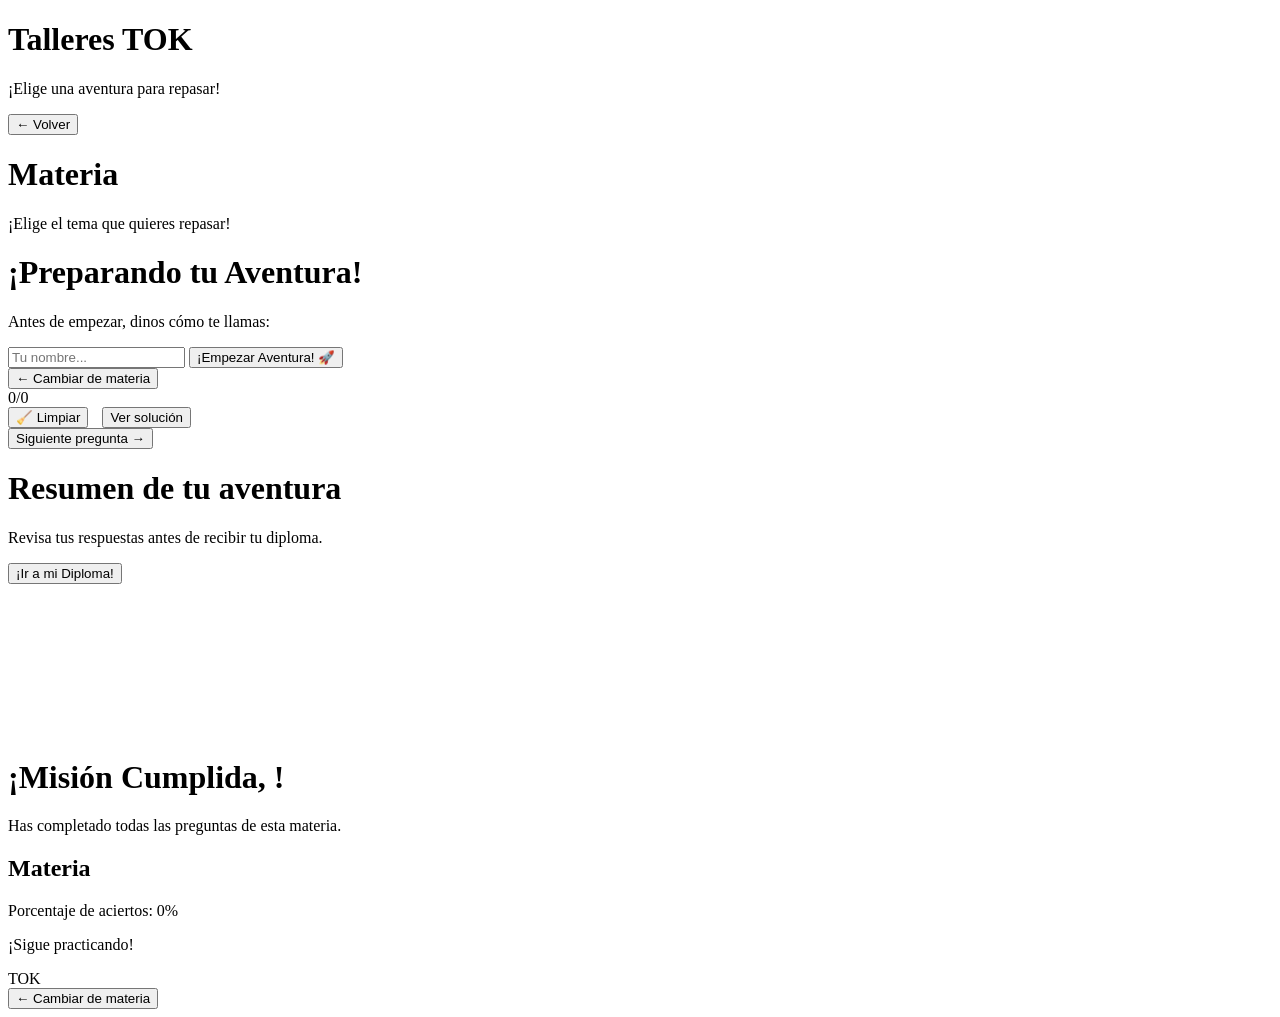
<file: template.html>
<!DOCTYPE html>
<html lang="es" data-theme="light">
<head>
    <meta charset="UTF-8">
    <meta name="viewport" content="width=device-width, initial-scale=1.0">
    <title>Talleres TOK</title>
    <style>
        /* CSS_INJECT */
    </style>
</head>
<body>
    <!-- Selector de materia -->
    <div id="view-selector" class="view active">
        <header>
            <h1>Talleres TOK</h1>
            <p>¡Elige una aventura para repasar!</p>
        </header>
        <main class="subjects-grid" id="subjects-container">
            <!-- Renderizado dinámicamente -->
        </main>
    </div>

    <!-- Selector de subcategoría -->
    <div id="view-subcategories" class="view hidden">
        <header>
            <button id="btn-back-to-subjects" class="btn-secondary">← Volver</button>
            <h1 id="subcategories-title">Materia</h1>
            <p>¡Elige el tema que quieres repasar!</p>
        </header>
        <main class="subjects-grid" id="subcategories-container">
            <!-- Renderizado dinámicamente -->
        </main>
    </div>

    <!-- Petición de Nombre -->
    <div id="view-student-name" class="view hidden">
        <div class="name-form-container">
            <h1>¡Preparando tu Aventura!</h1>
            <p>Antes de empezar, dinos cómo te llamas:</p>
            <input type="text" id="student-name-input" placeholder="Tu nombre..." maxlength="20" autocomplete="off">
            <button id="btn-start-adventure" class="btn-primary">¡Empezar Aventura! 🚀</button>
        </div>
    </div>

    <!-- Cuaderno de preguntas -->
    <div id="view-notebook" class="view hidden">
        <header class="notebook-header">
            <button id="btn-back" class="btn-secondary">← Cambiar de materia</button>
            <div class="progress-container">
                <span id="progress-text">0/0</span>
                <div class="progress-bar-bg">
                    <div id="progress-bar-fill" class="progress-bar-fill"></div>
                </div>
            </div>
        </header>
        <main id="question-container" class="question-container">
            <!-- La pregunta actual se renderiza aquí -->
        </main>
        <footer id="question-footer" class="question-footer">
            <button id="btn-clear-match" class="btn-secondary hidden" style="margin-right: 10px;">🧹 Limpiar</button>
            <button id="btn-solution" class="btn-primary hidden">Ver solución</button>
            <div id="solution-area" class="solution-area hidden"></div>
            <div class="nav-buttons">
                <button id="btn-next" class="btn-primary hidden">Siguiente pregunta →</button>
            </div>
        </footer>
    </div>

    <!-- Resumen de Respuestas -->
    <div id="view-summary" class="view hidden">
        <header class="summary-header">
            <h1 id="summary-title">Resumen de tu aventura</h1>
            <p>Revisa tus respuestas antes de recibir tu diploma.</p>
        </header>
        <main id="summary-container" class="summary-container">
            <!-- Renderizado dinámicamente -->
        </main>
        <footer class="summary-footer">
            <button id="btn-to-diploma" class="btn-primary">¡Ir a mi Diploma!</button>
        </footer>
    </div>

    <!-- Diploma Final -->
    <div id="view-diploma" class="view hidden">
        <canvas id="confetti-canvas"></canvas>
        <div class="diploma-card">
            <h1 id="diploma-title">¡Misión Cumplida, <span id="diploma-student-name"></span>!</h1>
            <p id="diploma-text">Has completado todas las preguntas de esta materia.</p>
            <div class="diploma-certificate">
                <h2 id="diploma-subject">Materia</h2>
                <div class="score-display">
                    <p id="diploma-score-text">Porcentaje de aciertos: <span id="diploma-score-percent">0%</span></p>
                    <p id="diploma-score-message" class="score-message">¡Sigue practicando!</p>
                </div>
                </div>

                <div class="stamp">
                    <span>TOK</span>
                </div>
            </div>
            <button id="btn-back-diploma" class="btn-secondary">← Cambiar de materia</button>
        </div>
    </div>

    <script>
        /* JS_INJECT */
    </script>
</body>
</html>
</file>
